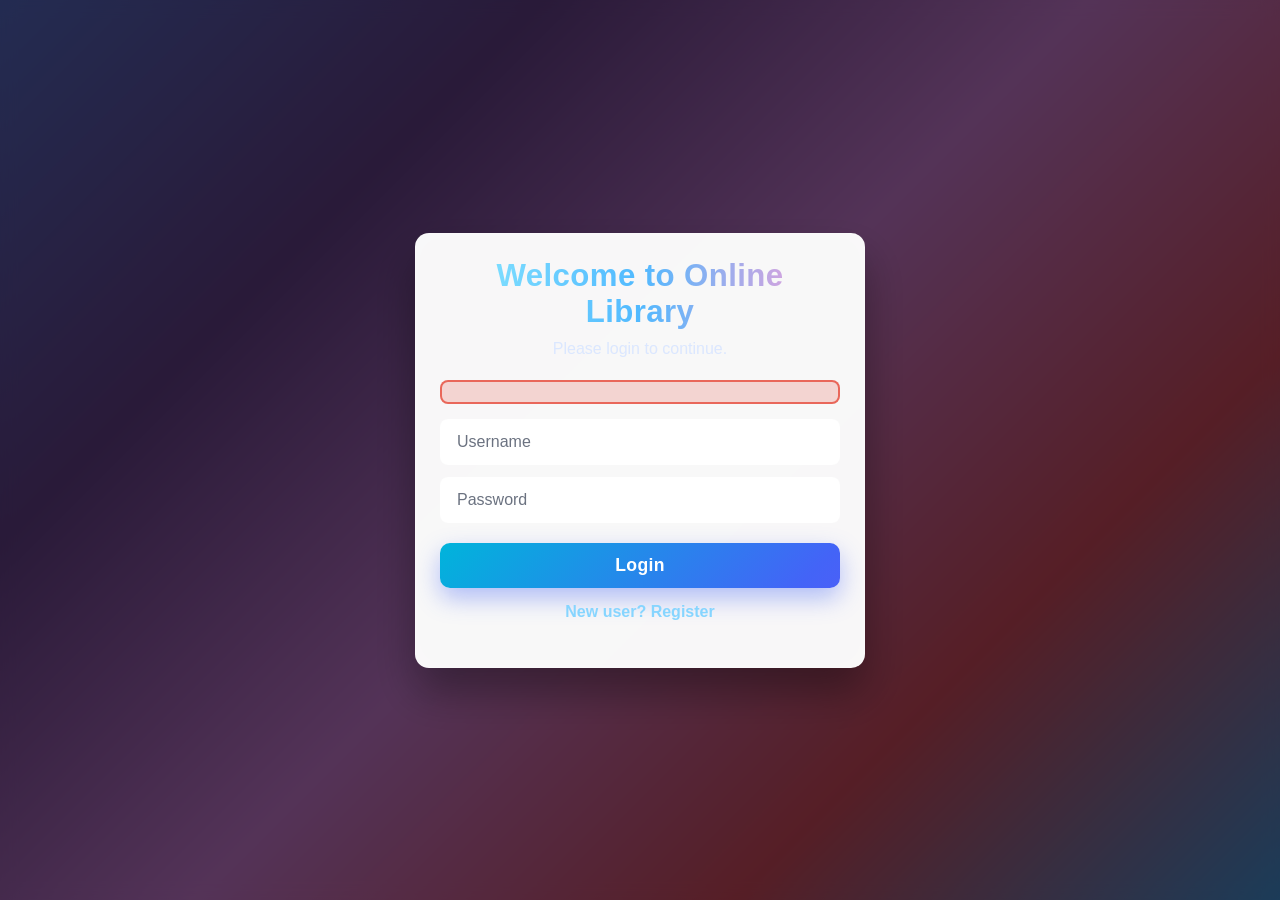
<file: index.html>
<!DOCTYPE html>
<html>
<head>
    <meta charset="UTF-8">
    <meta name="viewport" content="width=device-width, initial-scale=1.0">
    <title>Online Library</title>
    <link rel="stylesheet" href="style.css">
</head>
<body>

<!-- LOGIN OVERLAY -->
<div id="login-overlay" class="overlay">
    <div class="overlay-content">
        <h2>Welcome to Online Library</h2>
        <p>Please login to continue.</p>

        <div id="error-msg" style="color:red;"></div>

        <form id="auth-form">
            <input type="text" id="username" placeholder="Username" required>
            <input type="password" id="password" placeholder="Password" required>
            <button type="submit" id="login-btn">Login</button>
        </form>

        <p id="toggle-auth" style="cursor:pointer;">New user? Register</p>
    </div>
</div>

<!-- LOGOUT BUTTON -->
<button onclick="logout()" id="logout-btn" class="logout-button">
🚪 Logout
</button>

<!-- CART ICON & BUTTON -->
<div id="cart-controls" class="cart-controls hidden">
    <button onclick="toggleCart()" class="cart-icon-btn">
        🛒 Cart (<span id="cart-count">0</span>)
    </button>
    <button onclick="showOrderHistory()" class="order-history-btn">
        📦 My Orders
    </button>
</div>

<!-- SHOPPING CART SIDEBAR -->
<div id="cart-sidebar" class="cart-sidebar hidden">
    <div class="cart-header">
        <h2>🛒 Shopping Cart</h2>
        <button onclick="toggleCart()" class="close-btn">✕</button>
    </div>
    <div id="cart-items" class="cart-items-list"></div>
    <div class="cart-footer">
        <div class="cart-total">
            <strong>Total: ₹<span id="cart-total">0</span></strong>
        </div>
        <button onclick="proceedToCheckout()" class="checkout-btn">Proceed to Checkout</button>
        <button onclick="toggleCart()" class="continue-shopping-btn">Continue Shopping</button>
    </div>
</div>

<!-- MAIN LIBRARY -->
<main id="app-content" class="hidden">

    <!-- NAVIGATION TABS -->
    <div class="library-header">
        <h1>📚 Online Library</h1>
        <p id="welcome-text"></p>
        <div class="nav-tabs">
            <button class="nav-tab active" onclick="switchSection('read')">📖 Read Online (Free)</button>
            <button class="nav-tab" onclick="switchSection('shop')">🛍️ Buy Books</button>
        </div>
    </div>

    <!-- READ ONLINE SECTION -->
    <div id="read-section" class="section-content">
        <div class="library-section">
            <h2>💻 Computer Science</h2>
            <div class="book-grid">
                <div class="book-card" style="border-left: 4px solid #3498db;">
                    <div class="book-icon">💾</div>
                    <a href="ds.html">Data Structure</a>
                    <p class="book-desc">Learn about arrays, linked lists, trees & graphs</p>
                </div>
                <div class="book-card" style="border-left: 4px solid #e74c3c;">
                    <div class="book-icon">🗄️</div>
                    <a href="dbms.html">DBMS</a>
                    <p class="book-desc">Database management systems & SQL</p>
                </div>
                <div class="book-card" style="border-left: 4px solid #2ecc71;">
                    <div class="book-icon">⚙️</div>
                    <a href="os.html">Operating System</a>
                    <p class="book-desc">Process management, memory & scheduling</p>
                </div>
                <div class="book-card" style="border-left: 4px solid #f39c12;">
                    <div class="book-icon">🏗️</div>
                    <a href="se.html">Software Engineering</a>
                    <p class="book-desc">Design patterns, SDLC & best practices</p>
                </div>
            </div>
        </div>

        <div class="library-section">
            <h2>⚖️ Law / LLB</h2>
            <div class="book-grid">
                <div class="book-card" style="border-left: 4px solid #8e44ad;">
                    <div class="book-icon">📘</div>
                    <a href="llb.html#constitutional">Constitutional Law</a>
                    <p class="book-desc">Fundamental rights, directive principles, and constitutional framework</p>
                </div>
                <div class="book-card" style="border-left: 4px solid #16a085;">
                    <div class="book-icon">📝</div>
                    <a href="llb.html#contract">Contract Law</a>
                    <p class="book-desc">Offer, acceptance, consideration, breach, and legal remedies</p>
                </div>
                <div class="book-card" style="border-left: 4px solid #c0392b;">
                    <div class="book-icon">⚖️</div>
                    <a href="llb.html#criminal">Criminal Law</a>
                    <p class="book-desc">Offences, punishments, and criminal procedure basics</p>
                </div>
                <div class="book-card" style="border-left: 4px solid #f39c12;">
                    <div class="book-icon">📚</div>
                    <a href="llb.html#jurisprudence">Jurisprudence</a>
                    <p class="book-desc">Schools of legal thought and theory of law</p>
                </div>
            </div>
        </div>
    </div>

    <!-- SHOP SECTION -->
    <div id="shop-section" class="section-content hidden">
        <div class="shop-filters">
            <button class="filter-btn active" onclick="filterBooks('All')">All Books</button>
            <button class="filter-btn" onclick="filterBooks('Computer Science')">💻 Computer Science</button>
            <button class="filter-btn" onclick="filterBooks('Law')">⚖️ Law</button>
        </div>
        <div id="shop-books-container" class="book-grid"></div>
    </div>

</main>

<!-- CHECKOUT MODAL -->
<div id="checkout-modal" class="modal hidden">
    <div class="modal-content">
        <button onclick="closeCheckout()" class="modal-close">✕</button>
        <h2>📦 Order Summary</h2>
        
        <div id="checkout-items" class="checkout-items"></div>
        
        <div class="checkout-total">
            <h3>Total: ₹<span id="checkout-total">0</span></h3>
        </div>

        <form id="checkout-form" class="checkout-form">
            <input type="email" id="delivery-address" placeholder="Delivery Address" required>
            <input type="tel" id="phone-number" placeholder="Phone Number" required>
            <button type="submit" class="place-order-btn">Place Order</button>
        </form>

        <div id="checkout-error" style="color: #ff6b6b; margin-top: 10px;"></div>
    </div>
</div>

<!-- ORDER HISTORY MODAL -->
<div id="order-history-modal" class="modal hidden">
    <div class="modal-content">
        <button onclick="closeOrderHistory()" class="modal-close">✕</button>
        <h2>📦 Order History</h2>
        <div id="order-history-list" class="order-history-list"></div>
    </div>
</div>

<script>
const form = document.getElementById("auth-form");
const usernameInput = document.getElementById("username");
const passwordInput = document.getElementById("password");
const errorMsg = document.getElementById("error-msg");
const toggleAuth = document.getElementById("toggle-auth");
const logoutBtn = document.getElementById("logout-btn");
const cartControls = document.getElementById("cart-controls");

let registerMode = false;
let currentUser = null;
let allBooks = [];
let cart = [];

const fallbackBooks = [
    { id: 1, title: "Data Structures & Algorithms", author: "Robert Sedgewick", price: 45.99, category: "Computer Science", description: "Master data structures with comprehensive examples", icon: "💾" },
    { id: 2, title: "Database Design Guide", author: "C.J. Date", price: 52.50, category: "Computer Science", description: "Learn database design principles and SQL optimization", icon: "🗄️" },
    { id: 3, title: "Operating Systems Explained", author: "Andrew Tanenbaum", price: 58.75, category: "Computer Science", description: "Deep dive into OS concepts, scheduling, and memory management", icon: "⚙️" },
    { id: 4, title: "Software Engineering Best Practices", author: "Ian Sommerville", price: 65.00, category: "Computer Science", description: "SDLC, design patterns, and software architecture", icon: "🏗️" },
    { id: 5, title: "Constitutional Law Handbook", author: "H.M. Seervai", price: 48.99, category: "Law", description: "Comprehensive guide to constitutional law and rights", icon: "📘" },
    { id: 6, title: "Contract Law Essentials", author: "G.H. Treitel", price: 42.50, category: "Law", description: "Master contract formation, terms, and remedies", icon: "📝" },
    { id: 7, title: "Criminal Procedure Manual", author: "K.N. Chandrasekharan", price: 55.00, category: "Law", description: "Complete criminal law and procedural guide", icon: "⚖️" },
    { id: 8, title: "Jurisprudence Theory", author: "H.L.A. Hart", price: 49.99, category: "Law", description: "Philosophy of law and legal theory fundamentals", icon: "📚" }
];

const flaskOrigin = "http://127.0.0.1:5000";
const apiBase = window.location.origin === flaskOrigin ? "" : flaskOrigin;

function getClientId() {
    let clientId = localStorage.getItem("library_client_id");
    if (!clientId) {
        if (window.crypto && window.crypto.randomUUID) {
            clientId = window.crypto.randomUUID();
        } else {
            clientId = "client-" + Date.now() + "-" + Math.floor(Math.random() * 100000);
        }
        localStorage.setItem("library_client_id", clientId);
    }
    return clientId;
}

function getStoredUsers() {
    try {
        return JSON.parse(localStorage.getItem("library_users") || "{}");
    } catch {
        return {};
    }
}

function setStoredUsers(users) {
    localStorage.setItem("library_users", JSON.stringify(users));
}

function localAuth(username, password, isRegister) {
    const users = getStoredUsers();
    if (isRegister) {
        if (users[username]) {
            return { ok: false, message: "User already exists" };
        }
        users[username] = password;
        setStoredUsers(users);
        return { ok: true, message: "success" };
    }
    if (users[username] && users[username] === password) {
        return { ok: true, message: "success" };
    }
    return { ok: false, message: "Invalid login" };
}

// ✅ SHOW LIBRARY
function showApp(username) {
    currentUser = username;
    document.getElementById("login-overlay").style.display = "none";
    const app = document.getElementById("app-content");
    app.classList.remove("hidden");
    app.style.display = "block";
    logoutBtn.style.display = "block";
    cartControls.classList.remove("hidden");
    localStorage.setItem("user", username);
    document.getElementById("welcome-text").innerText = "Welcome, " + username;
    
    // ✅ Close all modals on login
    document.getElementById("checkout-modal").classList.add("hidden");
    document.getElementById("order-history-modal").classList.add("hidden");
    document.getElementById("cart-sidebar").classList.add("hidden");
    
    // Reset checkout form
    document.getElementById("checkout-form").reset();
    document.getElementById("checkout-error").textContent = "";
    
    loadShopBooks();
}

// ✅ SHOW LOGIN
function showLogin() {
    currentUser = null;
    document.getElementById("login-overlay").style.display = "flex";
    const app = document.getElementById("app-content");
    app.classList.add("hidden");
    logoutBtn.style.display = "none";
    cartControls.classList.add("hidden");
    
    // ✅ Close all modals on logout
    document.getElementById("checkout-modal").classList.add("hidden");
    document.getElementById("order-history-modal").classList.add("hidden");
    document.getElementById("cart-sidebar").classList.add("hidden");
    
    cart = [];
    updateCartUI();
}

// ✅ LOGIN / REGISTER
form.addEventListener("submit", async function(e){
    e.preventDefault();
    const username = usernameInput.value.trim();
    const password = passwordInput.value;
    errorMsg.textContent = "";

    if (!username || !password) {
        errorMsg.textContent = "Username and password required";
        return;
    }

    const url = registerMode ? `${apiBase}/signup` : `${apiBase}/login`;

    try {
        const res = await fetch(url, {
            method: "POST",
            headers: {
                "Content-Type": "application/json",
                "X-Client-Id": getClientId()
            },
            body: JSON.stringify({ username, password })
        });
        const data = await res.json();
        if (data.message.toLowerCase().includes("success")) {
            showApp(username);
            usernameInput.value = "";
            passwordInput.value = "";
        } else {
            errorMsg.textContent = data.message;
        }
    } catch (err) {
        console.error("Request error:", err);
        const result = localAuth(username, password, registerMode);
        if (result.ok) {
            showApp(username);
            usernameInput.value = "";
            passwordInput.value = "";
        } else {
            errorMsg.textContent = "Server error - Make sure Flask is running";
        }
    }
});

// ✅ TOGGLE LOGIN/REGISTER
toggleAuth.addEventListener("click", () => {
    registerMode = !registerMode;
    toggleAuth.textContent = registerMode ? "Already have account? Login" : "New user? Register";
    document.getElementById("login-btn").textContent = registerMode ? "Register" : "Login";
});

// ✅ LOGOUT
function logout() {
    localStorage.removeItem("user");
    showLogin();
}

// ✅ SWITCH BETWEEN READ AND SHOP SECTIONS
function switchSection(section) {
    document.querySelectorAll('.nav-tab').forEach(btn => btn.classList.remove('active'));
    event.target.classList.add('active');
    
    document.getElementById('read-section').classList.add('hidden');
    document.getElementById('shop-section').classList.add('hidden');
    
    if (section === 'read') {
        document.getElementById('read-section').classList.remove('hidden');
    } else {
        document.getElementById('shop-section').classList.remove('hidden');
    }
}

// ✅ LOAD BOOKS FROM SERVER
async function loadShopBooks() {
    try {
        const res = await fetch(`${apiBase}/api/books`);
        if (!res.ok) {
            throw new Error(`Books request failed with status ${res.status}`);
        }
        const data = await res.json();
        allBooks = Array.isArray(data.books) ? data.books : fallbackBooks;
        displayShopBooks(allBooks);
    } catch (err) {
        console.error("Error loading books:", err);
        allBooks = fallbackBooks;
        displayShopBooks(allBooks);
    }
}

// ✅ DISPLAY BOOKS IN SHOP
function displayShopBooks(books) {
    const container = document.getElementById('shop-books-container');
    container.innerHTML = books.map(book => `
        <div class="shop-book-card">
            <div class="book-icon">${book.icon}</div>
            <h3>${book.title}</h3>
            <p class="author">by ${book.author}</p>
            <p class="description">${book.description}</p>
            <p class="category"><small>${book.category}</small></p>
            <div class="book-footer">
                <span class="price">₹${book.price.toFixed(2)}</span>
                <button class="add-to-cart-btn" data-book-id="${book.id}" data-book-title="${book.title.replace(/"/g, '&quot;')}" data-book-price="${book.price}">Add to Cart</button>
            </div>
        </div>
    `).join('');
    
    // ✅ Add event listeners to all add-to-cart buttons
    document.querySelectorAll('.add-to-cart-btn').forEach(btn => {
        btn.addEventListener('click', function() {
            const bookId = parseInt(this.getAttribute('data-book-id'));
            const bookTitle = this.getAttribute('data-book-title');
            const bookPrice = parseFloat(this.getAttribute('data-book-price'));
            addToCart(bookId, bookTitle, bookPrice);
        });
    });
}

// ✅ FILTER BOOKS
function filterBooks(category) {
    document.querySelectorAll('.filter-btn').forEach(btn => btn.classList.remove('active'));
    event.target.classList.add('active');
    
    if (category === 'All') {
        displayShopBooks(allBooks);
    } else {
        displayShopBooks(allBooks.filter(b => b.category === category));
    }
}

// ✅ ADD TO CART
function addToCart(bookId, title, price) {
    const existing = cart.find(item => item.bookId === bookId);
    if (existing) {
        existing.quantity += 1;
    } else {
        cart.push({ bookId, title, price, quantity: 1 });
    }
    updateCartUI();
    alert(`✅ "${title}" added to cart!`);
}

// ✅ UPDATE CART UI
function updateCartUI() {
    const cartCount = document.getElementById('cart-count');
    const cartTotal = document.getElementById('cart-total');
    const cartItemsList = document.getElementById('cart-items');
    
    cartCount.textContent = cart.length;
    
    let total = 0;
    cartItemsList.innerHTML = cart.map((item, idx) => {
        const subtotal = item.price * item.quantity;
        total += subtotal;
        return `
            <div class="cart-item">
                <div class="cart-item-info">
                    <strong>${item.title}</strong>
                    <p>₹${item.price} × ${item.quantity}</p>
                </div>
                <div class="cart-item-actions">
                    <button onclick="updateQuantity(${idx}, -1)">-</button>
                    <span>${item.quantity}</span>
                    <button onclick="updateQuantity(${idx}, 1)">+</button>
                    <button onclick="removeFromCart(${idx})" class="remove-btn">🗑️</button>
                </div>
                <div class="cart-item-subtotal">₹${subtotal.toFixed(2)}</div>
            </div>
        `;
    }).join('');
    
    cartTotal.textContent = total.toFixed(2);
}

// ✅ UPDATE QUANTITY
function updateQuantity(idx, change) {
    cart[idx].quantity += change;
    if (cart[idx].quantity <= 0) {
        removeFromCart(idx);
    } else {
        updateCartUI();
    }
}

// ✅ REMOVE FROM CART
function removeFromCart(idx) {
    cart.splice(idx, 1);
    updateCartUI();
}

// ✅ TOGGLE CART SIDEBAR
function toggleCart() {
    const sidebar = document.getElementById('cart-sidebar');
    sidebar.classList.toggle('hidden');
}

// ✅ PROCEED TO CHECKOUT
function proceedToCheckout() {
    if (cart.length === 0) {
        alert("Cart is empty!");
        return;
    }
    
    // Close order history modal if open
    closeOrderHistory();
    
    const checkoutModal = document.getElementById('checkout-modal');
    const checkoutItems = document.getElementById('checkout-items');
    const checkoutTotal = document.getElementById('checkout-total');
    
    let total = 0;
    checkoutItems.innerHTML = cart.map(item => {
        const subtotal = item.price * item.quantity;
        total += subtotal;
        return `
            <div class="order-item">
                <strong>${item.title}</strong>
                <p>₹${item.price} × ${item.quantity} = ₹${subtotal.toFixed(2)}</p>
            </div>
        `;
    }).join('');
    
    checkoutTotal.textContent = total.toFixed(2);
    checkoutModal.classList.remove('hidden');
    document.getElementById('cart-sidebar').classList.add('hidden');
    document.getElementById('checkout-error').textContent = '';
}

// ✅ PLACE ORDER
document.getElementById('checkout-form')?.addEventListener('submit', async function(e) {
    e.preventDefault();
    
    const address = document.getElementById('delivery-address').value.trim();
    const phone = document.getElementById('phone-number').value.trim();
    const checkoutError = document.getElementById('checkout-error');
    
    if (!address || !phone) {
        checkoutError.textContent = "Please fill in all fields";
        return;
    }
    
    if (!currentUser) {
        checkoutError.textContent = "User not logged in";
        return;
    }
    
    try {
        const res = await fetch(`${apiBase}/api/orders`, {
            method: "POST",
            headers: { "Content-Type": "application/json" },
            body: JSON.stringify({
                username: currentUser,
                items: cart.map(item => ({ book_id: item.bookId, quantity: item.quantity })),
                address,
                phone
            })
        });
        
        const data = await res.json();
        
        if (res.ok) {
            alert(`✅ Order placed successfully!\nOrder ID: ${data.order_id}\nTotal: ₹${data.total_price}`);
            cart = [];
            updateCartUI();
            closeCheckout();
        } else {
            checkoutError.textContent = data.message || "Order placement failed";
        }
    } catch (err) {
        console.error("Order error:", err);
        checkoutError.textContent = "Error placing order";
    }
});

// ✅ CLOSE CHECKOUT
function closeCheckout() {
    document.getElementById('checkout-modal').classList.add('hidden');
    document.getElementById('delivery-address').value = '';
    document.getElementById('phone-number').value = '';
    document.getElementById('checkout-error').textContent = '';
}

// ✅ SHOW ORDER HISTORY
async function showOrderHistory() {
    if (!currentUser) return;
    
    // Close checkout modal if open
    closeCheckout();
    
    try {
        const res = await fetch(`${apiBase}/api/orders/${currentUser}`);
        const data = await res.json();
        
        const orderList = document.getElementById('order-history-list');
        if (data.orders.length === 0) {
            orderList.innerHTML = '<p>No orders yet</p>';
        } else {
            orderList.innerHTML = data.orders.map(order => `
                <div class="order-card">
                    <div class="order-header">
                        <strong>Order #${order.id}</strong>
                        <span class="order-status">${order.status}</span>
                    </div>
                    <p class="order-date">${order.date}</p>
                    <p class="order-total">₹${order.total.toFixed(2)}</p>
                    <button onclick="viewOrderDetails(${order.id})" class="view-details-btn">View Details</button>
                </div>
            `).join('');
        }
        
        document.getElementById('order-history-modal').classList.remove('hidden');
    } catch (err) {
        console.error("Error loading orders:", err);
        alert("Error loading orders. Please try again.");
    }
}

// ✅ VIEW ORDER DETAILS
async function viewOrderDetails(orderId) {
    try {
        const res = await fetch(`${apiBase}/api/order-details/${orderId}`);
        const data = await res.json();
        
        alert(`📦 Order #${data.order_id}\nDate: ${data.order_date}\nStatus: ${data.status}\n\nItems:\n${data.items.map(item => `• ${item.title} (${item.quantity}x ₹${item.price})`).join('\n')}\n\nTotal: ₹${data.total_price}\nDelivery: ${data.delivery_address}\nPhone: ${data.phone}`);
    } catch (err) {
        console.error("Error loading order details:", err);
    }
}

// ✅ CLOSE ORDER HISTORY
function closeOrderHistory() {
    document.getElementById('order-history-modal').classList.add('hidden');
}

// ✅ AUTO LOGIN
window.onload = function() {
    // ✅ Ensure all modals are hidden on page load
    document.getElementById("checkout-modal").classList.add("hidden");
    document.getElementById("order-history-modal").classList.add("hidden");
    document.getElementById("cart-sidebar").classList.add("hidden");
    
    const user = localStorage.getItem("user");
    if (user) {
        showApp(user);
    } else {
        showLogin();
    }
};
</script>

</body>
</html>
</file>
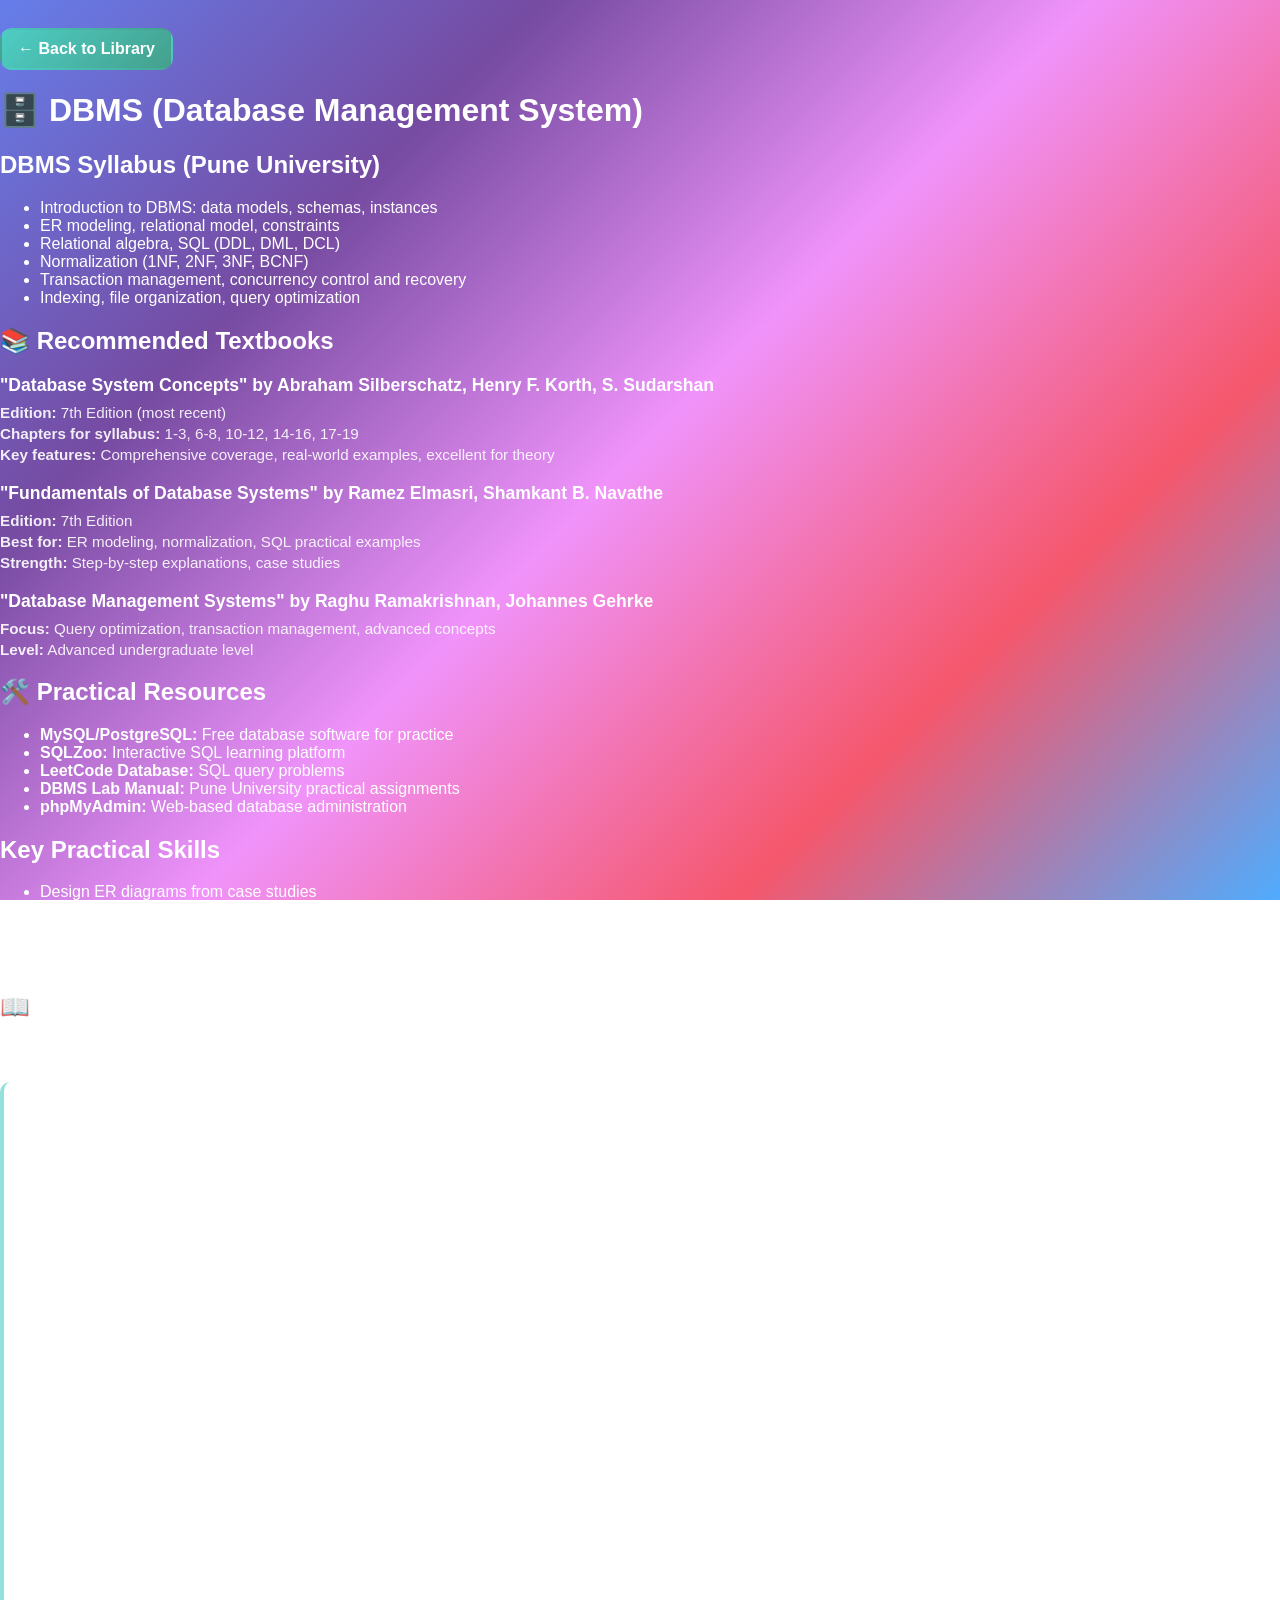
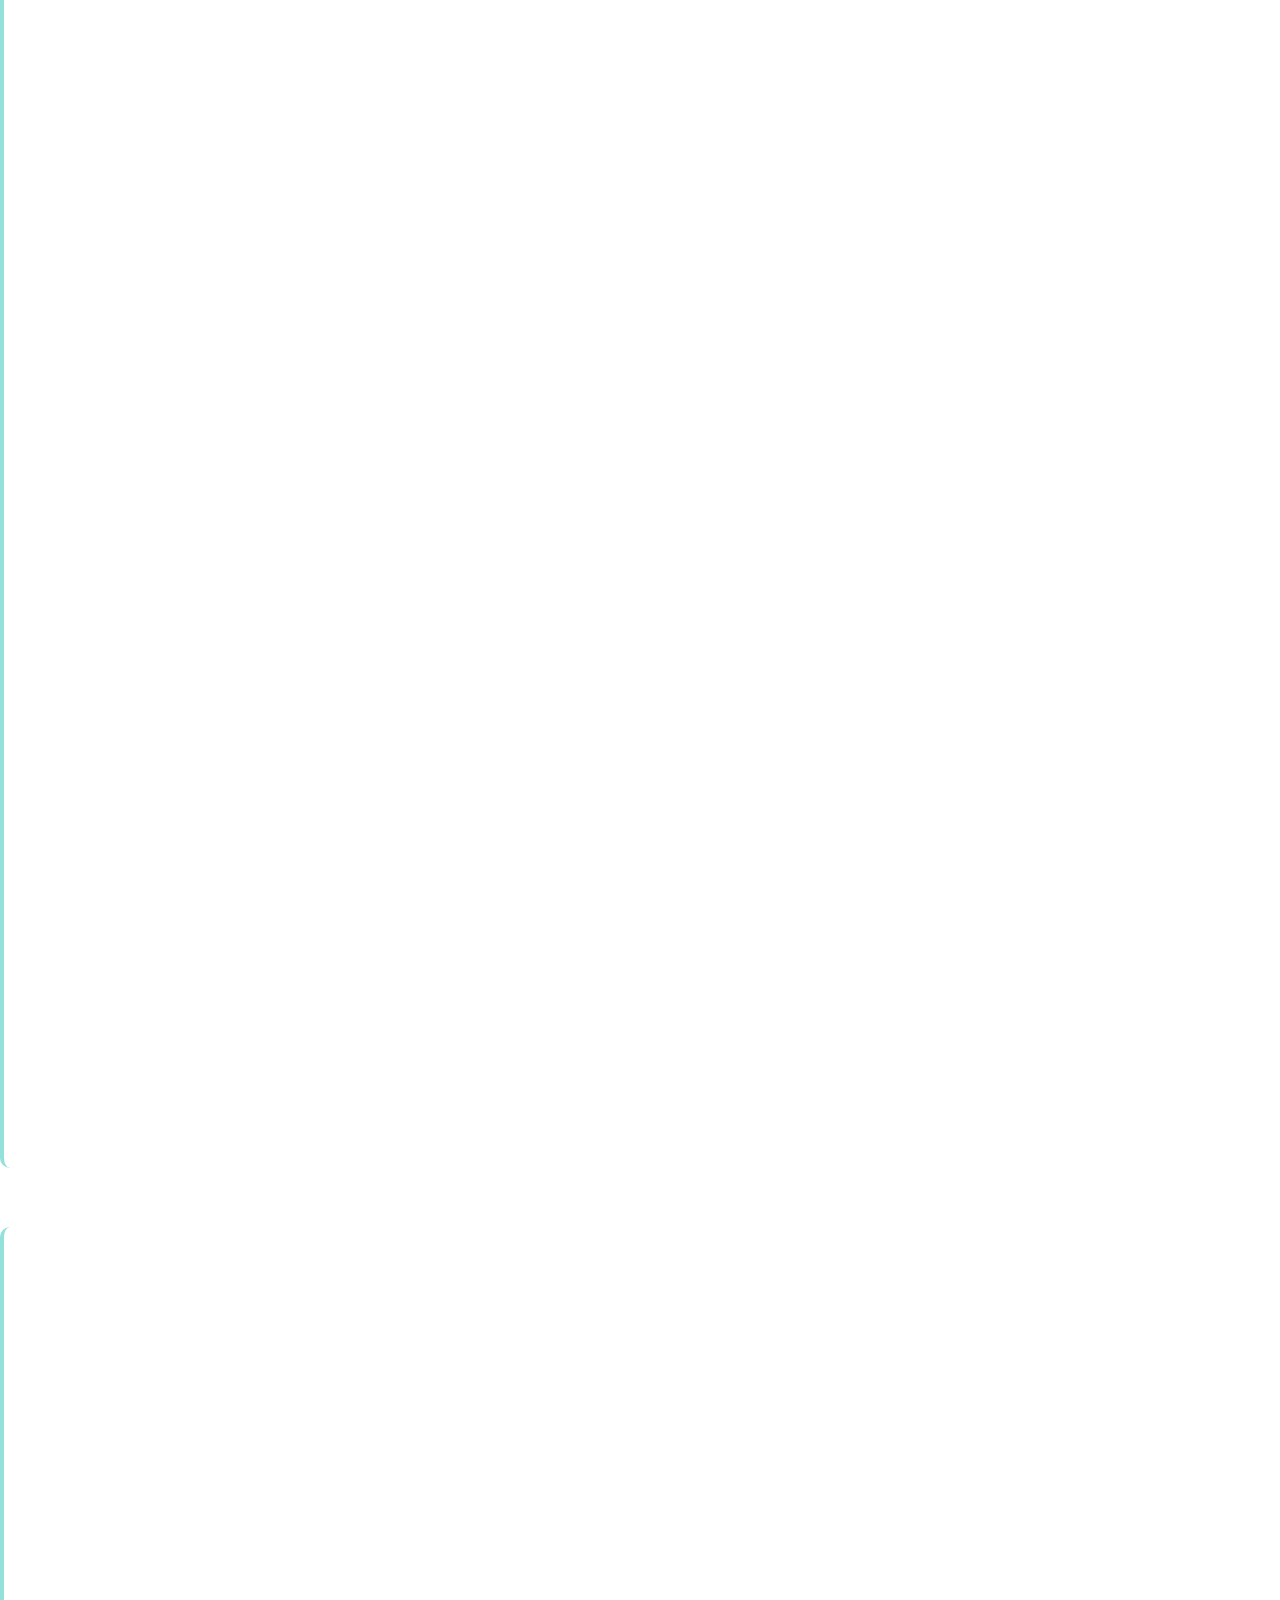
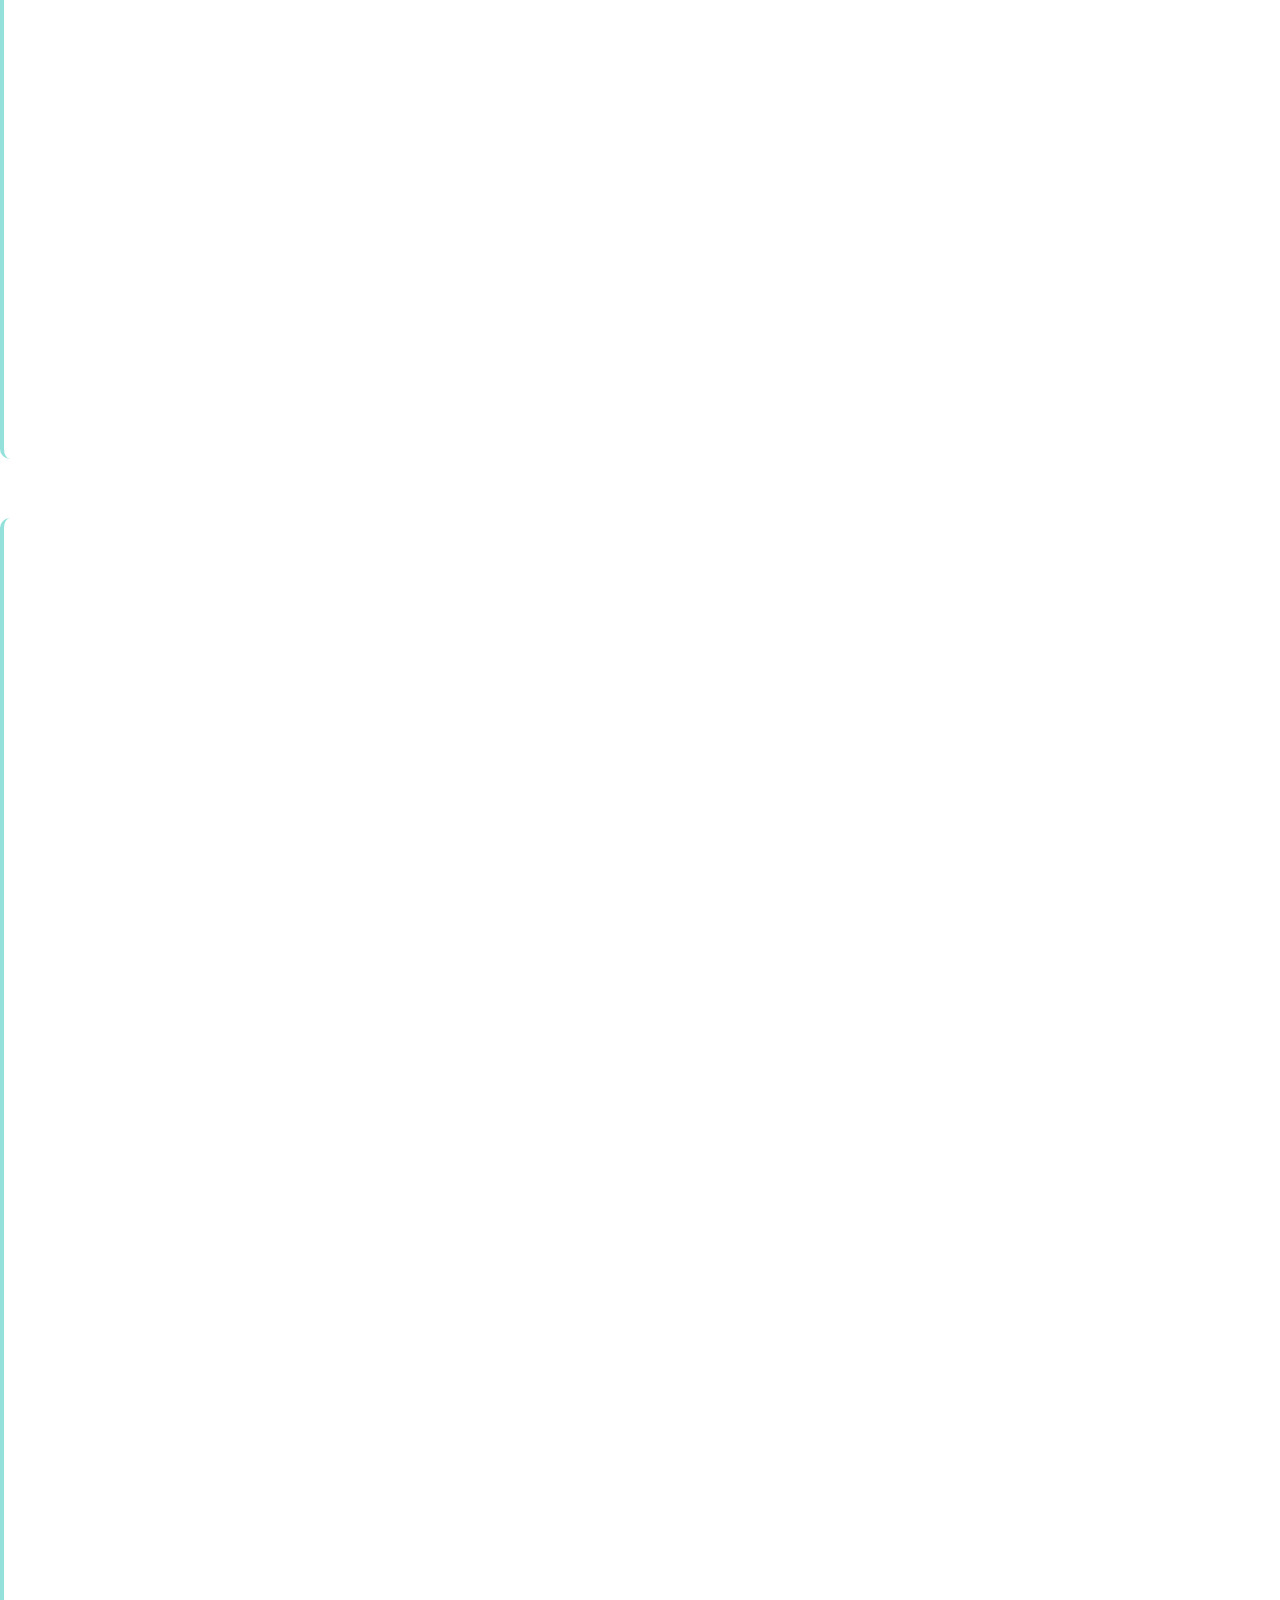
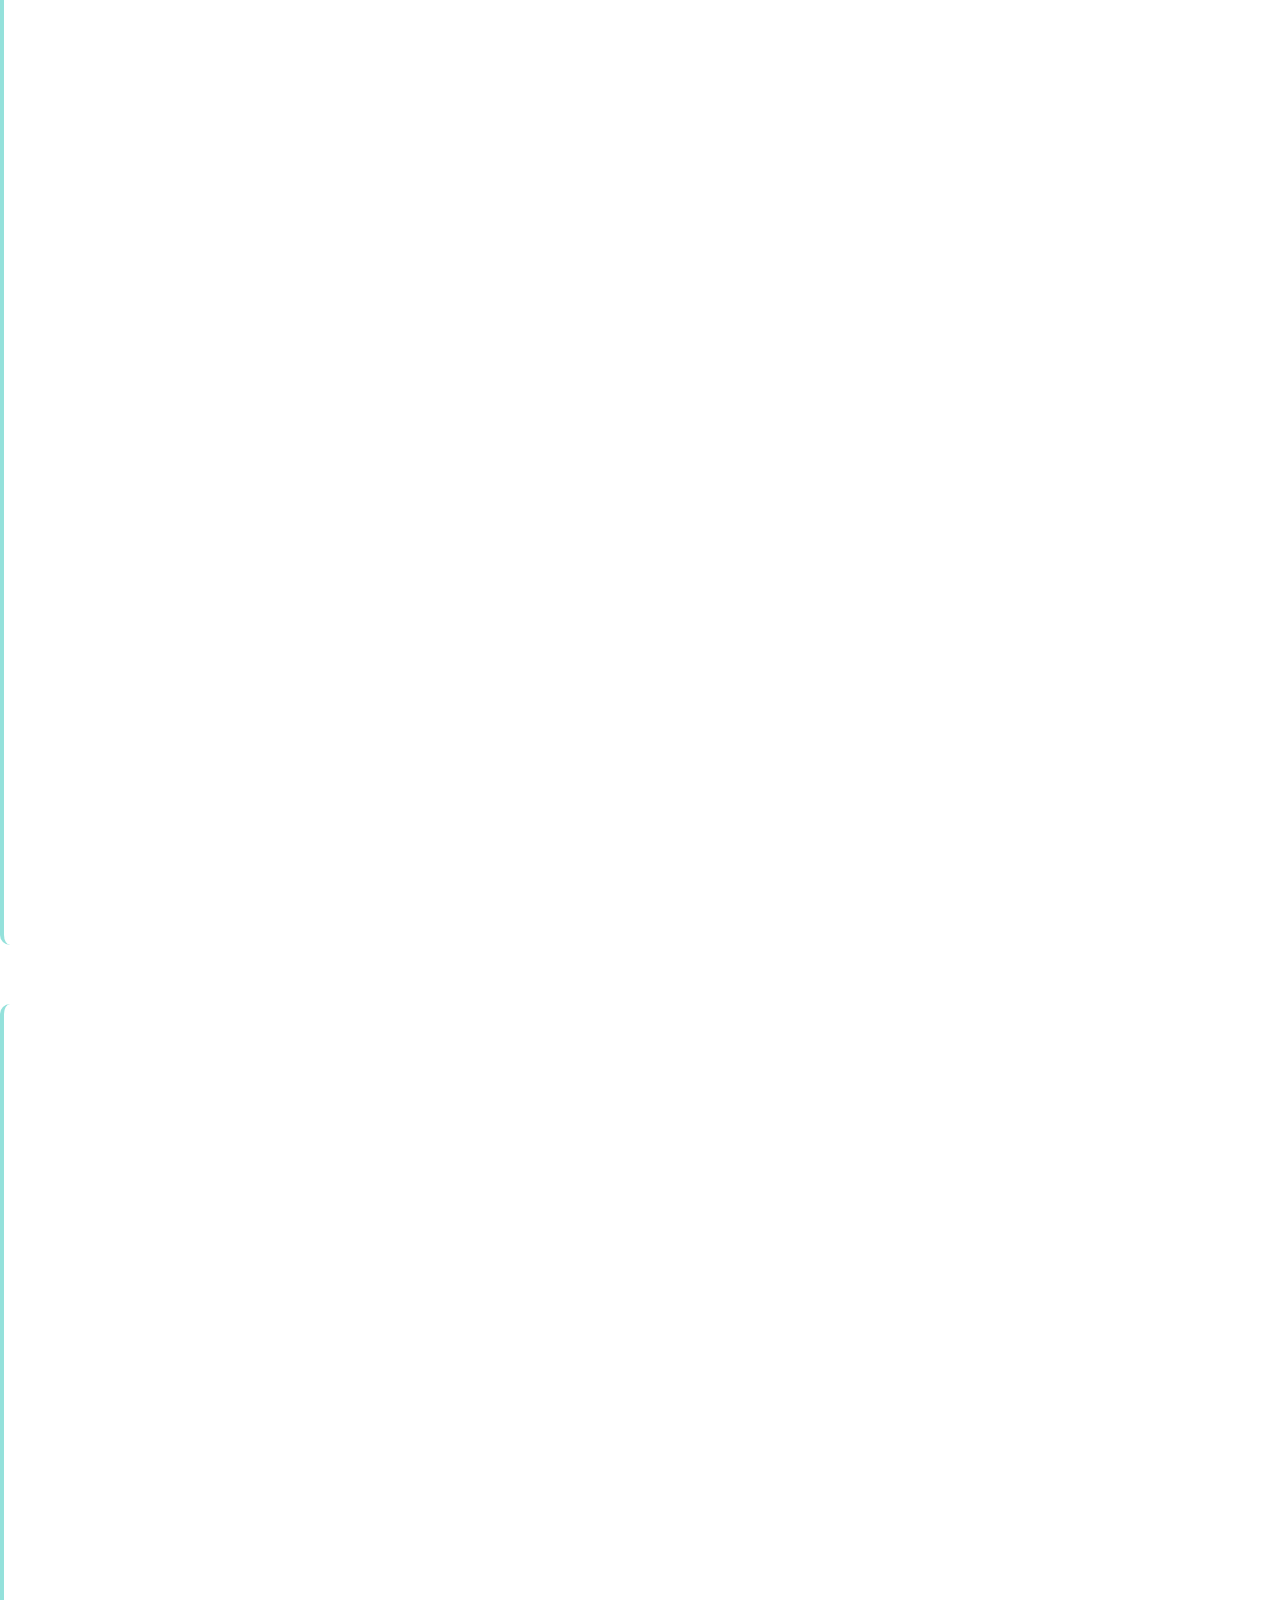
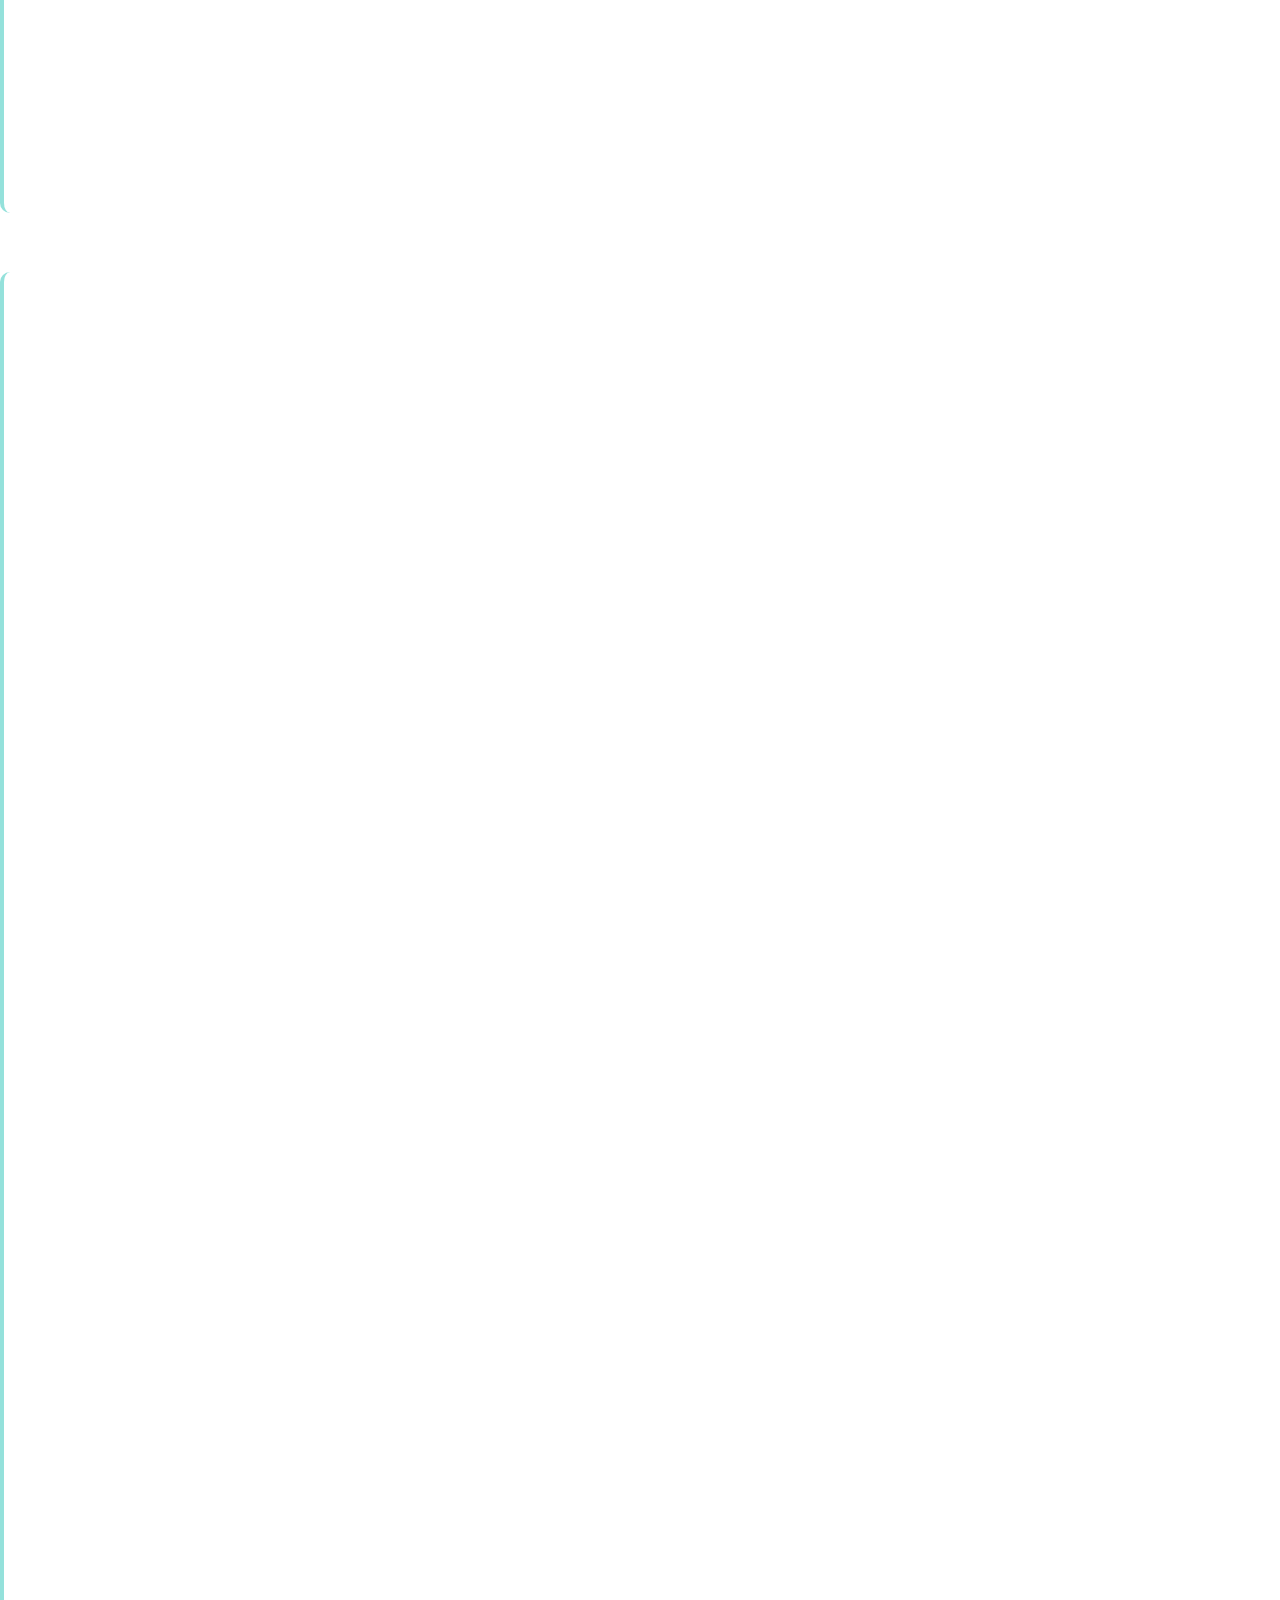
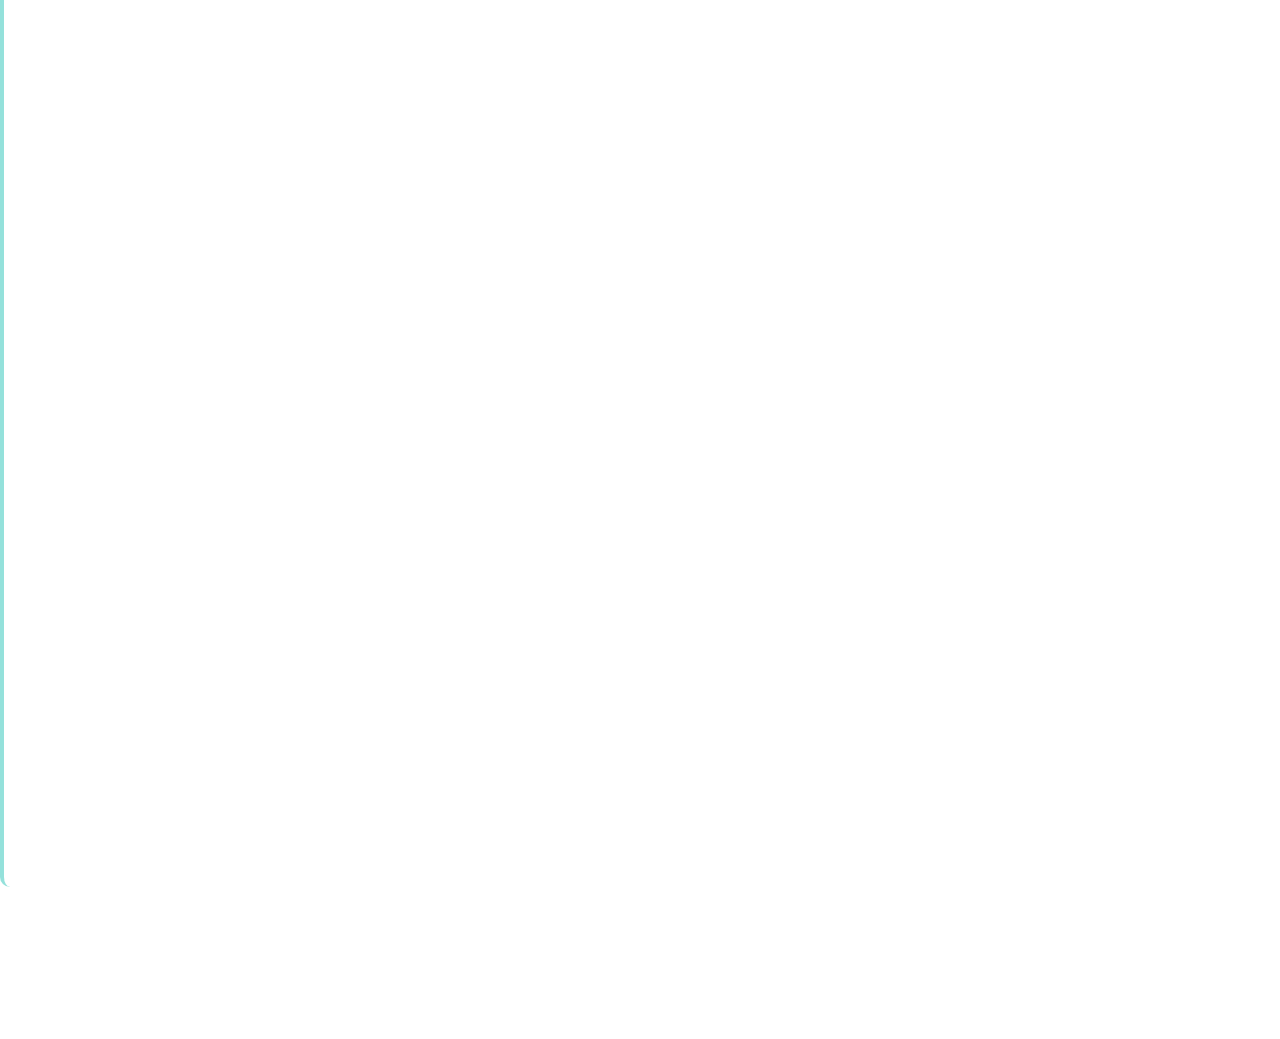
<file: dbms.html>
<!DOCTYPE html>
<html>
<head>
    <meta charset="UTF-8">
    <meta name="viewport" content="width=device-width, initial-scale=1.0">
    <title>DBMS - Pune University BSc CS</title>
    <link rel="stylesheet" href="style.css">
</head>
<body>
    <p><a class="read-link" href="index.html" aria-label="Back to Library">← Back to Library</a></p>
    <h1>🗄️ DBMS (Database Management System)</h1>

    <section class="syllabus">
        <h2>DBMS Syllabus (Pune University)</h2>
        <ul>
            <li>Introduction to DBMS: data models, schemas, instances</li>
            <li>ER modeling, relational model, constraints</li>
            <li>Relational algebra, SQL (DDL, DML, DCL)</li>
            <li>Normalization (1NF, 2NF, 3NF, BCNF)</li>
            <li>Transaction management, concurrency control and recovery</li>
            <li>Indexing, file organization, query optimization</li>
        </ul>
    </section>

    <section class="study-material">
        <h2>📚 Recommended Textbooks</h2>
        <div class="book-details">
            <h3>"Database System Concepts" by Abraham Silberschatz, Henry F. Korth, S. Sudarshan</h3>
            <p><strong>Edition:</strong> 7th Edition (most recent)</p>
            <p><strong>Chapters for syllabus:</strong> 1-3, 6-8, 10-12, 14-16, 17-19</p>
            <p><strong>Key features:</strong> Comprehensive coverage, real-world examples, excellent for theory</p>

            <h3>"Fundamentals of Database Systems" by Ramez Elmasri, Shamkant B. Navathe</h3>
            <p><strong>Edition:</strong> 7th Edition</p>
            <p><strong>Best for:</strong> ER modeling, normalization, SQL practical examples</p>
            <p><strong>Strength:</strong> Step-by-step explanations, case studies</p>

            <h3>"Database Management Systems" by Raghu Ramakrishnan, Johannes Gehrke</h3>
            <p><strong>Focus:</strong> Query optimization, transaction management, advanced concepts</p>
            <p><strong>Level:</strong> Advanced undergraduate level</p>
        </div>

        <h2>🛠️ Practical Resources</h2>
        <ul>
            <li><strong>MySQL/PostgreSQL:</strong> Free database software for practice</li>
            <li><strong>SQLZoo:</strong> Interactive SQL learning platform</li>
            <li><strong>LeetCode Database:</strong> SQL query problems</li>
            <li><strong>DBMS Lab Manual:</strong> Pune University practical assignments</li>
            <li><strong>phpMyAdmin:</strong> Web-based database administration</li>
        </ul>
    </section>

    <section class="core-topics">
        <h2>Key Practical Skills</h2>
        <ul>
            <li>Design ER diagrams from case studies</li>
            <li>Convert ER to Relational schema</li>
            <li>Write complex SQL queries with joins and nested queries</li>
            <li>Understand ACID, 2PL, deadlock handling</li>
            <li>Implement simple indexing and query plan analysis</li>
        </ul>
    </section>

    <section class="topic-explanations">
        <h2>📖 Detailed Chapter Breakdown</h2>

        <h3>Chapter 1-2: Introduction & ER Model</h3>
        <div class="chapter-content">
            <h4>1.1 Introduction to DBMS</h4>
            <p>A Database Management System (DBMS) is software that enables users to define, create, maintain, and control access to databases. It provides an interface between the database and end users or application programs.</p>

            <h4>1.2 Data Models</h4>
            <ul>
                <li><strong>Hierarchical Model:</strong> Tree-like structure with parent-child relationships</li>
                <li><strong>Network Model:</strong> Allows many-to-many relationships</li>
                <li><strong>Relational Model:</strong> Data organized in tables with relationships</li>
                <li><strong>Object-Oriented Model:</strong> Objects and classes with inheritance</li>
                <li><strong>Object-Relational Model:</strong> Combines relational and object-oriented features</li>
            </ul>

            <h4>1.3 Database Schema and Instance</h4>
            <p><strong>Schema:</strong> Logical structure of the database (metadata)</p>
            <ul>
                <li>Physical schema: Storage details</li>
                <li>Logical schema: Tables, views, constraints</li>
                <li>External schema: User views</li>
            </ul>
            <p><strong>Instance:</strong> Actual data stored at a particular time</p>

            <h4>1.4 Entity-Relationship Model</h4>
            <p>The ER model is a conceptual data model that describes the structure of a database using entities, attributes, and relationships.</p>

            <h4>1.5 Entities and Attributes</h4>
            <p><strong>Entity:</strong> Real-world object distinguishable from other objects</p>
            <p><strong>Entity Set:</strong> Collection of similar entities</p>
            <p><strong>Attributes:</strong> Properties that describe entities</p>
            <ul>
                <li>Simple vs Composite attributes</li>
                <li>Single-valued vs Multi-valued attributes</li>
                <li>Derived attributes</li>
                <li>Key attributes (Primary key, Candidate key, Foreign key)</li>
            </ul>

            <h4>1.6 Relationships</h4>
            <p><strong>Relationship:</strong> Association between entities</p>
            <p><strong>Relationship Set:</strong> Collection of similar relationships</p>
            <p><strong>Degree of Relationship:</strong></p>
            <ul>
                <li>Unary (Recursive): Entity relates to itself</li>
                <li>Binary: Two entities</li>
                <li>Ternary: Three entities</li>
            </ul>

            <h4>1.7 Cardinality Constraints</h4>
            <ul>
                <li><strong>One-to-One (1:1):</strong> Each entity in A associates with at most one entity in B</li>
                <li><strong>One-to-Many (1:N):</strong> Each entity in A associates with many entities in B</li>
                <li><strong>Many-to-Many (M:N):</strong> Entities in A associate with many entities in B and vice versa</li>
            </ul>

            <h4>1.8 Participation Constraints</h4>
            <ul>
                <li><strong>Total Participation:</strong> Every entity must participate in the relationship (double line in ER diagram)</li>
                <li><strong>Partial Participation:</strong> Some entities may not participate in the relationship</li>
            </ul>

            <h4>1.9 Weak Entities</h4>
            <p>Entities that cannot be uniquely identified by their own attributes and depend on another entity for identification.</p>
            <p><strong>Identifying Relationship:</strong> Relationship that connects weak entity to its owner entity</p>

            <h4>1.10 Specialization and Generalization</h4>
            <p><strong>Generalization:</strong> Bottom-up approach, combines similar entities into a higher-level entity</p>
            <p><strong>Specialization:</strong> Top-down approach, creates subclasses from a higher-level entity</p>

            <p><strong>Key Concepts:</strong> Data models, schemas, instances, ER diagrams, entities, attributes, relationships</p>
            <p><strong>Cardinality:</strong> 1:1, 1:N, M:N relationships with examples</p>
            <h4>Practice Exercises:</h4>
            <ul>
                <li>Draw ER diagram for library management system</li>
                <li>Convert ER to relational schema</li>
                <li>Identify weak entities and generalization</li>
            </ul>
        </div>

        <h3>Chapter 3-4: Relational Model & SQL</h3>
        <div class="chapter-content">
            <h4>3.1 Relational Model</h4>
            <p>The relational model represents data as relations (tables). Each relation consists of tuples (rows) and attributes (columns).</p>

            <h4>3.2 Relational Database Structure</h4>
            <ul>
                <li><strong>Relation:</strong> Table with rows and columns</li>
                <li><strong>Tuple:</strong> Row in a relation</li>
                <li><strong>Attribute:</strong> Column in a relation</li>
                <li><strong>Domain:</strong> Set of allowed values for an attribute</li>
                <li><strong>Degree:</strong> Number of attributes in a relation</li>
                <li><strong>Cardinality:</strong> Number of tuples in a relation</li>
            </ul>

            <h4>3.3 Keys in Relational Model</h4>
            <ul>
                <li><strong>Candidate Key:</strong> Minimal set of attributes that uniquely identify a tuple</li>
                <li><strong>Primary Key:</strong> Chosen candidate key to uniquely identify tuples</li>
                <li><strong>Super Key:</strong> Set of attributes that uniquely identify a tuple (may not be minimal)</li>
                <li><strong>Foreign Key:</strong> Attribute that references primary key of another relation</li>
                <li><strong>Alternate Key:</strong> Candidate keys not chosen as primary key</li>
                <li><strong>Composite Key:</strong> Primary key consisting of multiple attributes</li>
            </ul>

            <h4>3.4 Integrity Constraints</h4>
            <ul>
                <li><strong>Domain Constraint:</strong> Values must be from the domain</li>
                <li><strong>Entity Integrity:</strong> Primary key cannot be null</li>
                <li><strong>Referential Integrity:</strong> Foreign key must reference existing primary key or be null</li>
                <li><strong>Key Constraint:</strong> No duplicate values in primary key</li>
            </ul>

            <h4>3.5 Relational Algebra</h4>
            <p>Relational algebra is a procedural query language that takes relations as input and produces relations as output.</p>

            <h4>3.6 Fundamental Operations</h4>
            <ul>
                <li><strong>Select (σ):</strong> Selects tuples that satisfy a condition. σ_condition(R)</li>
                <li><strong>Project (π):</strong> Selects specific columns. π_attributes(R)</li>
                <li><strong>Union (∪):</strong> Combines tuples from two relations. R ∪ S</li>
                <li><strong>Intersection (∩):</strong> Tuples common to both relations. R ∩ S</li>
                <li><strong>Difference (-):</strong> Tuples in R but not in S. R - S</li>
                <li><strong>Cartesian Product (×):</strong> All possible combinations of tuples. R × S</li>
            </ul>

            <h4>3.7 Additional Operations</h4>
            <ul>
                <li><strong>Join:</strong> Combines related tuples from two relations</li>
                <ul>
                    <li><strong>Inner Join:</strong> Only matching tuples</li>
                    <li><strong>Left Join:</strong> All tuples from left, matching from right</li>
                    <li><strong>Right Join:</strong> All tuples from right, matching from left</li>
                    <li><strong>Full Join:</strong> All tuples from both relations</li>
                </ul>
                <li><strong>Division (÷):</strong> For queries like "find students who have taken all courses"</li>
                <li><strong>Rename (ρ):</strong> Renames relation or attributes</li>
            </ul>

            <h4>3.8 Structured Query Language (SQL)</h4>
            <p>SQL is a standard language for managing relational databases. It includes DDL, DML, DCL, and DQL.</p>

            <h4>3.9 Data Definition Language (DDL)</h4>
            <ul>
                <li><strong>CREATE:</strong> Create database objects (tables, views, indexes)</li>
                <pre><code>CREATE TABLE Student (
    roll_no INT PRIMARY KEY,
    name VARCHAR(50),
    age INT
);</code></pre>
                <li><strong>ALTER:</strong> Modify structure of existing objects</li>
                <pre><code>ALTER TABLE Student ADD email VARCHAR(100);</code></pre>
                <li><strong>DROP:</strong> Delete database objects</li>
                <pre><code>DROP TABLE Student;</code></pre>
                <li><strong>TRUNCATE:</strong> Remove all data from table but keep structure</li>
            </ul>

            <h4>3.10 Data Manipulation Language (DML)</h4>
            <ul>
                <li><strong>INSERT:</strong> Add new records</li>
                <pre><code>INSERT INTO Student VALUES (1, 'John', 20);</code></pre>
                <li><strong>UPDATE:</strong> Modify existing records</li>
                <pre><code>UPDATE Student SET age = 21 WHERE roll_no = 1;</code></pre>
                <li><strong>DELETE:</strong> Remove records</li>
                <pre><code>DELETE FROM Student WHERE age < 18;</code></pre>
            </ul>

            <h4>3.11 Data Query Language (DQL)</h4>
            <p><strong>SELECT:</strong> Retrieve data from database</p>
            <pre><code>SELECT column1, column2 FROM table_name
WHERE condition
ORDER BY column_name
GROUP BY column_name
HAVING condition;</code></pre>

            <h4>3.12 Advanced SQL Concepts</h4>
            <ul>
                <li><strong>Aggregate Functions:</strong> COUNT, SUM, AVG, MIN, MAX</li>
                <li><strong>GROUP BY:</strong> Group rows with same values</li>
                <li><strong>HAVING:</strong> Filter groups based on conditions</li>
                <li><strong>Subqueries:</strong> Nested queries</li>
                <li><strong>Views:</strong> Virtual tables based on SELECT queries</li>
                <li><strong>Indexes:</strong> Improve query performance</li>
            </ul>

            <h4>3.13 Data Control Language (DCL)</h4>
            <ul>
                <li><strong>GRANT:</strong> Give permissions to users</li>
                <li><strong>REVOKE:</strong> Remove permissions from users</li>
            </ul>

            <p><strong>Relational Algebra:</strong> Select, Project, Join, Union, Intersection, Difference</p>
            <p><strong>SQL Commands:</strong> DDL (CREATE, ALTER, DROP), DML (INSERT, UPDATE, DELETE), DQL (SELECT)</p>
            <h4>Practice Exercises:</h4>
            <ul>
                <li>Write SQL queries for complex joins</li>
                <li>Create database schema for university system</li>
                <li>Implement nested queries and subqueries</li>
                <li>Practice aggregate functions and GROUP BY</li>
            </ul>
        </div>

        <h3>Chapter 5-6: Normalization</h3>
        <div class="chapter-content">
            <h4>5.1 Introduction to Normalization</h4>
            <p>Normalization is the process of organizing data in a database to reduce redundancy and improve data integrity. It involves decomposing a relation into smaller relations that satisfy certain normal forms.</p>

            <h4>5.2 Functional Dependencies</h4>
            <p>A functional dependency (FD) is a constraint between two sets of attributes in a relation. If A → B, then for each value of A, there is exactly one value of B.</p>
            <ul>
                <li><strong>Trivial FD:</strong> B ⊆ A (e.g., AB → A)</li>
                <li><strong>Non-trivial FD:</strong> B ⊈ A</li>
                <li><strong>Completely non-trivial FD:</strong> A ∩ B = ∅</li>
            </ul>

            <h4>5.3 Types of Functional Dependencies</h4>
            <ul>
                <li><strong>Partial Dependency:</strong> A non-key attribute depends on part of the primary key</li>
                <li><strong>Transitive Dependency:</strong> A non-key attribute depends on another non-key attribute</li>
                <li><strong>Multivalued Dependency:</strong> One attribute determines multiple independent values</li>
            </ul>

            <h4>5.4 Normal Forms</h4>

            <h5>5.4.1 First Normal Form (1NF)</h5>
            <p>A relation is in 1NF if:</p>
            <ul>
                <li>All attributes contain atomic (indivisible) values</li>
                <li>No repeating groups or arrays</li>
                <li>Each column contains values of a single type</li>
            </ul>
            <p><strong>Example:</strong> Student table with multiple phone numbers should be split.</p>

            <h5>5.4.2 Second Normal Form (2NF)</h5>
            <p>A relation is in 2NF if:</p>
            <ul>
                <li>It is in 1NF</li>
                <li>No partial dependencies (non-key attributes depend on the entire primary key)</li>
            </ul>
            <p><strong>Elimination:</strong> Remove partial dependencies by creating separate tables.</p>

            <h5>5.4.3 Third Normal Form (3NF)</h5>
            <p>A relation is in 3NF if:</p>
            <ul>
                <li>It is in 2NF</li>
                <li>No transitive dependencies (non-key attributes don't depend on other non-key attributes)</li>
            </ul>
            <p><strong>Example:</strong> If A → B and B → C, then A → C is transitive dependency.</p>

            <h5>5.4.4 Boyce-Codd Normal Form (BCNF)</h5>
            <p>A relation is in BCNF if:</p>
            <ul>
                <li>It is in 3NF</li>
                <li>For every FD A → B, A is a superkey</li>
            </ul>
            <p><strong>Difference from 3NF:</strong> BCNF is stricter and eliminates all redundancy caused by FDs.</p>

            <h5>5.4.5 Fourth Normal Form (4NF)</h5>
            <p>A relation is in 4NF if:</p>
            <ul>
                <li>It is in BCNF</li>
                <li>No multivalued dependencies</li>
            </ul>

            <h5>5.4.6 Fifth Normal Form (5NF)</h5>
            <p>A relation is in 5NF if it cannot be decomposed into smaller relations without loss of information. Also called Project-Join Normal Form (PJNF).</p>

            <h4>5.5 Normalization Process</h4>
            <ol>
                <li>Identify all functional dependencies</li>
                <li>Check each normal form violation</li>
                <li>Decompose relations to eliminate violations</li>
                <li>Ensure decomposition is lossless and dependency preserving</li>
            </ol>

            <h4>5.6 Lossless Join Decomposition</h4>
            <p>A decomposition is lossless if the natural join of the decomposed relations gives back the original relation without any extra tuples.</p>
            <p><strong>Test:</strong> Check if the common attributes form a key in at least one of the decomposed relations.</p>

            <h4>5.7 Dependency Preservation</h4>
            <p>A decomposition preserves dependencies if all functional dependencies can be checked without joining the relations.</p>
            <p><strong>Algorithm:</strong> Check if each FD is preserved in at least one decomposed relation.</p>

            <h4>5.8 Denormalization</h4>
            <p>Intentionally introducing redundancy to improve query performance. Used when read operations are more frequent than write operations.</p>

            <p><strong>Normal Forms:</strong> 1NF, 2NF, 3NF, BCNF, 4NF, 5NF</p>
            <p><strong>Functional Dependencies:</strong> Partial, transitive, multivalued dependencies</p>
            <h4>Practice Exercises:</h4>
            <ul>
                <li>Decompose tables to BCNF</li>
                <li>Identify normalization violations</li>
                <li>Lossless join decomposition</li>
                <li>Dependency preservation</li>
            </ul>
        </div>

        <h3>Chapter 7-8: Transaction Management</h3>
        <div class="chapter-content">
            <h4>7.1 Introduction to Transactions</h4>
            <p>A transaction is a logical unit of work that contains one or more SQL statements. Transactions ensure data consistency and integrity in a multi-user environment.</p>

            <h4>7.2 ACID Properties</h4>
            <p>ACID properties ensure reliable transaction processing:</p>
            <ul>
                <li><strong>Atomicity:</strong> All operations in a transaction succeed or none do. "All or nothing" principle.</li>
                <li><strong>Consistency:</strong> Transaction brings database from one consistent state to another.</li>
                <li><strong>Isolation:</strong> Concurrent transactions don't interfere with each other.</li>
                <li><strong>Durability:</strong> Changes made by committed transaction persist even in case of system failure.</li>
            </ul>

            <h4>7.3 Transaction States</h4>
            <ul>
                <li><strong>Active:</strong> Transaction is executing</li>
                <li><strong>Partially Committed:</strong> Last statement executed, before commit</li>
                <li><strong>Committed:</strong> Transaction completed successfully</li>
                <li><strong>Failed:</strong> Transaction failed and cannot proceed</li>
                <li><strong>Aborted:</strong> Transaction rolled back due to failure</li>
            </ul>

            <h4>7.4 Transaction Operations</h4>
            <ul>
                <li><strong>COMMIT:</strong> Make transaction changes permanent</li>
                <li><strong>ROLLBACK:</strong> Undo all changes made by transaction</li>
                <li><strong>SAVEPOINT:</strong> Create a point to which transaction can rollback</li>
            </ul>

            <h4>7.5 Concurrency Control</h4>
            <p>Concurrency control ensures correct execution of concurrent transactions. Problems without concurrency control:</p>
            <ul>
                <li><strong>Lost Update:</strong> One transaction's update is overwritten by another</li>
                <li><strong>Dirty Read:</strong> Reading uncommitted data that may be rolled back</li>
                <li><strong>Non-repeatable Read:</strong> Reading the same data gives different values</li>
                <li><strong>Phantom Read:</strong> New records appear in subsequent reads</li>
            </ul>

            <h4>7.6 Serializability</h4>
            <p>A schedule is serializable if it is equivalent to some serial execution of the transactions.</p>
            <ul>
                <li><strong>Conflict Serializability:</strong> Based on conflicting operations</li>
                <li><strong>View Serializability:</strong> Based on the view of data seen by transactions</li>
            </ul>

            <h4>7.7 Concurrency Control Protocols</h4>

            <h5>7.7.1 Lock-Based Protocols</h5>
            <ul>
                <li><strong>Two-Phase Locking (2PL):</strong></li>
                <ul>
                    <li>Growing Phase: Acquire locks, no release</li>
                    <li>Shrinking Phase: Release locks, no acquire</li>
                </ul>
                <li><strong>Types of Locks:</strong></li>
                <ul>
                    <li>Shared Lock (S): Read access</li>
                    <li>Exclusive Lock (X): Write access</li>
                </ul>
            </ul>

            <h5>7.7.2 Timestamp-Based Protocols</h5>
            <p>Each transaction has a timestamp. Operations are ordered by timestamp.</p>
            <ul>
                <li><strong>Thomas Write Rule:</strong> Ignore obsolete writes</li>
            </ul>

            <h5>7.7.3 Optimistic Protocols</h5>
            <p>Assume no conflicts, validate at commit time.</p>
            <ul>
                <li>Read Phase</li>
                <li>Validation Phase</li>
                <li>Write Phase</li>
            </ul>

            <h4>7.8 Deadlock</h4>
            <p>A deadlock occurs when two or more transactions are waiting for each other to release locks.</p>

            <h4>7.9 Deadlock Prevention</h4>
            <ul>
                <li><strong>Wait-Die:</strong> Older transaction waits, younger dies</li>
                <li><strong>Wound-Wait:</strong> Older transaction wounds (aborts) younger, younger waits</li>
            </ul>

            <h4>7.10 Deadlock Detection and Recovery</h4>
            <ul>
                <li><strong>Detection:</strong> Use wait-for graph, cycle indicates deadlock</li>
                <li><strong>Recovery:</strong> Abort transactions to break cycle, select victim based on cost</li>
            </ul>

            <h4>7.11 Database Recovery</h4>
            <p>Recovery ensures database consistency after failures.</p>

            <h4>7.12 Types of Failures</h4>
            <ul>
                <li><strong>Transaction Failure:</strong> Logical errors, deadlock</li>
                <li><strong>System Failure:</strong> Power outage, OS crash</li>
                <li><strong>Media Failure:</strong> Disk crash</li>
            </ul>

            <h4>7.13 Recovery Techniques</h4>
            <ul>
                <li><strong>Log-Based Recovery:</strong> Maintain log of all changes</li>
                <li><strong>Deferred Update:</strong> Write changes to log first, update database later</li>
                <li><strong>Immediate Update:</strong> Update database immediately, log changes</li>
                <li><strong>Shadow Paging:</strong> Maintain shadow page table</li>
            </ul>

            <h4>7.14 ARIES Algorithm</h4>
            <p>ARIES (Algorithm for Recovery and Isolation Exploiting Semantics) is a recovery algorithm that combines:</p>
            <ul>
                <li>Write-ahead logging</li>
                <li>Repeating history during redo</li>
                <li>Logging changes during undo</li>
            </ul>

            <p><strong>ACID Properties:</strong> Atomicity, Consistency, Isolation, Durability</p>
            <p><strong>Concurrency Control:</strong> 2PL, Timestamp ordering, Optimistic protocols</p>
            <p><strong>Recovery:</strong> Log-based recovery, ARIES algorithm</p>
            <h4>Practice Exercises:</h4>
            <ul>
                <li>Schedule serializability analysis</li>
                <li>Deadlock detection and prevention</li>
                <li>Log file analysis for recovery</li>
            </ul>
        </div>

        <h3>Chapter 9-10: Indexing & Query Processing</h3>
        <div class="chapter-content">
            <h4>9.1 Introduction to Indexing</h4>
            <p>Indexing is a data structure technique that allows for faster data retrieval. An index is a copy of selected columns from a table that can be searched efficiently.</p>

            <h4>9.2 Types of Indexes</h4>

            <h5>9.2.1 Ordered Indexes</h5>
            <ul>
                <li><strong>Primary Index:</strong> Built on primary key, dense or sparse</li>
                <li><strong>Secondary Index:</strong> Built on non-key attributes</li>
                <li><strong>Clustering Index:</strong> Index entries point to blocks, not individual records</li>
            </ul>

            <h5>9.2.2 B-Tree Index</h5>
            <p>B-Tree is a balanced search tree that maintains sorted data and allows searches, insertions, and deletions in logarithmic time.</p>
            <ul>
                <li>All leaves at same level</li>
                <li>Nodes have minimum and maximum number of keys</li>
                <li>Efficient for disk-based storage</li>
            </ul>

            <h5>9.2.3 B+-Tree Index</h5>
            <p>Variant of B-Tree where all values are stored in leaf nodes, and internal nodes contain only keys for navigation.</p>
            <ul>
                <li>Leaf nodes are linked for range queries</li>
                <li>All data in leaves, internal nodes for routing</li>
                <li>Better for range queries than B-Tree</li>
            </ul>

            <h5>9.2.4 Hash Index</h5>
            <p>Uses hash function to map keys to bucket addresses.</p>
            <ul>
                <li>O(1) average search time</li>
                <li>Not suitable for range queries</li>
                <li>Static and dynamic hashing</li>
            </ul>

            <h4>9.3 Index Selection</h4>
            <p>Factors to consider:</p>
            <ul>
                <li>Access type (point query, range query)</li>
                <li>Access time</li>
                <li>Insertion time</li>
                <li>Deletion time</li>
                <li>Space overhead</li>
            </ul>

            <h4>9.4 Query Processing</h4>
            <p>Query processing involves translating a high-level query into low-level operations that can be executed by the database engine.</p>

            <h4>9.5 Steps in Query Processing</h4>
            <ol>
                <li>Parsing and translation</li>
                <li>Optimization</li>
                <li>Evaluation</li>
            </ol>

            <h4>9.6 Query Optimization</h4>
            <p>Query optimization finds the most efficient execution plan for a query.</p>

            <h4>9.7 Cost Estimation</h4>
            <ul>
                <li><strong>Access Cost:</strong> Cost of accessing data from disk</li>
                <li><strong>CPU Cost:</strong> Cost of performing operations in memory</li>
                <li><strong>Communication Cost:</strong> Cost of transferring data in distributed systems</li>
            </ul>

            <h4>9.8 Query Execution Plans</h4>
            <p>A query execution plan shows the sequence of operations to execute a query.</p>
            <ul>
                <li>Selection operations</li>
                <li>Join operations</li>
                <li>Sort operations</li>
                <li>Projection operations</li>
            </ul>

            <h4>9.9 Join Algorithms</h4>
            <ul>
                <li><strong>Nested Loop Join:</strong> For each tuple in R, scan S</li>
                <li><strong>Sort-Merge Join:</strong> Sort both relations, merge</li>
                <li><strong>Hash Join:</strong> Hash both relations, join partitions</li>
                <li><strong>Index Join:</strong> Use index on join attribute</li>
            </ul>

            <h4>9.10 Query Optimization Techniques</h4>
            <ul>
                <li><strong>Equivalent Query Transformations:</strong> Convert query to equivalent but more efficient form</li>
                <li><strong>Selection Pushdown:</strong> Apply selections as early as possible</li>
                <li><strong>Join Ordering:</strong> Choose optimal order for multiple joins</li>
                <li><strong>Use of Indexes:</strong> Choose appropriate indexes for query predicates</li>
            </ul>

            <h4>9.11 Materialized Views</h4>
            <p>Pre-computed results of queries stored as tables. Used to speed up complex queries at the cost of storage and maintenance overhead.</p>

            <h4>9.12 Query Processing in Distributed Databases</h4>
            <ul>
                <li>Fragmentation and allocation</li>
                <li>Distributed query optimization</li>
                <li>Semijoin and bloomjoin techniques</li>
            </ul>

            <p><strong>Indexing:</strong> B-Tree, B+-Tree, Hash indexing</p>
            <p><strong>Query Optimization:</strong> Cost estimation, query plans, join algorithms</p>
            <h4>Practice Exercises:</h4>
            <ul>
                <li>Compare different indexing techniques</li>
                <li>Analyze query execution plans</li>
                <li>Optimize slow queries</li>
            </ul>
        </div>
    </section>

    <footer class="site-footer">
        <p>DBMS reference for BSc CS 2nd year - Pune University.</p>
    </footer>
</body>
</html>
</file>
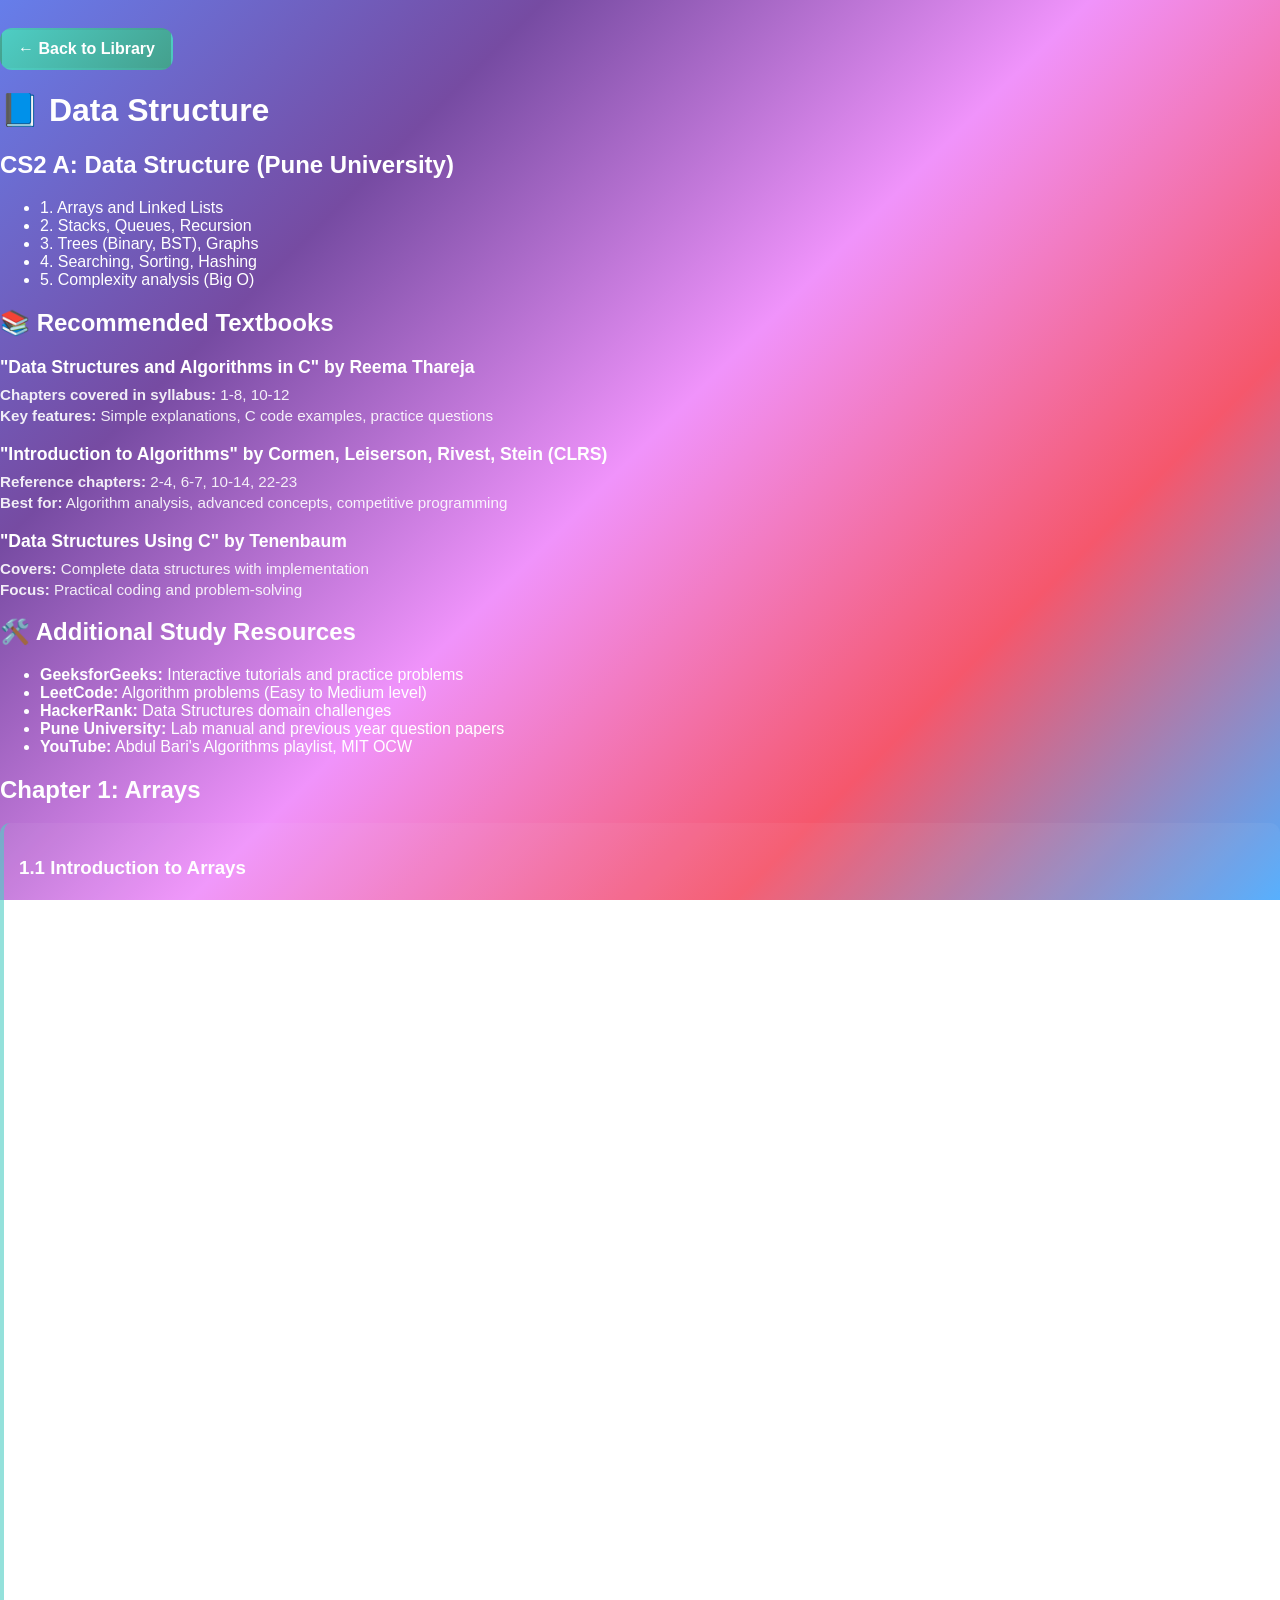
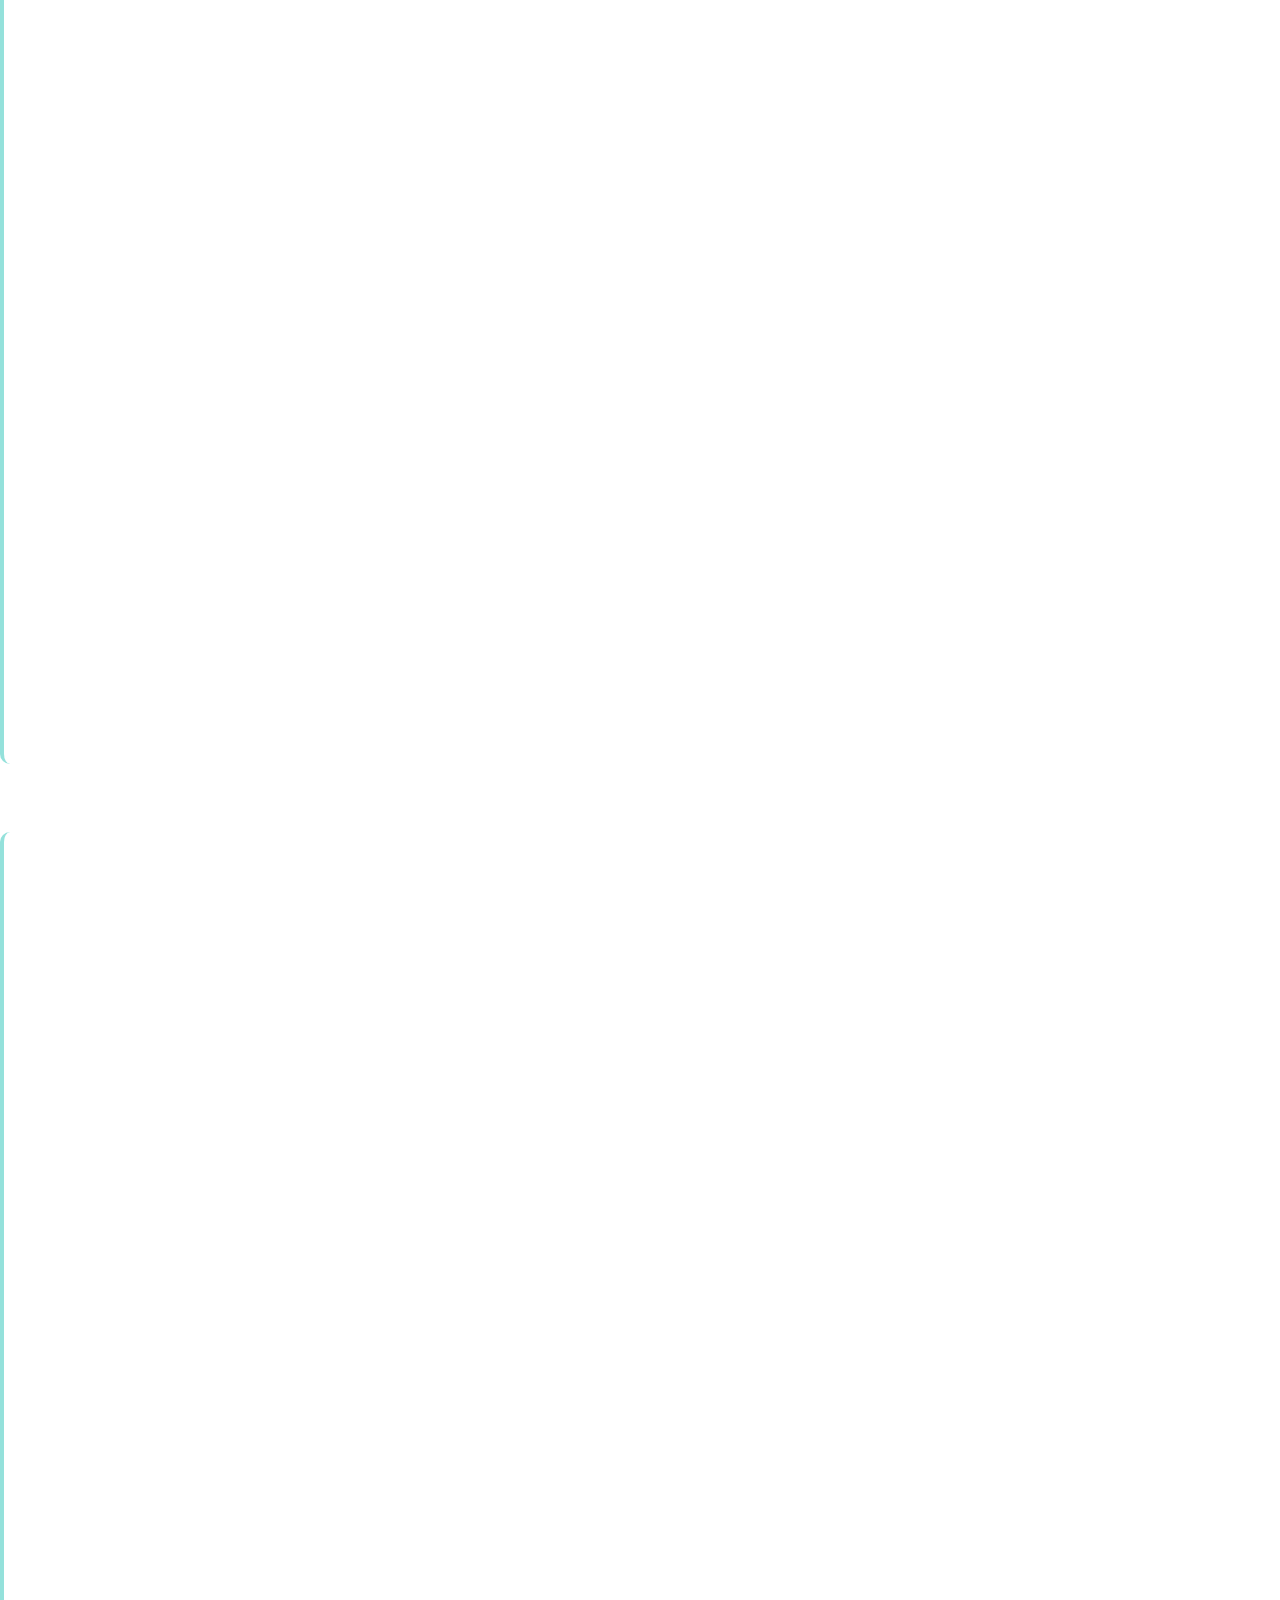
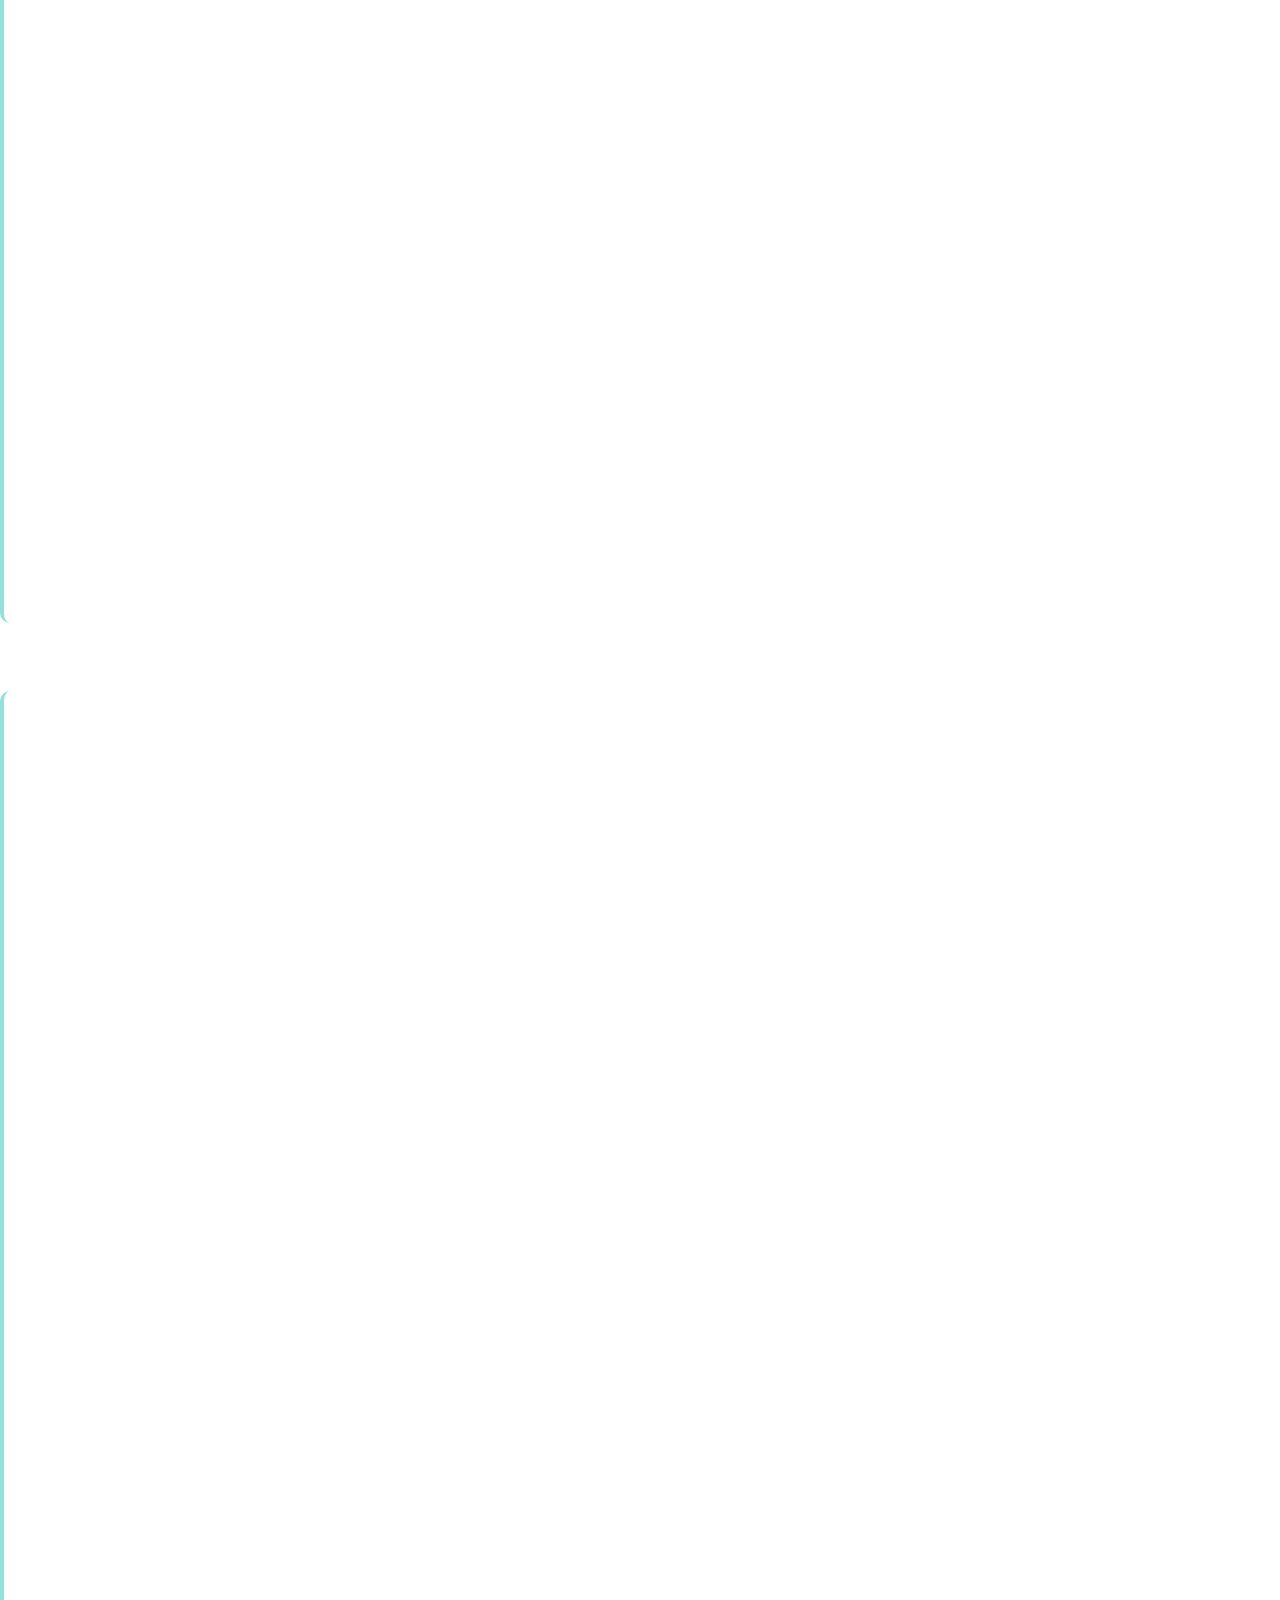
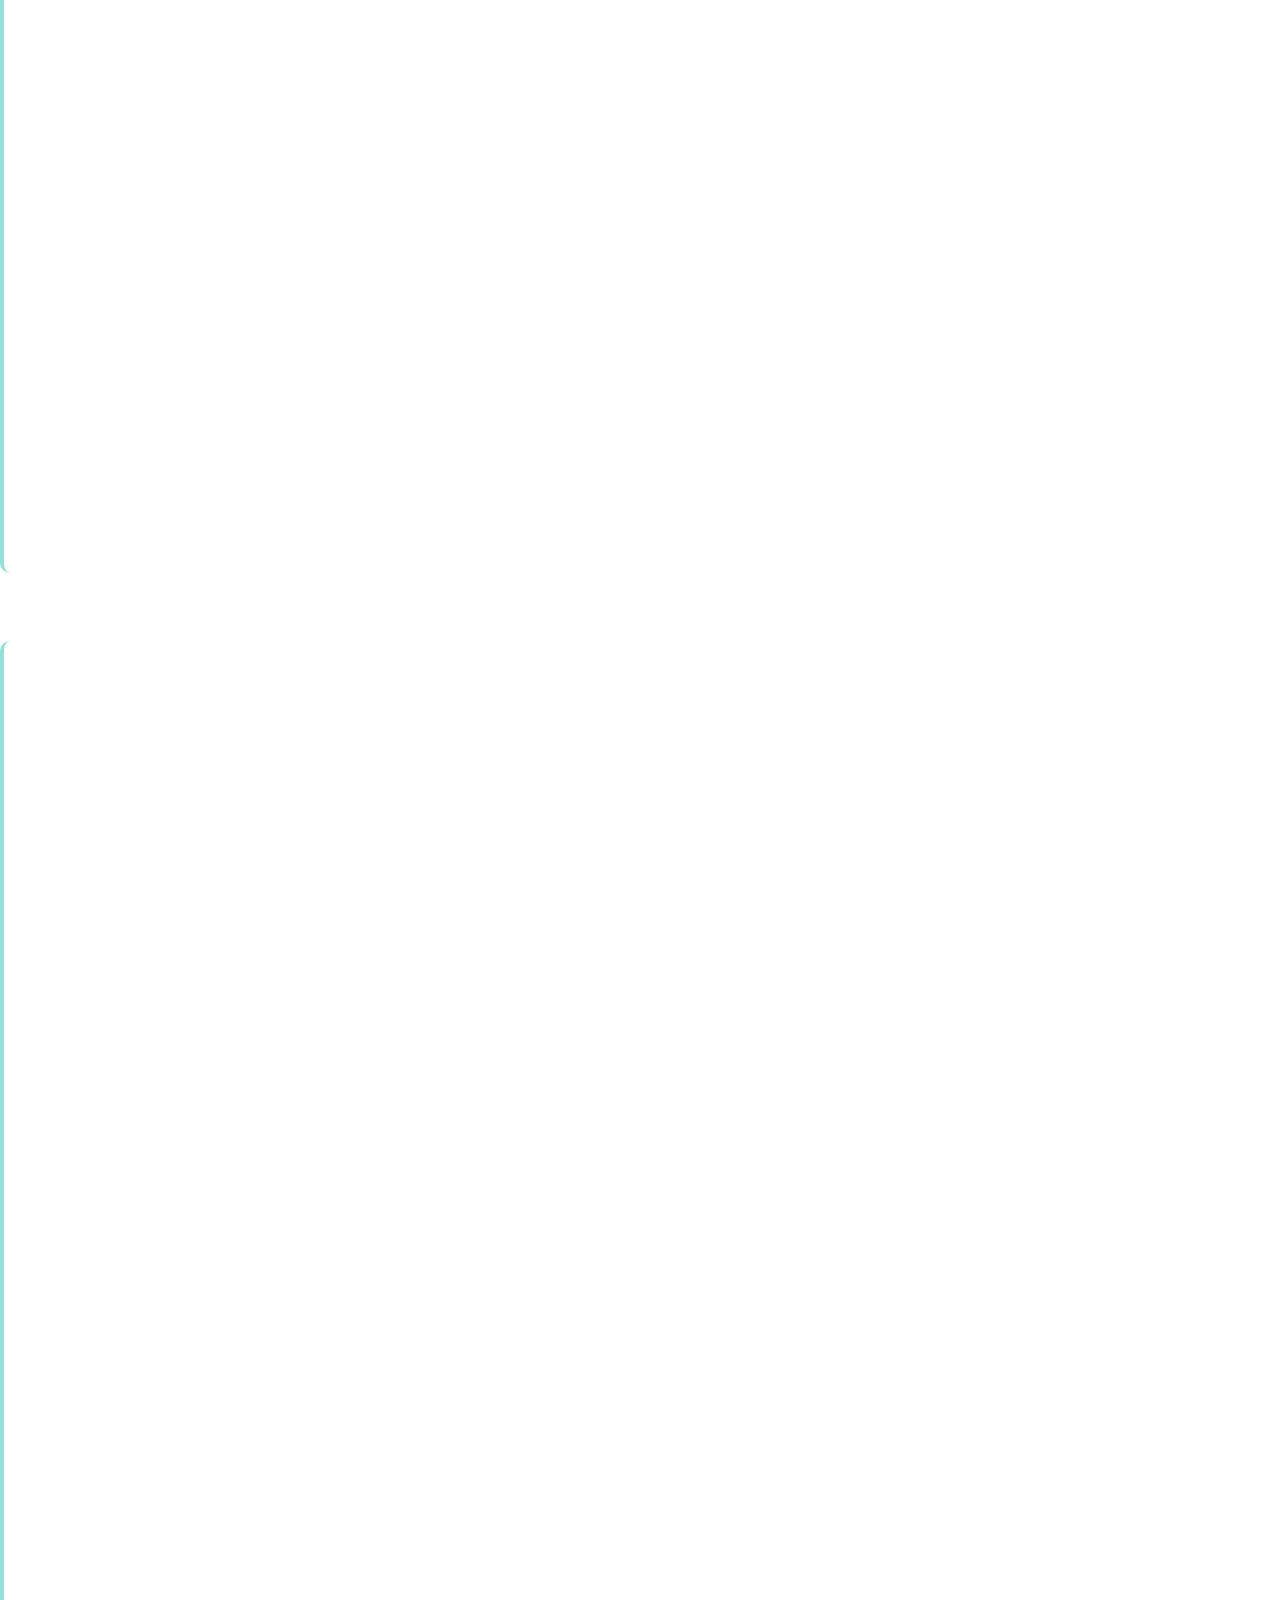
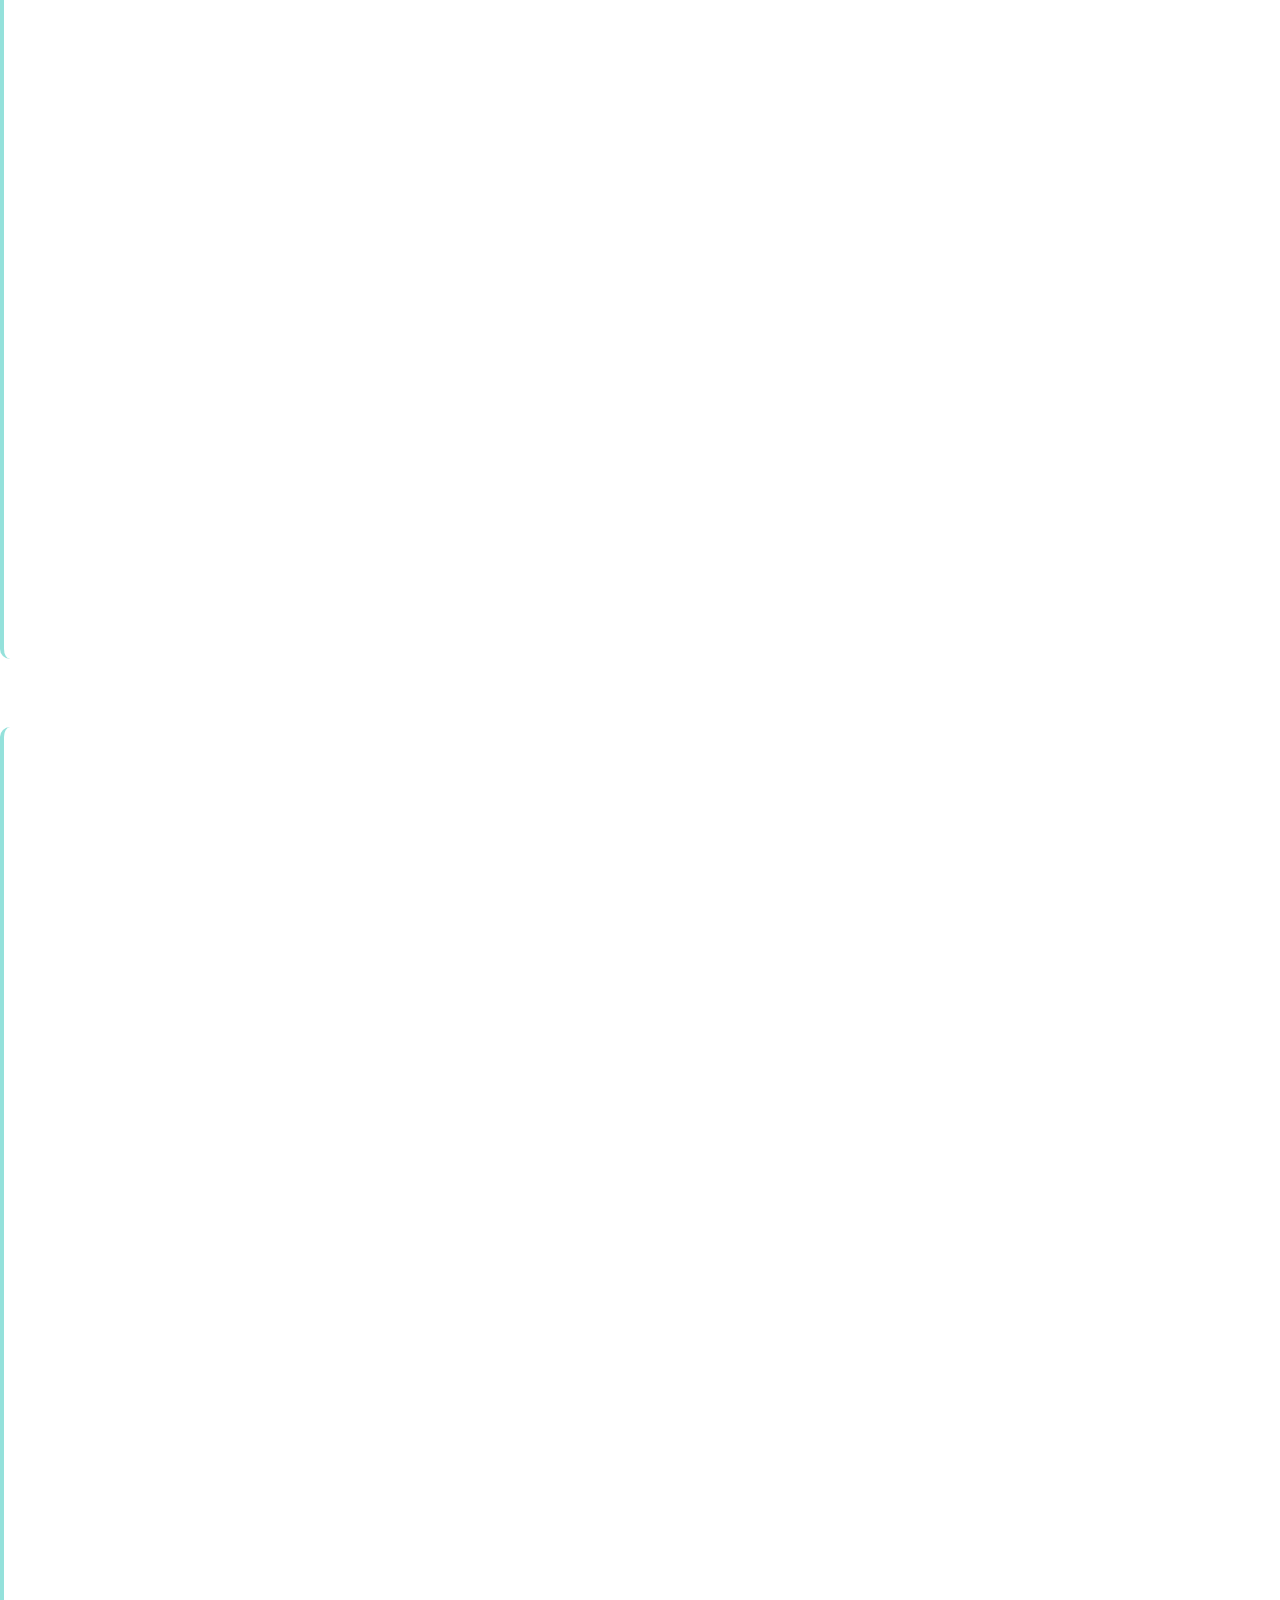
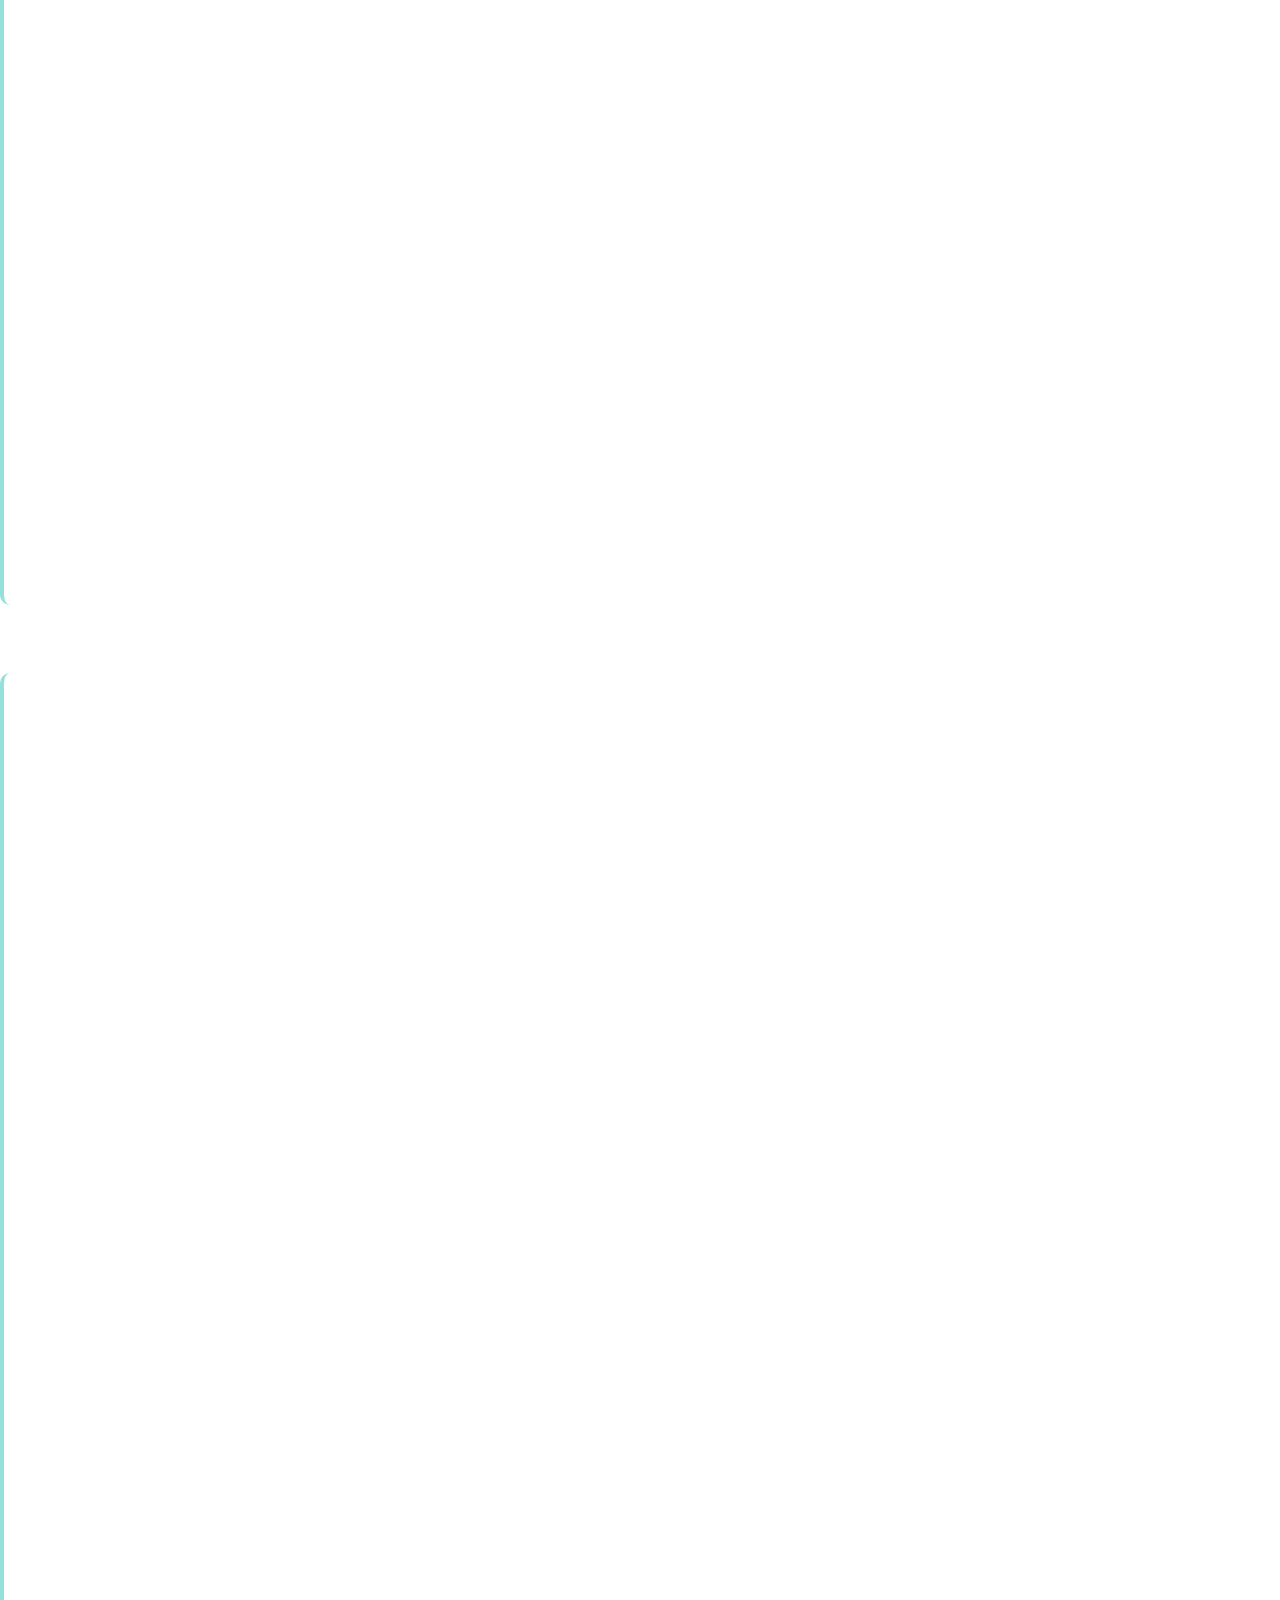
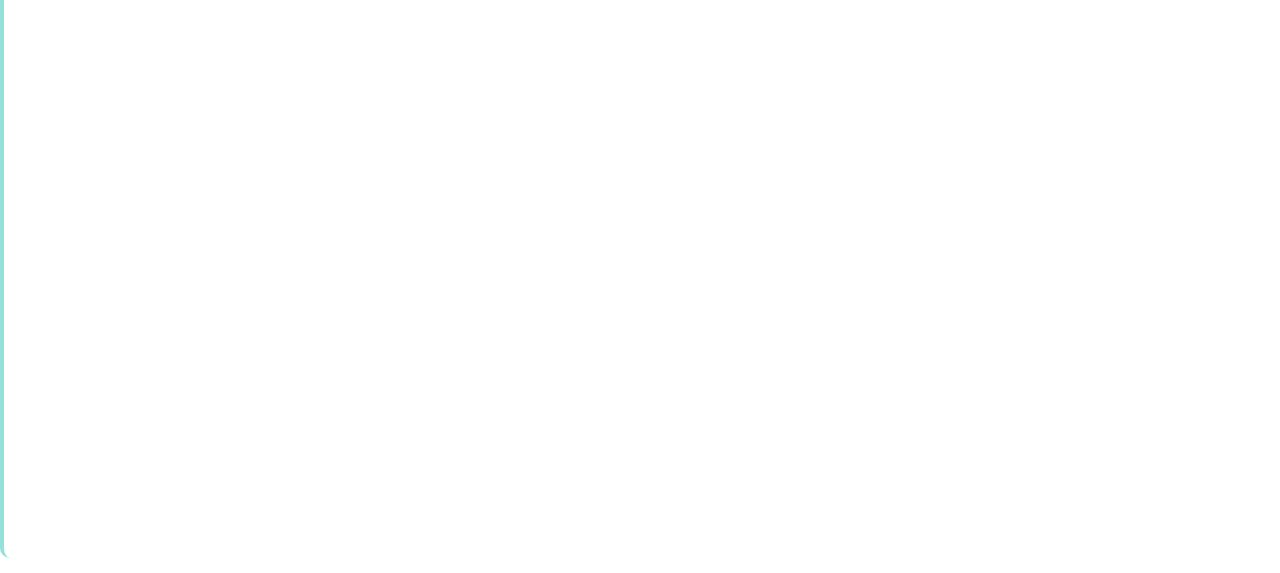
<file: ds.html>
<!DOCTYPE html>
<html>
<head>
    <meta charset="UTF-8">
    <meta name="viewport" content="width=device-width, initial-scale=1.0">
    <title>Data Structure Book</title>
    <link rel="stylesheet" href="style.css">
</head>
<body>

    <p><a class="read-link" href="index.html" aria-label="Back to Library">← Back to Library</a></p>
    <h1>📘 Data Structure</h1>

    <section class="syllabus">
        <h2>CS2 A: Data Structure (Pune University)</h2>
        <ul>
            <li>1. Arrays and Linked Lists</li>
            <li>2. Stacks, Queues, Recursion</li>
            <li>3. Trees (Binary, BST), Graphs</li>
            <li>4. Searching, Sorting, Hashing</li>
            <li>5. Complexity analysis (Big O)</li>
        </ul>
    </section>

    <section class="study-material">
        <h2>📚 Recommended Textbooks</h2>
        <div class="book-details">
            <h3>"Data Structures and Algorithms in C" by Reema Thareja</h3>
            <p><strong>Chapters covered in syllabus:</strong> 1-8, 10-12</p>
            <p><strong>Key features:</strong> Simple explanations, C code examples, practice questions</p>

            <h3>"Introduction to Algorithms" by Cormen, Leiserson, Rivest, Stein (CLRS)</h3>
            <p><strong>Reference chapters:</strong> 2-4, 6-7, 10-14, 22-23</p>
            <p><strong>Best for:</strong> Algorithm analysis, advanced concepts, competitive programming</p>

            <h3>"Data Structures Using C" by Tenenbaum</h3>
            <p><strong>Covers:</strong> Complete data structures with implementation</p>
            <p><strong>Focus:</strong> Practical coding and problem-solving</p>
        </div>

        <h2>🛠️ Additional Study Resources</h2>
        <ul>
            <li><strong>GeeksforGeeks:</strong> Interactive tutorials and practice problems</li>
            <li><strong>LeetCode:</strong> Algorithm problems (Easy to Medium level)</li>
            <li><strong>HackerRank:</strong> Data Structures domain challenges</li>
            <li><strong>Pune University:</strong> Lab manual and previous year question papers</li>
            <li><strong>YouTube:</strong> Abdul Bari's Algorithms playlist, MIT OCW</li>
        </ul>
    </section>

    <h2>Chapter 1: Arrays</h2>
    <div class="chapter-content">
        <h3>1.1 Introduction to Arrays</h3>
        <p>An array is a fundamental data structure that stores a collection of elements of the same data type in contiguous memory locations. Arrays provide a way to group related data items under a single name for easy access and manipulation.</p>

        <h3>1.2 Definition</h3>
        <p>An array is defined as a finite ordered collection of homogeneous data elements stored in contiguous memory locations. Each element in the array can be accessed using an index, which represents its position in the array.</p>

        <h3>1.3 Types of Arrays</h3>
        <ul>
            <li><strong>One-Dimensional Arrays:</strong> Linear arrays that store elements in a single row.</li>
            <li><strong>Two-Dimensional Arrays:</strong> Arrays arranged in rows and columns, like a matrix.</li>
            <li><strong>Multi-Dimensional Arrays:</strong> Arrays with more than two dimensions.</li>
        </ul>

        <h3>1.4 Memory Representation</h3>
        <p>In C programming, arrays are stored in contiguous memory locations. For a one-dimensional array of size n, the memory address of element at index i can be calculated as:</p>
        <p><code>Address of arr[i] = Base Address + (i × Size of each element)</code></p>

        <h3>1.5 Array Operations</h3>
        <ul>
            <li><strong>Traversal:</strong> Visiting each element of the array exactly once.</li>
            <li><strong>Insertion:</strong> Adding a new element at a specified position.</li>
            <li><strong>Deletion:</strong> Removing an element from a specified position.</li>
            <li><strong>Searching:</strong> Finding the location of a particular element.</li>
            <li><strong>Sorting:</strong> Arranging elements in a specific order.</li>
        </ul>

        <h3>1.6 Advantages and Disadvantages</h3>
        <p><strong>Advantages:</strong></p>
        <ul>
            <li>Random access to elements using index (O(1) time)</li>
            <li>Easy to implement and understand</li>
            <li>Memory efficient for storing homogeneous data</li>
        </ul>
        <p><strong>Disadvantages:</strong></p>
        <ul>
            <li>Fixed size - cannot be resized dynamically</li>
            <li>Insertion and deletion operations are expensive (O(n) time)</li>
            <li>Waste of memory if not fully utilized</li>
        </ul>

        <h3>1.7 Time Complexity</h3>
        <ul>
            <li>Access: O(1)</li>
            <li>Search: O(n)</li>
            <li>Insertion/Deletion: O(n)</li>
        </ul>

        <h3>1.8 Code Examples</h3>
        <p><strong>Declaration and Initialization:</strong></p>
        <pre><code>int arr[5] = {1, 2, 3, 4, 5};
int arr2[3][3] = {{1,2,3}, {4,5,6}, {7,8,9}};</code></pre>

        <p><strong>Traversal:</strong></p>
        <pre><code>for(int i = 0; i < 5; i++) {
    printf("%d ", arr[i]);
}</code></pre>

        <h3>1.9 Applications</h3>
        <ul>
            <li>Storing marks of students in a class</li>
            <li>Implementing matrices for mathematical operations</li>
            <li>Lookup tables in compilers</li>
            <li>Image processing (pixel arrays)</li>
        </ul>

        <h3>Practice Exercises:</h3>
        <ul>
            <li>Find maximum element in array</li>
            <li>Rotate array by k positions</li>
            <li>Find missing number in 1 to n</li>
            <li>Two sum problem (LeetCode)</li>
        </ul>
    </div>

    <h2>Chapter 2: Linked Lists</h2>
    <div class="chapter-content">
        <h3>2.1 Introduction to Linked Lists</h3>
        <p>A linked list is a linear data structure where elements are stored in nodes, and each node points to the next node in the sequence. Unlike arrays, linked lists do not require contiguous memory allocation.</p>

        <h3>2.2 Types of Linked Lists</h3>
        <ul>
            <li><strong>Singly Linked List:</strong> Each node has data and a pointer to the next node.</li>
            <li><strong>Doubly Linked List:</strong> Each node has data, a pointer to the next node, and a pointer to the previous node.</li>
            <li><strong>Circular Linked List:</strong> The last node points back to the first node, forming a circle.</li>
        </ul>

        <h3>2.3 Node Structure</h3>
        <p>In C, a node in a singly linked list can be represented as:</p>
        <pre><code>struct Node {
    int data;
    struct Node* next;
};</code></pre>

        <h3>2.4 Basic Operations</h3>
        <ul>
            <li><strong>Insertion:</strong> Adding a node at the beginning, end, or specific position.</li>
            <li><strong>Deletion:</strong> Removing a node from the beginning, end, or specific position.</li>
            <li><strong>Traversal:</strong> Visiting each node in the list.</li>
            <li><strong>Search:</strong> Finding a particular element in the list.</li>
            <li><strong>Reverse:</strong> Reversing the order of nodes in the list.</li>
        </ul>

        <h3>2.5 Advantages over Arrays</h3>
        <ul>
            <li>Dynamic size - can grow or shrink as needed</li>
            <li>Efficient insertion and deletion operations</li>
            <li>No memory wastage due to fixed size</li>
            <li>Easier to implement certain operations like merging</li>
        </ul>

        <h3>2.6 Disadvantages</h3>
        <ul>
            <li>No random access - must traverse from the beginning</li>
            <li>Extra memory for storing pointers</li>
            <li>Not cache-friendly due to non-contiguous memory</li>
        </ul>

        <h3>2.7 Time Complexity</h3>
        <ul>
            <li>Access: O(n)</li>
            <li>Search: O(n)</li>
            <li>Insertion/Deletion at beginning: O(1)</li>
            <li>Insertion/Deletion at end: O(n) for singly linked list, O(1) with tail pointer</li>
        </ul>

        <h3>2.8 Applications</h3>
        <ul>
            <li>Implementation of stacks and queues</li>
            <li>Dynamic memory allocation</li>
            <li>Symbol table management in compilers</li>
            <li>Undo functionality in text editors</li>
        </ul>

        <h3>2.9 Cycle Detection</h3>
        <p>A cycle in a linked list occurs when a node points back to a previous node, creating a loop. Floyd's Cycle Detection Algorithm (Tortoise and Hare) can detect cycles in O(n) time and O(1) space.</p>

        <h3>Practice Exercises:</h3>
        <ul>
            <li>Reverse a linked list</li>
            <li>Detect and remove cycle</li>
            <li>Find middle element</li>
            <li>Merge two sorted lists</li>
        </ul>
    </div>

    <h2>Chapter 3: Stacks & Queues</h2>
    <div class="chapter-content">
        <h3>3.1 Introduction to Stacks</h3>
        <p>A stack is a linear data structure that follows the Last-In-First-Out (LIFO) principle. The last element added to the stack is the first one to be removed.</p>

        <h3>3.2 Stack Operations</h3>
        <ul>
            <li><strong>Push:</strong> Add an element to the top of the stack</li>
            <li><strong>Pop:</strong> Remove the top element from the stack</li>
            <li><strong>Peek/Top:</strong> View the top element without removing it</li>
            <li><strong>isEmpty:</strong> Check if the stack is empty</li>
            <li><strong>isFull:</strong> Check if the stack is full (for array implementation)</li>
        </ul>

        <h3>3.3 Stack Implementation</h3>
        <ul>
            <li><strong>Array-based:</strong> Fixed size, efficient for small stacks</li>
            <li><strong>Linked List-based:</strong> Dynamic size, no overflow issues</li>
        </ul>

        <h3>3.4 Introduction to Queues</h3>
        <p>A queue is a linear data structure that follows the First-In-First-Out (FIFO) principle. The first element added to the queue is the first one to be removed.</p>

        <h3>3.5 Queue Operations</h3>
        <ul>
            <li><strong>Enqueue:</strong> Add an element to the rear of the queue</li>
            <li><strong>Dequeue:</strong> Remove the front element from the queue</li>
            <li><strong>Front:</strong> View the front element without removing it</li>
            <li><strong>Rear:</strong> View the rear element</li>
            <li><strong>isEmpty:</strong> Check if the queue is empty</li>
            <li><strong>isFull:</strong> Check if the queue is full</li>
        </ul>

        <h3>3.6 Types of Queues</h3>
        <ul>
            <li><strong>Linear Queue:</strong> Standard FIFO queue</li>
            <li><strong>Circular Queue:</strong> Last position connects back to first, efficient space usage</li>
            <li><strong>Priority Queue:</strong> Elements dequeued based on priority</li>
            <li><strong>Deque (Double-ended Queue):</strong> Insertion and deletion from both ends</li>
        </ul>

        <h3>3.7 Applications</h3>
        <p><strong>Stacks:</strong></p>
        <ul>
            <li>Function call management (call stack)</li>
            <li>Expression evaluation and conversion</li>
            <li>Undo operations in text editors</li>
            <li>Browser back button functionality</li>
        </ul>
        <p><strong>Queues:</strong></p>
        <ul>
            <li>Process scheduling in operating systems</li>
            <li>Print job management</li>
            <li>Breadth-First Search (BFS) algorithm</li>
            <li>CPU scheduling algorithms</li>
        </ul>

        <h3>3.8 Time Complexity</h3>
        <ul>
            <li>Stack operations: O(1)</li>
            <li>Queue operations: O(1)</li>
        </ul>

        <h3>3.9 Recursion</h3>
        <p>Recursion is a programming technique where a function calls itself. Every recursive function must have a base case to prevent infinite recursion. Recursion uses a call stack internally.</p>
        <p><strong>Examples:</strong> Factorial calculation, Fibonacci series, Tower of Hanoi</p>

        <h3>Practice Exercises:</h3>
        <ul>
            <li>Valid parentheses problem</li>
            <li>Implement stack using queues</li>
            <li>Circular queue implementation</li>
            <li>Next greater element</li>
        </ul>
    </div>

    <h2>Chapter 4: Trees</h2>
    <div class="chapter-content">
        <h3>4.1 Introduction to Trees</h3>
        <p>A tree is a hierarchical data structure consisting of nodes connected by edges. It is a non-linear data structure with a root node and child nodes forming a parent-child relationship.</p>

        <h3>4.2 Tree Terminology</h3>
        <ul>
            <li><strong>Root:</strong> The topmost node of the tree</li>
            <li><strong>Node:</strong> Each element in the tree</li>
            <li><strong>Edge:</strong> Connection between two nodes</li>
            <li><strong>Parent:</strong> Node that has child nodes</li>
            <li><strong>Child:</strong> Node that has a parent</li>
            <li><strong>Leaf:</strong> Node with no children</li>
            <li><strong>Height:</strong> Number of edges on the longest path from root to leaf</li>
            <li><strong>Depth:</strong> Number of edges from root to the node</li>
            <li><strong>Level:</strong> Nodes at the same depth</li>
        </ul>

        <h3>4.3 Types of Trees</h3>
        <ul>
            <li><strong>Binary Tree:</strong> Each node has at most two children</li>
            <li><strong>Binary Search Tree (BST):</strong> Left subtree < root < right subtree</li>
            <li><strong>AVL Tree:</strong> Self-balancing BST with height difference ≤ 1</li>
            <li><strong>B-Tree:</strong> Self-balancing search tree for disk-based storage</li>
            <li><strong>Red-Black Tree:</strong> Self-balancing BST with color properties</li>
        </ul>

        <h3>4.4 Tree Traversals</h3>
        <ul>
            <li><strong>Inorder (Left-Root-Right):</strong> Used in BST to get sorted order</li>
            <li><strong>Preorder (Root-Left-Right):</strong> Used for copying trees</li>
            <li><strong>Postorder (Left-Right-Root):</strong> Used for deleting trees</li>
            <li><strong>Level Order:</strong> Breadth-first traversal using queue</li>
        </ul>

        <h3>4.5 Binary Search Tree (BST)</h3>
        <p>A BST is a binary tree where for each node, all elements in its left subtree are less than the node, and all elements in its right subtree are greater than the node.</p>
        <p><strong>Operations:</strong></p>
        <ul>
            <li>Search: O(log n) average case</li>
            <li>Insert: O(log n) average case</li>
            <li>Delete: O(log n) average case</li>
        </ul>

        <h3>4.6 AVL Trees</h3>
        <p>AVL trees are height-balanced BSTs. The height difference between left and right subtrees is at most 1. Rotations are used to maintain balance: left rotation, right rotation, left-right rotation, right-left rotation.</p>

        <h3>4.7 Tree Operations</h3>
        <ul>
            <li><strong>Insertion:</strong> Add a new node to the tree</li>
            <li><strong>Deletion:</strong> Remove a node from the tree</li>
            <li><strong>Search:</strong> Find a particular node</li>
            <li><strong>Height:</strong> Calculate the height of the tree</li>
            <li><strong>Diameter:</strong> Longest path between any two nodes</li>
            <li><strong>Lowest Common Ancestor (LCA):</strong> Find the lowest common ancestor of two nodes</li>
        </ul>

        <h3>4.8 Applications</h3>
        <ul>
            <li>File system organization</li>
            <li>Database indexing (B-Trees)</li>
            <li>Expression parsing</li>
            <li>Decision trees in machine learning</li>
            <li>Huffman coding for data compression</li>
        </ul>

        <h3>4.9 Time Complexity</h3>
        <ul>
            <li>Traversal: O(n)</li>
            <li>Search/Insert/Delete in BST: O(log n) average, O(n) worst case</li>
            <li>Balanced trees: O(log n) for all operations</li>
        </ul>

        <h3>Practice Exercises:</h3>
        <ul>
            <li>Binary tree traversals</li>
            <li>Check if BST</li>
            <li>Lowest common ancestor</li>
            <li>Serialize/deserialize tree</li>
        </ul>
    </div>

    <h2>Chapter 5: Graphs</h2>
    <div class="chapter-content">
        <h3>5.1 Introduction to Graphs</h3>
        <p>A graph is a non-linear data structure consisting of vertices (nodes) connected by edges. Graphs are used to represent relationships between objects.</p>

        <h3>5.2 Graph Terminology</h3>
        <ul>
            <li><strong>Vertex/Node:</strong> Fundamental unit of a graph</li>
            <li><strong>Edge:</strong> Connection between two vertices</li>
            <li><strong>Adjacent vertices:</strong> Vertices connected by an edge</li>
            <li><strong>Degree:</strong> Number of edges connected to a vertex</li>
            <li><strong>Path:</strong> Sequence of vertices connected by edges</li>
            <li><strong>Cycle:</strong> Path that starts and ends at the same vertex</li>
            <li><strong>Connected Graph:</strong> Path exists between every pair of vertices</li>
            <li><strong>Weighted Graph:</strong> Edges have weights/costs</li>
            <li><strong>Directed Graph:</strong> Edges have direction</li>
        </ul>

        <h3>5.3 Graph Representations</h3>
        <ul>
            <li><strong>Adjacency Matrix:</strong> 2D array where matrix[i][j] = 1 if edge exists, 0 otherwise. Space: O(V²)</li>
            <li><strong>Adjacency List:</strong> Array of lists where each list contains adjacent vertices. Space: O(V + E)</li>
        </ul>

        <h3>5.4 Graph Traversal Algorithms</h3>
        <p><strong>Depth-First Search (DFS):</strong> Explores as far as possible along each branch before backtracking. Uses stack (recursion or explicit stack).</p>
        <p><strong>Breadth-First Search (BFS):</strong> Explores all vertices at the present depth before moving to next depth level. Uses queue.</p>

        <h3>5.5 Shortest Path Algorithms</h3>
        <ul>
            <li><strong>Dijkstra's Algorithm:</strong> Finds shortest path from source to all vertices in weighted graph with non-negative weights</li>
            <li><strong>Bellman-Ford Algorithm:</strong> Handles negative weights, detects negative cycles</li>
            <li><strong>Floyd-Warshall Algorithm:</strong> Finds shortest paths between all pairs of vertices</li>
        </ul>

        <h3>5.6 Minimum Spanning Tree (MST)</h3>
        <p>A spanning tree connects all vertices with minimum total edge weight and no cycles.</p>
        <ul>
            <li><strong>Kruskal's Algorithm:</strong> Greedy approach, sorts edges by weight</li>
            <li><strong>Prim's Algorithm:</strong> Greedy approach, grows tree from a starting vertex</li>
        </ul>

        <h3>5.7 Topological Sorting</h3>
        <p>Linear ordering of vertices in a directed acyclic graph (DAG) such that for every directed edge u→v, vertex u comes before v. Used in task scheduling, dependency resolution.</p>

        <h3>5.8 Cycle Detection</h3>
        <ul>
            <li><strong>Undirected Graph:</strong> Use DFS or Union-Find</li>
            <li><strong>Directed Graph:</strong> Use DFS with color coding (white, gray, black)</li>
        </ul>

        <h3>5.9 Applications</h3>
        <ul>
            <li>Social networks (Facebook, LinkedIn)</li>
            <li>Transportation networks (maps, GPS)</li>
            <li>Computer networks (routing algorithms)</li>
            <li>Dependency graphs in software</li>
            <li>Recommendation systems</li>
        </ul>

        <h3>5.10 Time Complexity</h3>
        <ul>
            <li>DFS/BFS: O(V + E)</li>
            <li>Dijkstra: O((V + E) log V) with binary heap</li>
            <li>Kruskal/Prim: O(E log E)</li>
            <li>Floyd-Warshall: O(V³)</li>
        </ul>

        <h3>Practice Exercises:</h3>
        <ul>
            <li>Graph traversal (DFS/BFS)</li>
            <li>Detect cycle in graph</li>
            <li>Topological sorting</li>
            <li>Find shortest path</li>
        </ul>
    </div>

    <h2>Chapter 6: Sorting & Searching</h2>
    <div class="chapter-content">
        <h3>6.1 Introduction to Sorting</h3>
        <p>Sorting is the process of arranging elements in a specific order (ascending or descending). Efficient sorting is crucial for many algorithms and data processing tasks.</p>

        <h3>6.2 Sorting Algorithms</h3>
        <p><strong>Bubble Sort:</strong> Repeatedly swaps adjacent elements if they are in wrong order. Time: O(n²), Space: O(1)</p>
        <p><strong>Selection Sort:</strong> Finds minimum element and places it at beginning. Time: O(n²), Space: O(1)</p>
        <p><strong>Insertion Sort:</strong> Builds sorted array one element at a time. Time: O(n²), Space: O(1)</p>
        <p><strong>Merge Sort:</strong> Divide and conquer algorithm. Time: O(n log n), Space: O(n)</p>
        <p><strong>Quick Sort:</strong> Partition-based divide and conquer. Time: O(n log n) average, O(n²) worst, Space: O(log n)</p>
        <p><strong>Heap Sort:</strong> Uses heap data structure. Time: O(n log n), Space: O(1)</p>

        <h3>6.3 Searching Algorithms</h3>
        <p><strong>Linear Search:</strong> Sequential search through array. Time: O(n)</p>
        <p><strong>Binary Search:</strong> Divide and conquer on sorted array. Time: O(log n), Space: O(1)</p>
        <p><strong>Requirements:</strong> Array must be sorted</p>

        <h3>6.4 Hashing</h3>
        <p>Hashing maps data to fixed-size values using hash functions. Used in hash tables for O(1) average time complexity for search, insert, delete operations.</p>
        <p><strong>Hash Function:</strong> Converts key to index</p>
        <p><strong>Collision Resolution:</strong> Chaining, Open Addressing (Linear Probing, Quadratic Probing, Double Hashing)</p>
        <p><strong>Load Factor:</strong> Ratio of stored elements to table size</p>

        <h3>6.5 Complexity Analysis</h3>
        <p><strong>Time Complexity:</strong> How execution time grows with input size</p>
        <ul>
            <li>Big O (O): Upper bound, worst case</li>
            <li>Big Ω (Ω): Lower bound, best case</li>
            <li>Big Θ (Θ): Tight bound, average case</li>
        </ul>
        <p><strong>Space Complexity:</strong> Memory usage analysis</p>

        <h3>6.6 Comparison of Sorting Algorithms</h3>
        <table>
            <tr><th>Algorithm</th><th>Time Complexity</th><th>Space Complexity</th><th>Stable</th><th>In-place</th></tr>
            <tr><td>Bubble Sort</td><td>O(n²)</td><td>O(1)</td><td>Yes</td><td>Yes</td></tr>
            <tr><td>Selection Sort</td><td>O(n²)</td><td>O(1)</td><td>No</td><td>Yes</td></tr>
            <tr><td>Insertion Sort</td><td>O(n²)</td><td>O(1)</td><td>Yes</td><td>Yes</td></tr>
            <tr><td>Merge Sort</td><td>O(n log n)</td><td>O(n)</td><td>Yes</td><td>No</td></tr>
            <tr><td>Quick Sort</td><td>O(n log n)</td><td>O(log n)</td><td>No</td><td>Yes</td></tr>
            <tr><td>Heap Sort</td><td>O(n log n)</td><td>O(1)</td><td>No</td><td>Yes</td></tr>
        </table>

        <h3>6.7 Applications</h3>
        <ul>
            <li>Database sorting and searching</li>
            <li>Search engines (indexing)</li>
            <li>E-commerce (price sorting)</li>
            <li>Data analysis and visualization</li>
            <li>Compiler design (symbol tables)</li>
        </ul>

        <h3>6.8 Recursion in Algorithms</h3>
        <p>Many algorithms use recursion: Merge Sort, Quick Sort, Binary Search, Tree traversals. Recursion requires base case and recursive case.</p>

        <h3>Practice Exercises:</h3>
        <ul>
            <li>Implement all sorting algorithms</li>
            <li>Binary search variations</li>
            <li>Find kth largest element</li>
            <li>Sort array with 0s, 1s, 2s</li>
        </ul>
    </div>

</body>
</html>
</file>
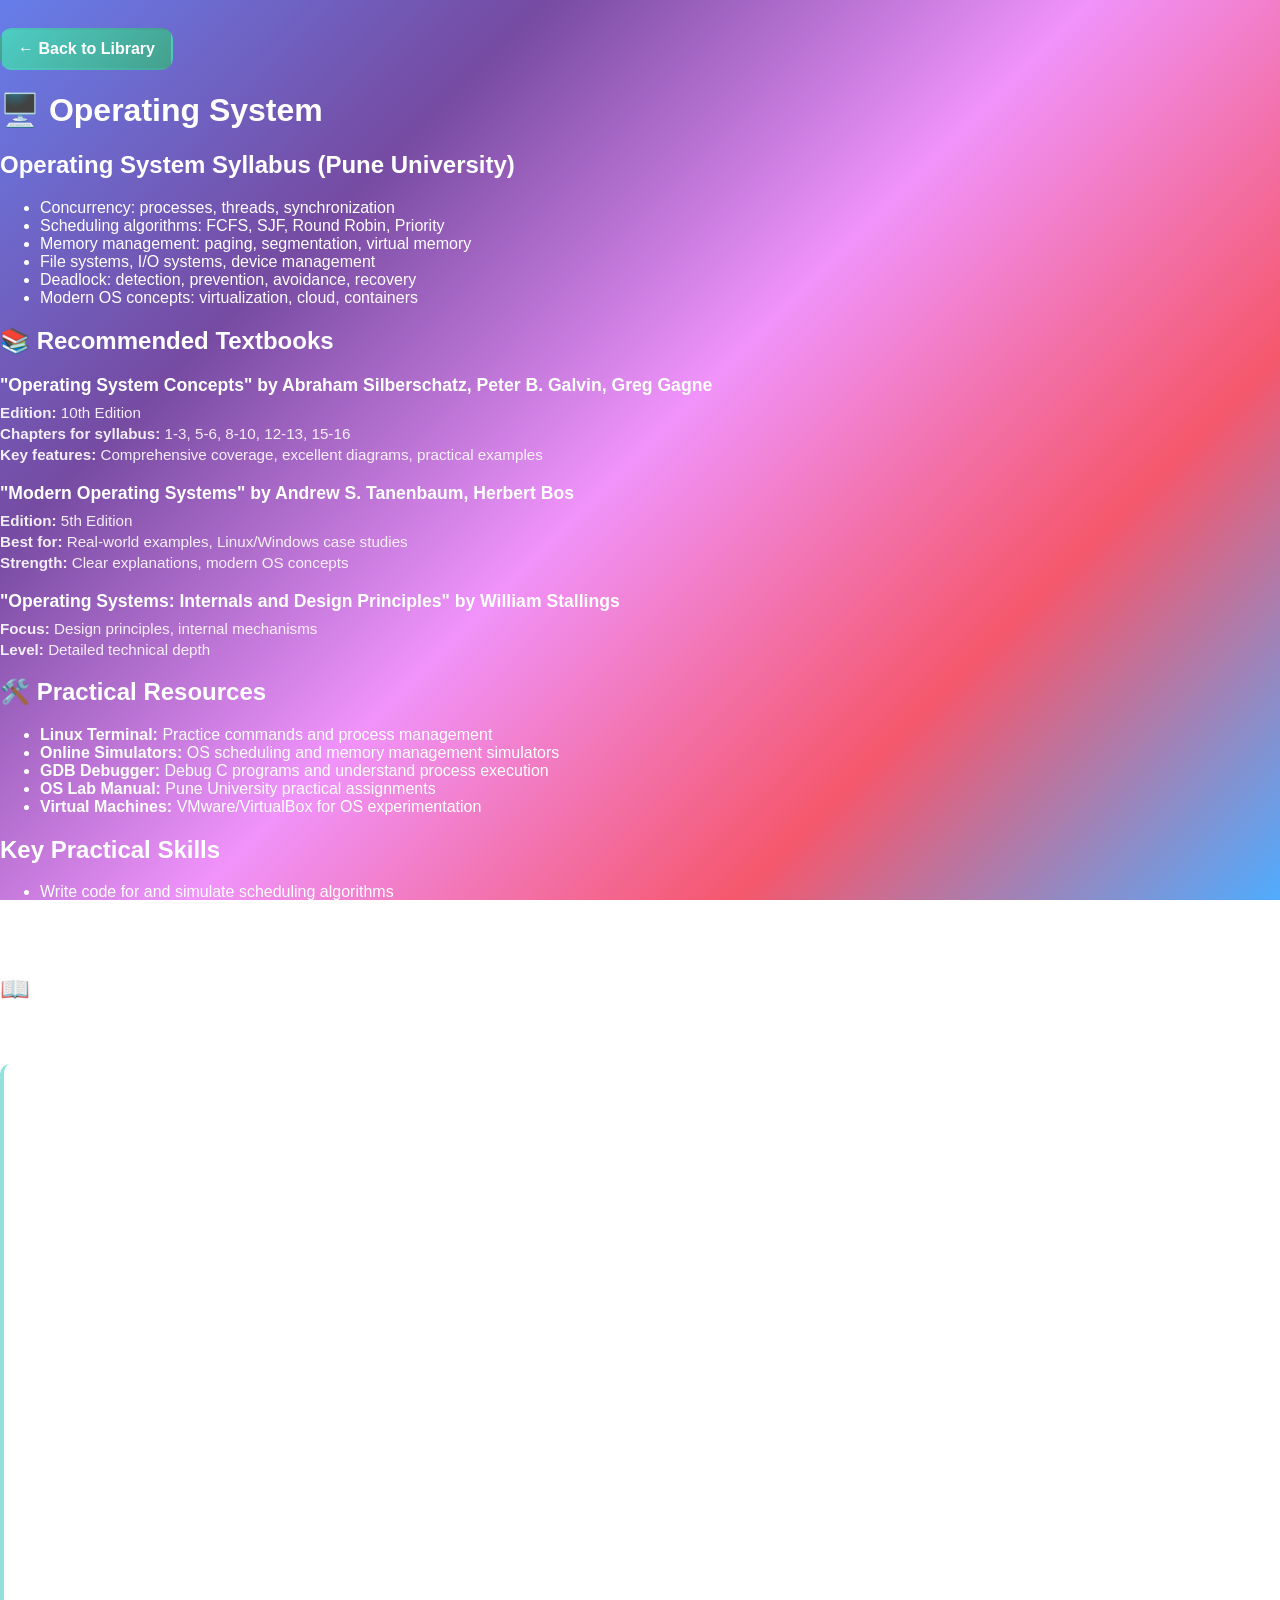
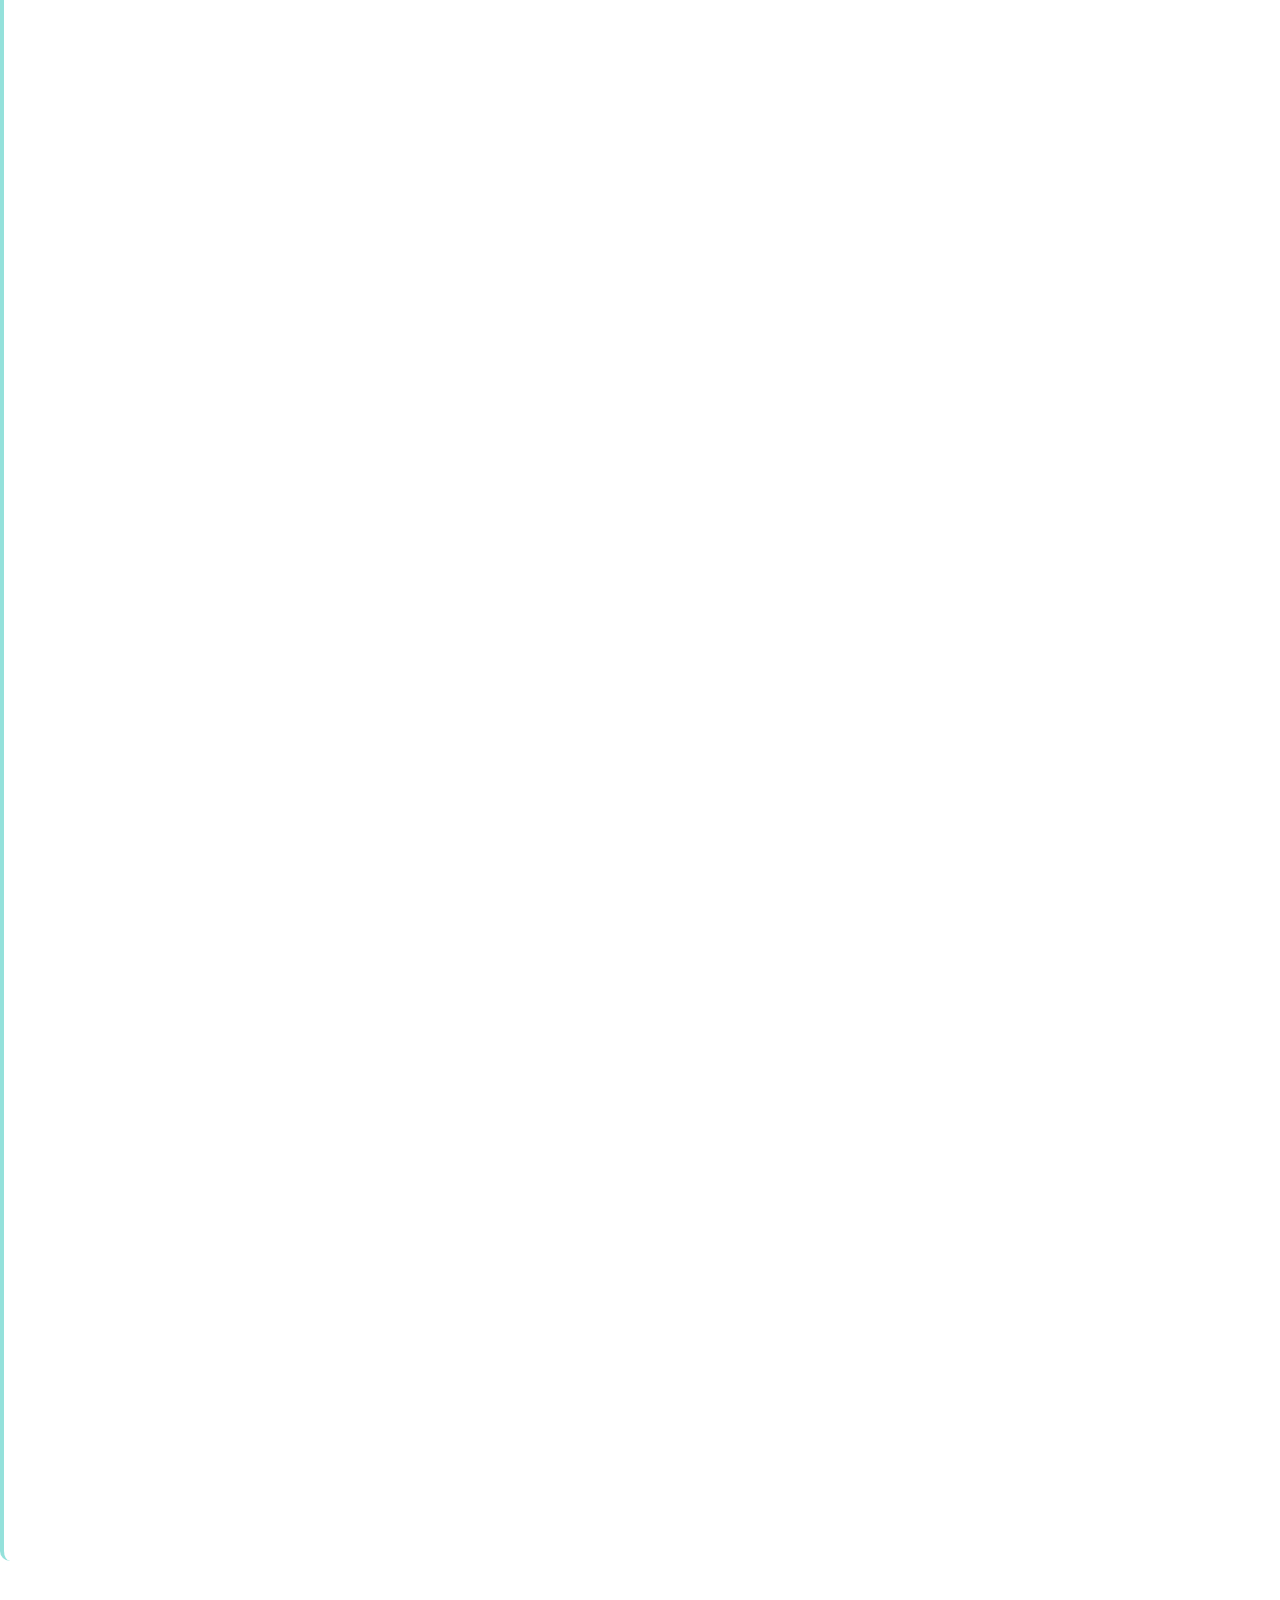
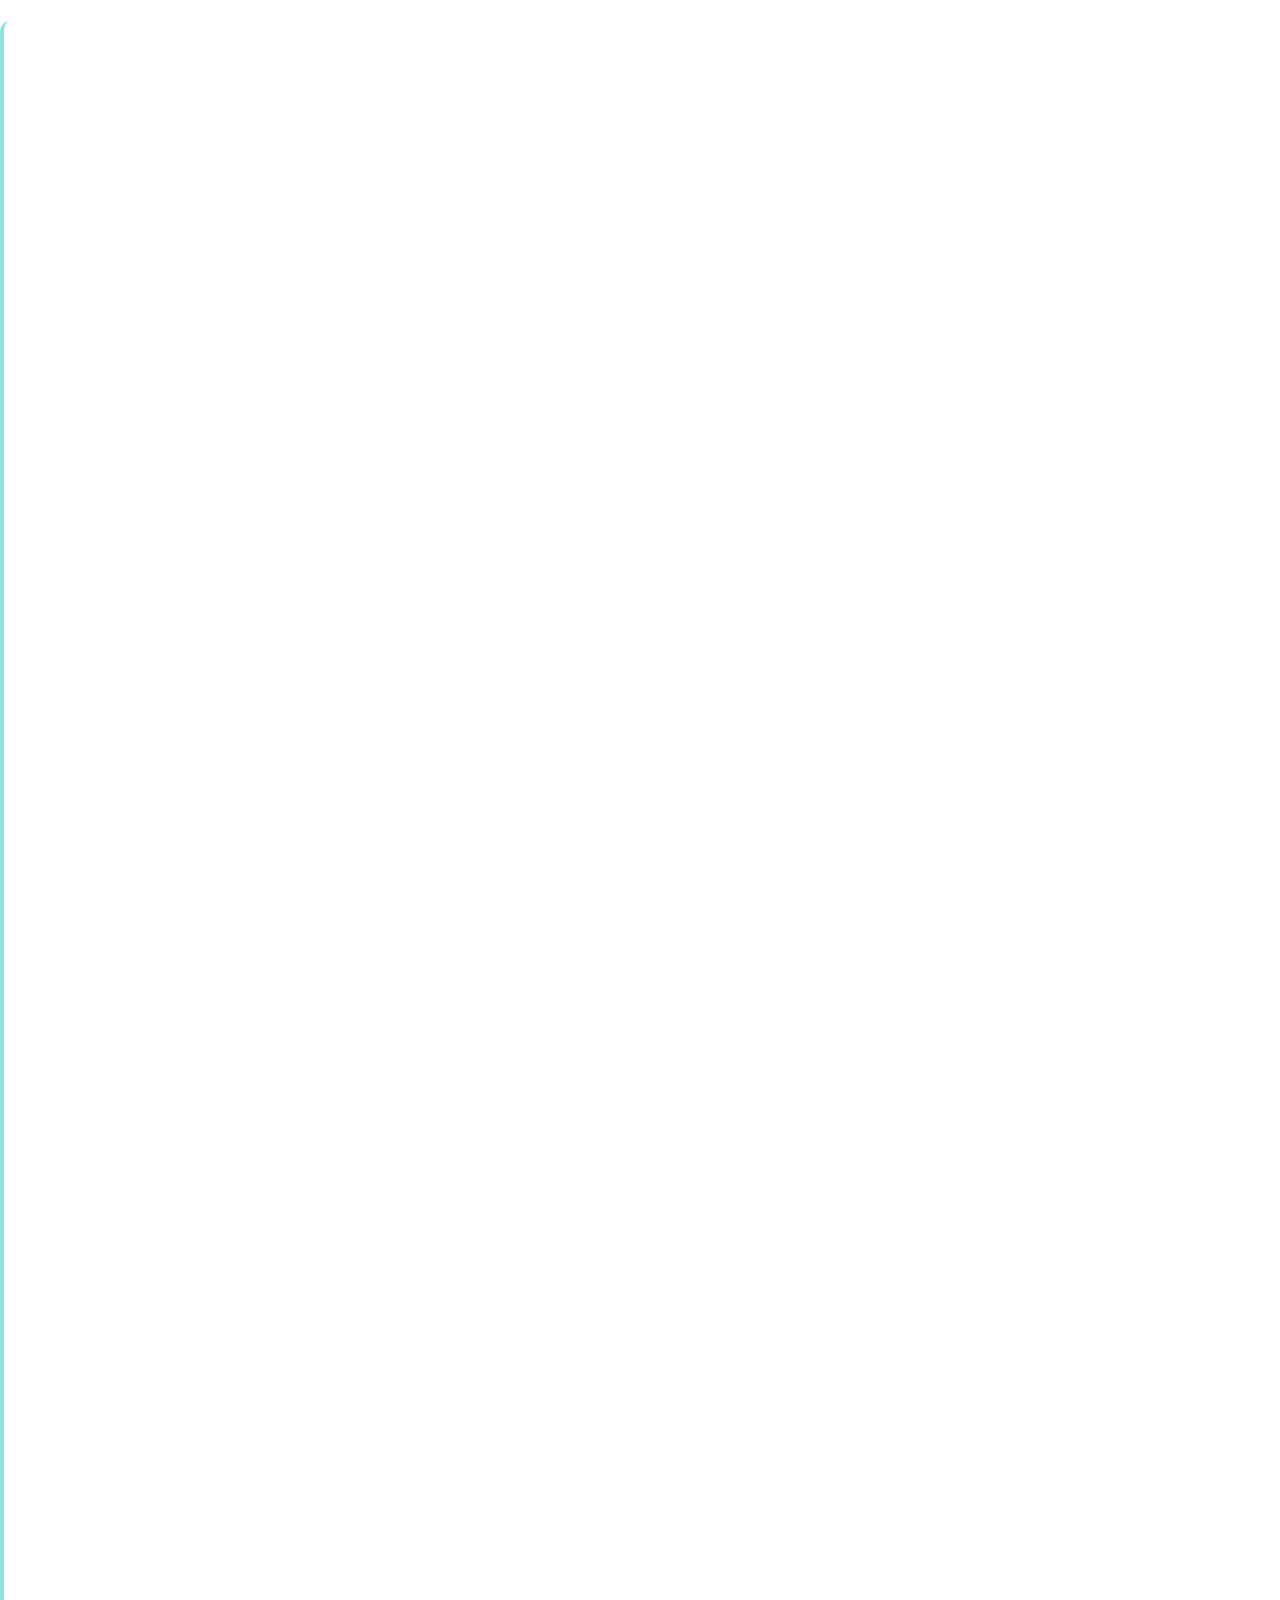
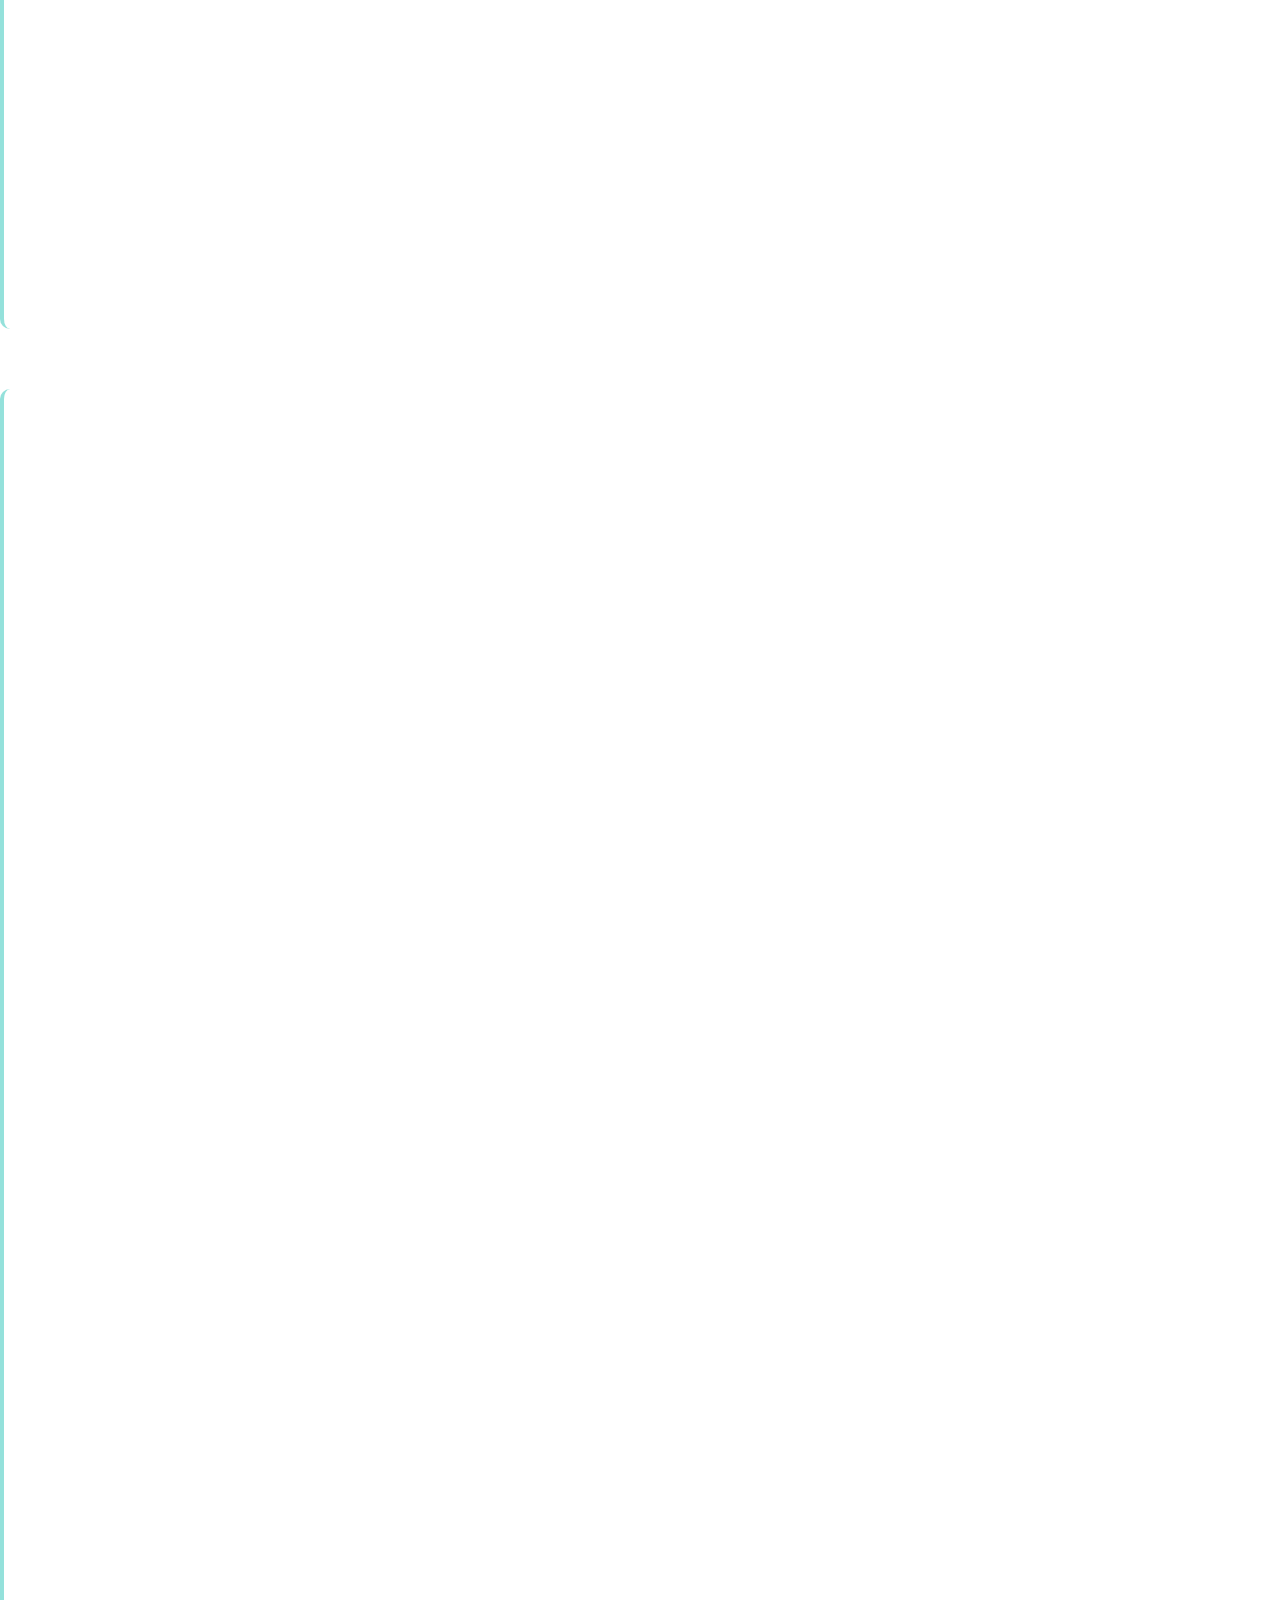
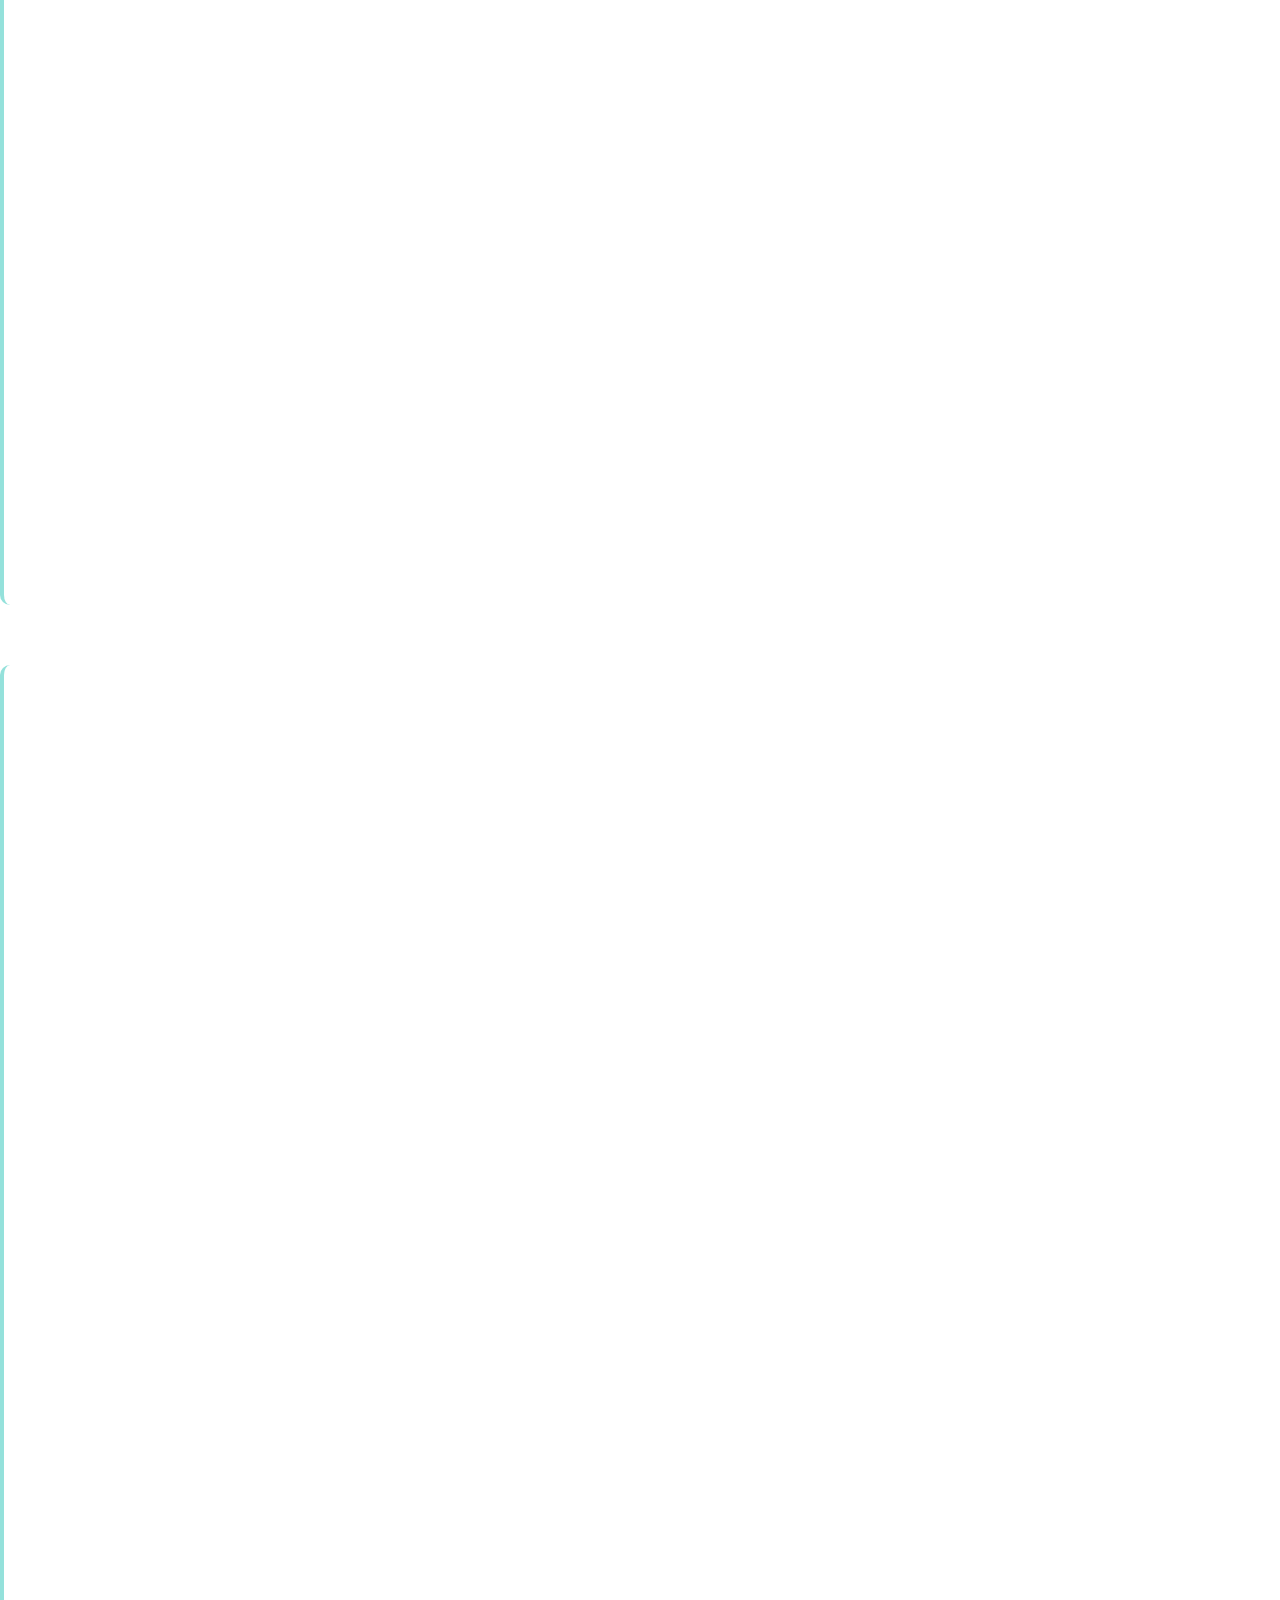
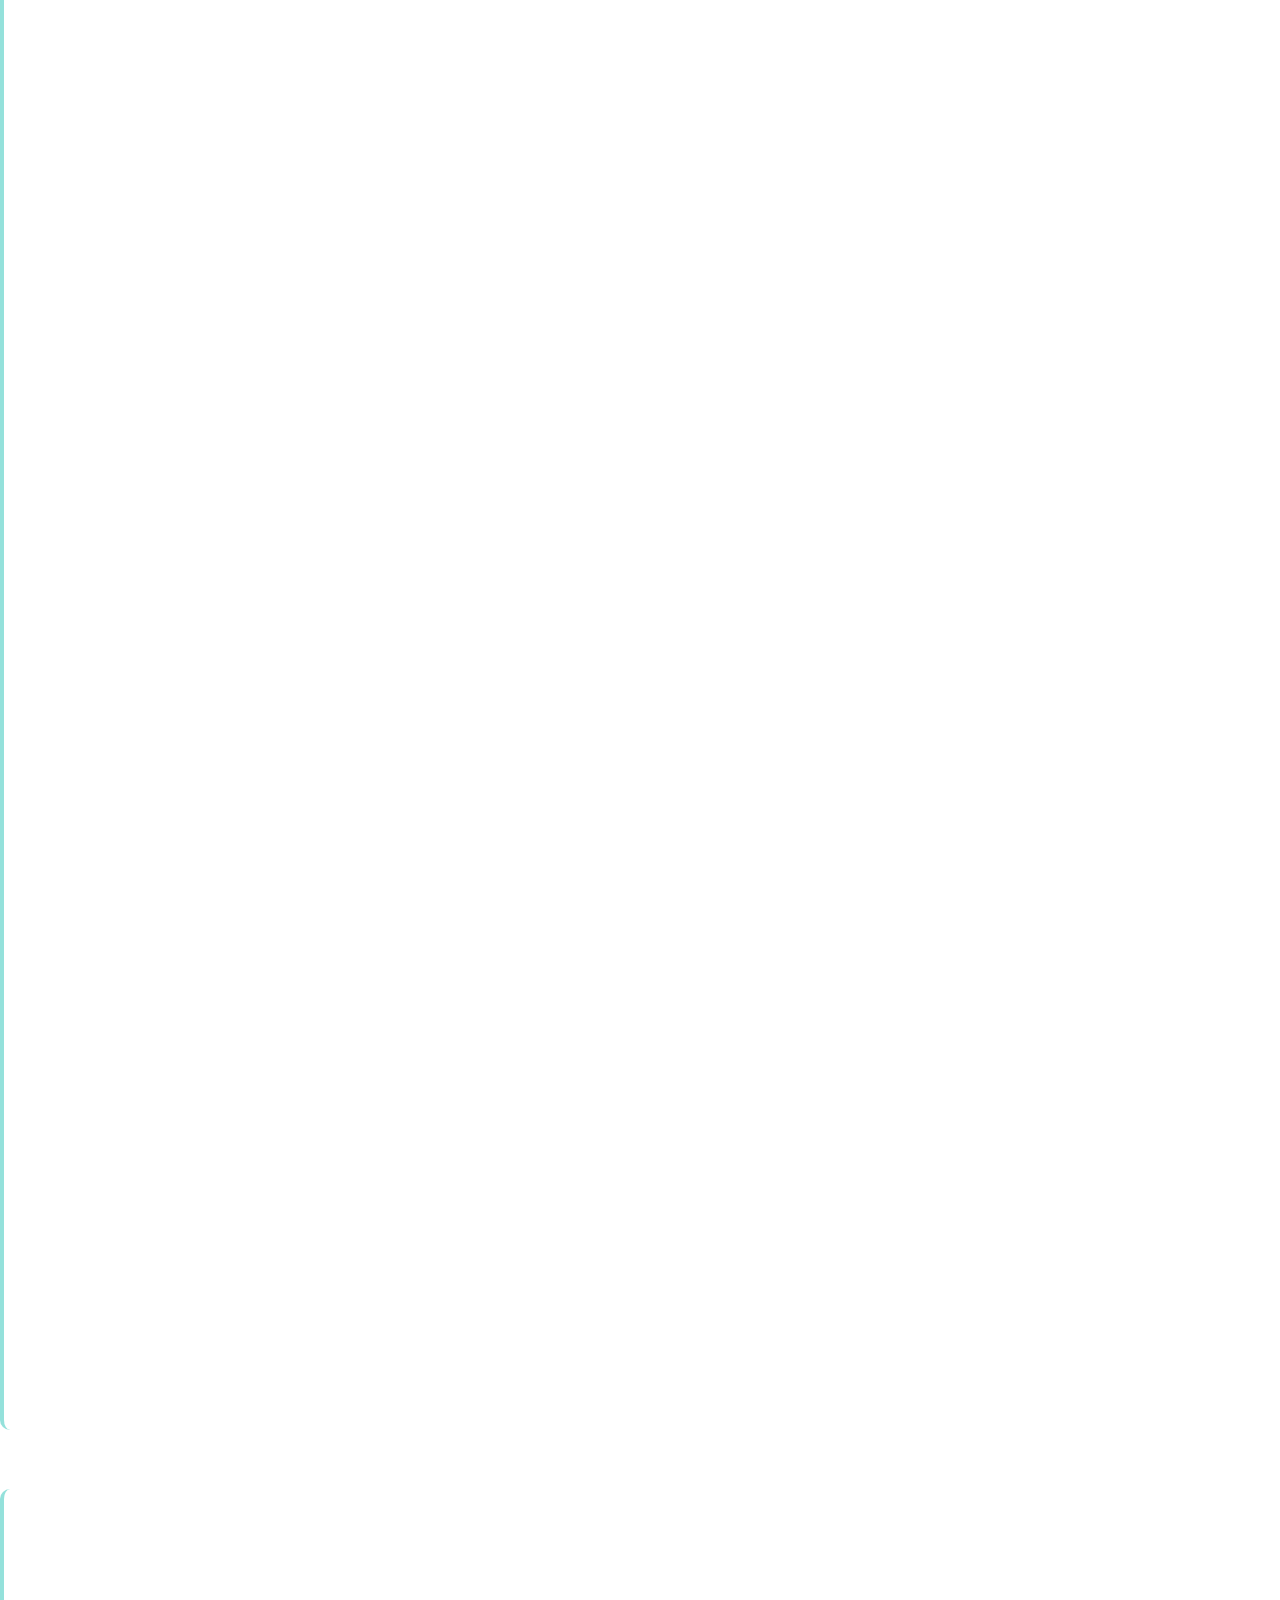
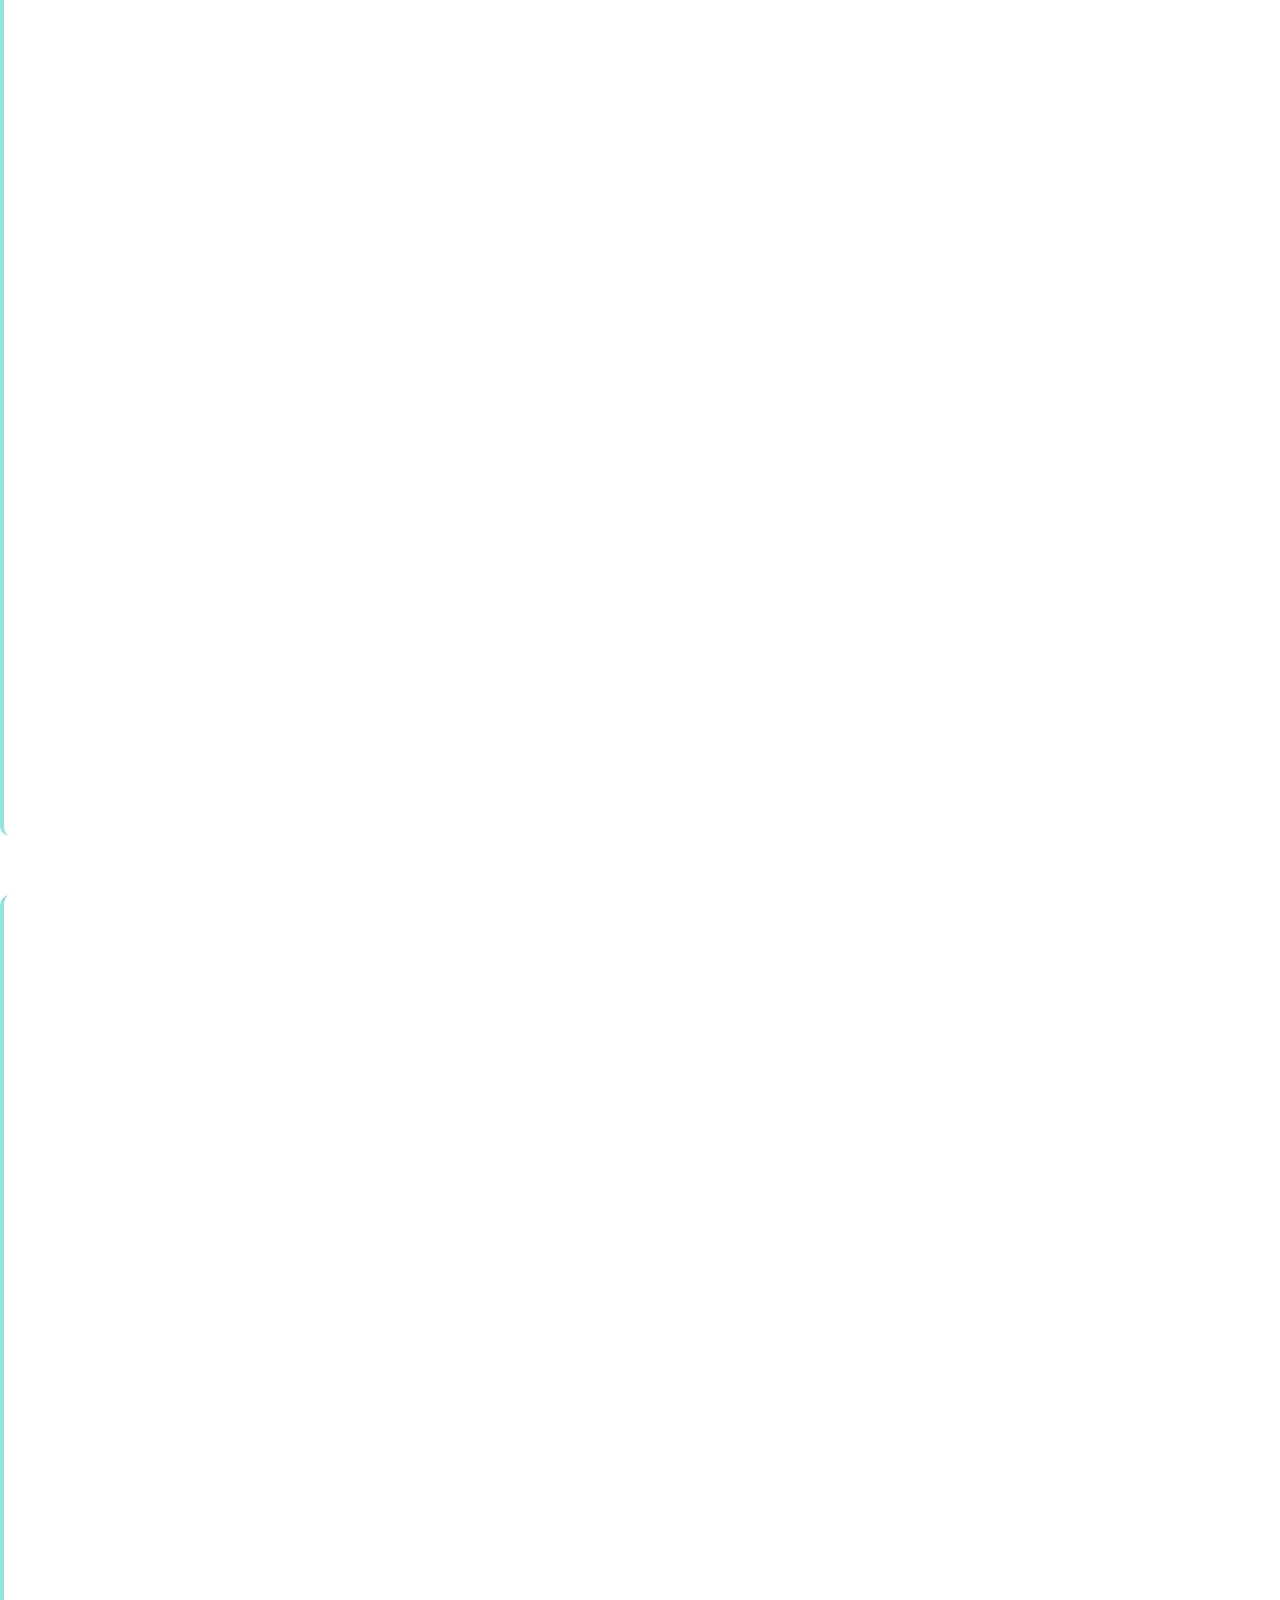
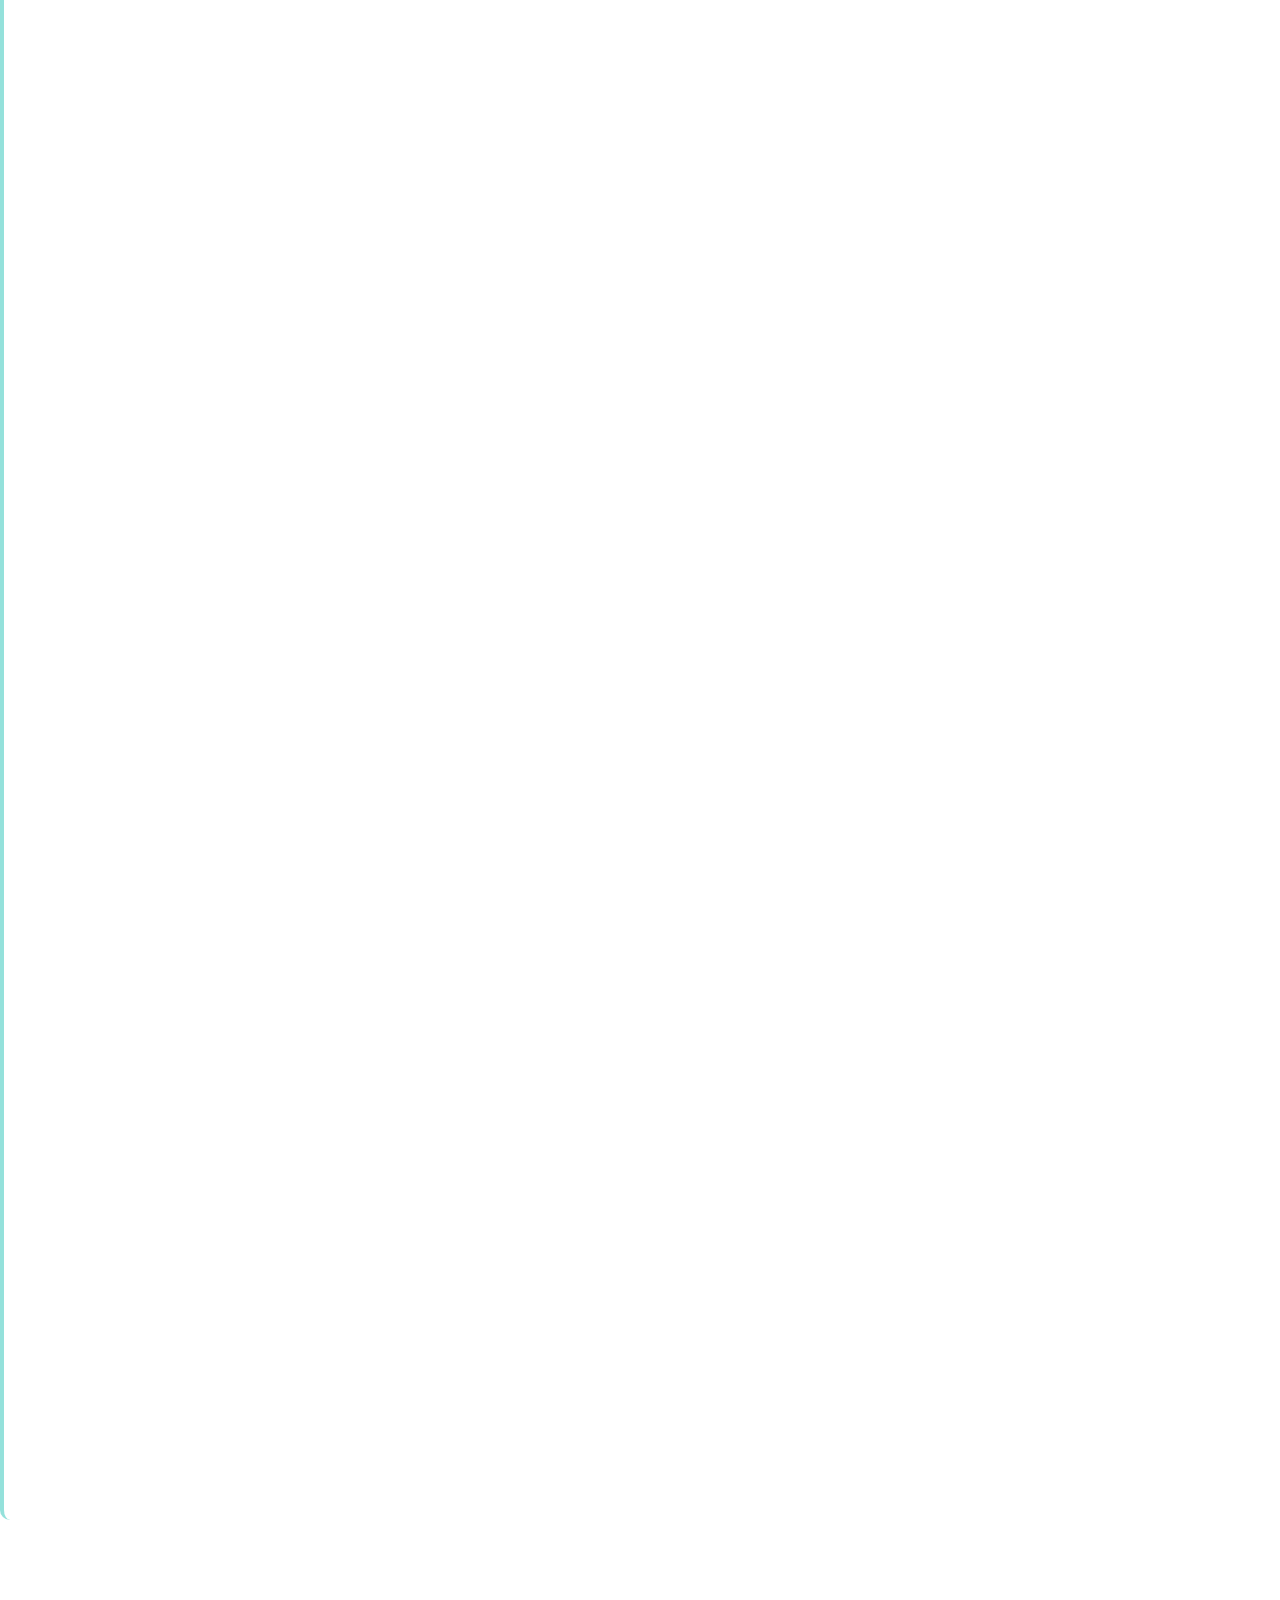
<file: os.html>
<!DOCTYPE html>
<html>
<head>
    <meta charset="UTF-8">
    <meta name="viewport" content="width=device-width, initial-scale=1.0">
    <title>Operating System - Pune University BSc CS</title>
    <link rel="stylesheet" href="style.css">
</head>
<body>
    <p><a class="read-link" href="index.html" aria-label="Back to Library">← Back to Library</a></p>
    <h1>🖥️ Operating System</h1>

    <section class="syllabus">
        <h2>Operating System Syllabus (Pune University)</h2>
        <ul>
            <li>Concurrency: processes, threads, synchronization</li>
            <li>Scheduling algorithms: FCFS, SJF, Round Robin, Priority</li>
            <li>Memory management: paging, segmentation, virtual memory</li>
            <li>File systems, I/O systems, device management</li>
            <li>Deadlock: detection, prevention, avoidance, recovery</li>
            <li>Modern OS concepts: virtualization, cloud, containers</li>
        </ul>
    </section>

    <section class="study-material">
        <h2>📚 Recommended Textbooks</h2>
        <div class="book-details">
            <h3>"Operating System Concepts" by Abraham Silberschatz, Peter B. Galvin, Greg Gagne</h3>
            <p><strong>Edition:</strong> 10th Edition</p>
            <p><strong>Chapters for syllabus:</strong> 1-3, 5-6, 8-10, 12-13, 15-16</p>
            <p><strong>Key features:</strong> Comprehensive coverage, excellent diagrams, practical examples</p>

            <h3>"Modern Operating Systems" by Andrew S. Tanenbaum, Herbert Bos</h3>
            <p><strong>Edition:</strong> 5th Edition</p>
            <p><strong>Best for:</strong> Real-world examples, Linux/Windows case studies</p>
            <p><strong>Strength:</strong> Clear explanations, modern OS concepts</p>

            <h3>"Operating Systems: Internals and Design Principles" by William Stallings</h3>
            <p><strong>Focus:</strong> Design principles, internal mechanisms</p>
            <p><strong>Level:</strong> Detailed technical depth</p>
        </div>

        <h2>🛠️ Practical Resources</h2>
        <ul>
            <li><strong>Linux Terminal:</strong> Practice commands and process management</li>
            <li><strong>Online Simulators:</strong> OS scheduling and memory management simulators</li>
            <li><strong>GDB Debugger:</strong> Debug C programs and understand process execution</li>
            <li><strong>OS Lab Manual:</strong> Pune University practical assignments</li>
            <li><strong>Virtual Machines:</strong> VMware/VirtualBox for OS experimentation</li>
        </ul>
    </section>

    <section class="core-topics">
        <h2>Key Practical Skills</h2>
        <ul>
            <li>Write code for and simulate scheduling algorithms</li>
            <li>Solve memory allocation problems (first-fit, best-fit, worst-fit)</li>
            <li>Implement producer-consumer, readers-writers problems</li>
            <li>Study Linux commands and process monitoring tools</li>
        </ul>
    </section>

    <section class="topic-explanations">
        <h2>📖 Detailed Chapter Breakdown</h2>

        <h3>Chapter 1-2: Introduction & Processes</h3>
        <div class="chapter-content">
            <h4>1.1 What is an Operating System?</h4>
            <p>An operating system (OS) is a software that acts as an intermediary between the user and the computer hardware. It provides a convenient environment for executing programs and manages computer resources.</p>

            <h4>1.2 Functions of Operating System</h4>
            <ul>
                <li><strong>Process Management:</strong> Creation, scheduling, termination of processes</li>
                <li><strong>Memory Management:</strong> Allocation and deallocation of memory</li>
                <li><strong>File Management:</strong> File creation, deletion, manipulation</li>
                <li><strong>I/O Management:</strong> Management of input/output devices</li>
                <li><strong>Security:</strong> Protection against unauthorized access</li>
                <li><strong>Networking:</strong> Communication between systems</li>
            </ul>

            <h4>1.3 Types of Operating Systems</h4>
            <ul>
                <li><strong>Batch OS:</strong> Jobs processed in batches without user interaction</li>
                <li><strong>Time-sharing OS:</strong> Multiple users share CPU time (Unix, Windows)</li>
                <li><strong>Real-time OS:</strong> Response within strict time constraints</li>
                <li><strong>Distributed OS:</strong> Multiple interconnected computers</li>
                <li><strong>Embedded OS:</strong> Designed for specific hardware (mobile, IoT)</li>
            </ul>

            <h4>1.4 Process Concept</h4>
            <p>A process is a program in execution. It is the unit of work in a system.</p>

            <h4>1.5 Process vs Program</h4>
            <ul>
                <li><strong>Program:</strong> Passive entity (code on disk)</li>
                <li><strong>Process:</strong> Active entity (program in execution)</li>
            </ul>

            <h4>1.6 Process States</h4>
            <ul>
                <li><strong>New:</strong> Process being created</li>
                <li><strong>Ready:</strong> Waiting to be assigned to CPU</li>
                <li><strong>Running:</strong> Instructions being executed</li>
                <li><strong>Waiting/Blocked:</strong> Waiting for some event (I/O completion)</li>
                <li><strong>Terminated:</strong> Process finished execution</li>
            </ul>

            <h4>1.7 Process Control Block (PCB)</h4>
            <p>PCB is a data structure that stores information about a process:</p>
            <ul>
                <li>Process ID</li>
                <li>Process state</li>
                <li>Program counter</li>
                <li>CPU registers</li>
                <li>Memory management information</li>
                <li>I/O status information</li>
                <li>Priority</li>
            </ul>

            <h4>1.8 Context Switching</h4>
            <p>Context switching is the process of saving the state of a running process and loading the state of another process. It involves:</p>
            <ul>
                <li>Saving CPU state (registers, PC)</li>
                <li>Updating PCB</li>
                <li>Loading new process state</li>
            </ul>
            <p><strong>Overhead:</strong> Time spent in context switching reduces CPU utilization.</p>

            <h4>1.9 Process Operations</h4>
            <ul>
                <li><strong>Process Creation:</strong> Parent process creates child process</li>
                <li><strong>Process Termination:</strong> Process ends execution</li>
                <li><strong>Process Suspension:</strong> Process moved to secondary storage</li>
                <li><strong>Process Resume:</strong> Suspended process brought back to memory</li>
            </ul>

            <h4>1.10 Threads</h4>
            <p>A thread is a lightweight process. Multiple threads can exist within one process, sharing code, data, and files but having their own stack and registers.</p>

            <h4>1.11 Types of Threads</h4>
            <ul>
                <li><strong>User Threads:</strong> Managed by user-level thread library</li>
                <li><strong>Kernel Threads:</strong> Managed by OS kernel</li>
            </ul>

            <h4>1.12 Multithreading Models</h4>
            <ul>
                <li><strong>Many-to-One:</strong> Multiple user threads to one kernel thread</li>
                <li><strong>One-to-One:</strong> Each user thread maps to kernel thread</li>
                <li><strong>Many-to-Many:</strong> Multiple user threads to multiple kernel threads</li>
            </ul>

            <h4>1.13 Benefits of Threads</h4>
            <ul>
                <li>Responsiveness</li>
                <li>Resource sharing</li>
                <li>Economy</li>
                <li>Scalability</li>
            </ul>

            <p><strong>Process Concepts:</strong> Process vs Program, Process states, PCB, Context switching</p>
            <p><strong>Process Operations:</strong> Create, terminate, suspend, resume</p>
            <p><strong>Threads:</strong> User threads, kernel threads, multithreading models</p>
            <h4>Practice Exercises:</h4>
            <ul>
                <li>Draw process state diagrams</li>
                <li>Calculate context switching overhead</li>
                <li>Implement thread creation in C</li>
            </ul>
        </div>

        <h3>Chapter 3-4: CPU Scheduling</h3>
        <div class="chapter-content">
            <h4>3.1 Introduction to CPU Scheduling</h4>
            <p>CPU scheduling is the process of selecting a process from the ready queue to execute on the CPU. The goal is to maximize CPU utilization and provide fair allocation of CPU time.</p>

            <h4>3.2 Scheduling Criteria</h4>
            <ul>
                <li><strong>CPU Utilization:</strong> Percentage of time CPU is busy</li>
                <li><strong>Throughput:</strong> Number of processes completed per unit time</li>
                <li><strong>Turnaround Time:</strong> Time from submission to completion</li>
                <li><strong>Waiting Time:</strong> Time spent in ready queue</li>
                <li><strong>Response Time:</strong> Time from submission to first response</li>
            </ul>

            <h4>3.3 Types of Schedulers</h4>
            <ul>
                <li><strong>Long-term Scheduler:</strong> Selects processes from job pool to load into memory</li>
                <li><strong>Short-term Scheduler:</strong> Selects process from ready queue to execute</li>
                <li><strong>Medium-term Scheduler:</strong> Handles process swapping</li>
            </ul>

            <h4>3.4 Scheduling Algorithms</h4>

            <h5>3.4.1 First-Come-First-Served (FCFS)</h5>
            <ul>
                <li>Non-preemptive algorithm</li>
                <li>Processes executed in arrival order</li>
                <li>Simple but may cause convoy effect</li>
                <li>Waiting time depends on arrival order</li>
            </ul>

            <h5>3.4.2 Shortest Job First (SJF)</h5>
            <ul>
                <li>Non-preemptive: Selects process with shortest burst time</li>
                <li>Preemptive version: Shortest Remaining Time First (SRTF)</li>
                <li>Optimal for minimizing average waiting time</li>
                <li>Requires knowledge of burst time</li>
            </ul>

            <h5>3.4.3 Round Robin (RR)</h5>
            <ul>
                <li>Preemptive algorithm with time quantum</li>
                <li>Each process gets CPU for fixed time slice</li>
                <li>If process doesn't complete, moved to end of queue</li>
                <li>Fair allocation, good response time</li>
                <li>Performance depends on time quantum size</li>
            </ul>

            <h5>3.4.4 Priority Scheduling</h5>
            <ul>
                <li>Each process has priority number</li>
                <li>Higher priority processes execute first</li>
                <li>Can be preemptive or non-preemptive</li>
                <li>May cause starvation of low-priority processes</li>
                <li>Solution: Aging (increase priority over time)</li>
            </ul>

            <h5>3.4.5 Multilevel Queue Scheduling</h5>
            <ul>
                <li>Ready queue divided into multiple queues</li>
                <li>Each queue has its own scheduling algorithm</li>
                <li>Processes assigned to queues based on properties</li>
                <li>Fixed priority between queues</li>
            </ul>

            <h5>3.4.6 Multilevel Feedback Queue</h5>
            <ul>
                <li>Allows process movement between queues</li>
                <li>Processes start in highest priority queue</li>
                <li>If time quantum expires, moved to lower priority queue</li>
                <li>I/O bound processes stay in high priority queues</li>
                <li>CPU bound processes move to lower priority queues</li>
            </ul>

            <h4>3.5 Real-time Scheduling</h4>
            <ul>
                <li><strong>Hard Real-time:</strong> Missing deadline is catastrophic</li>
                <li><strong>Soft Real-time:</strong> Missing deadline is undesirable but acceptable</li>
                <li><strong>Rate Monotonic Scheduling (RMS):</strong> Shorter period tasks get higher priority</li>
                <li><strong>Earliest Deadline First (EDF):</strong> Task with earliest deadline gets highest priority</li>
            </ul>

            <h4>3.6 Scheduling in Linux</h4>
            <p>Linux uses Completely Fair Scheduler (CFS) which:</p>
            <ul>
                <li>Maintains red-black tree of runnable processes</li>
                <li>Assigns virtual runtime to each process</li>
                <li>Selects process with smallest virtual runtime</li>
                <li>Provides fair share of CPU time</li>
            </ul>

            <p><strong>Algorithms:</strong> FCFS, SJF, SRTF, Round Robin, Priority, Multilevel Queue</p>
            <p><strong>Performance Metrics:</strong> CPU utilization, throughput, turnaround time, waiting time, response time</p>
            <h4>Practice Exercises:</h4>
            <ul>
                <li>Calculate average waiting time for different algorithms</li>
                <li>Compare scheduling algorithms with Gantt charts</li>
                <li>Solve numerical problems with arrival times</li>
            </ul>
        </div>

        <h3>Chapter 5-6: Process Synchronization</h3>
        <div class="chapter-content">
            <h4>5.1 Race Condition</h4>
            <p>A race condition occurs when multiple processes access and manipulate shared data concurrently, and the final outcome depends on the order of execution.</p>

            <h4>5.2 Critical Section Problem</h4>
            <p>The critical section is a segment of code where shared resources are accessed. The critical section problem is to design a protocol that processes can use to cooperate.</p>

            <h4>5.3 Requirements for Critical Section Solution</h4>
            <ul>
                <li><strong>Mutual Exclusion:</strong> Only one process can execute in critical section</li>
                <li><strong>Progress:</strong> If no process is in critical section, some waiting process should be allowed to enter</li>
                <li><strong>Bounded Waiting:</strong> There should be a limit on how long a process waits to enter critical section</li>
            </ul>

            <h4>5.4 Peterson's Solution</h4>
            <p>A software solution for two processes using shared variables:</p>
            <ul>
                <li>flag[i]: Indicates if process i wants to enter critical section</li>
                <li>turn: Indicates whose turn it is to enter</li>
            </ul>
            <p>Satisfies all three requirements for critical section problem.</p>

            <h4>5.5 Hardware Solutions</h4>
            <ul>
                <li><strong>Test-and-Set:</strong> Atomic instruction that tests and sets a lock variable</li>
                <li><strong>Compare-and-Swap:</strong> Atomic instruction that compares and swaps values</li>
                <li><strong>Disadvantages:</strong> Busy waiting, priority inversion possible</li>
            </ul>

            <h4>5.6 Semaphores</h4>
            <p>A semaphore is an integer variable used for signaling between processes. It can be:</p>
            <ul>
                <li><strong>Binary Semaphore:</strong> Values 0 or 1 (mutex)</li>
                <li><strong>Counting Semaphore:</strong> Can take any non-negative value</li>
            </ul>

            <h4>5.7 Semaphore Operations</h4>
            <ul>
                <li><strong>wait() (P operation):</strong> Decrement semaphore, block if negative</li>
                <li><strong>signal() (V operation):</strong> Increment semaphore, wake up waiting process</li>
            </ul>

            <h4>5.8 Monitors</h4>
            <p>A monitor is a high-level synchronization construct that encapsulates:</p>
            <ul>
                <li>Shared data</li>
                <li>Procedures to manipulate data</li>
                <li>Synchronization between procedures</li>
            </ul>
            <p>Only one process can execute inside monitor at a time.</p>

            <h4>5.9 Classic Synchronization Problems</h4>

            <h5>5.9.1 Producer-Consumer Problem</h5>
            <p>Producer produces items and puts in buffer, consumer consumes from buffer.</p>
            <ul>
                <li>Use bounded buffer</li>
                <li>Semaphores: empty, full, mutex</li>
                <li>empty = n, full = 0, mutex = 1</li>
            </ul>

            <h5>5.9.2 Readers-Writers Problem</h5>
            <p>Multiple readers can read simultaneously, but writer needs exclusive access.</p>
            <ul>
                <li><strong>First Readers-Writers:</strong> Readers have priority</li>
                <li><strong>Second Readers-Writers:</strong> Writers have priority</li>
                <li>Semaphores: readCount, wrt</li>
            </ul>

            <h5>5.9.3 Dining Philosophers Problem</h5>
            <p>Five philosophers sitting around table, each needs two chopsticks to eat.</p>
            <ul>
                <li>Can lead to deadlock</li>
                <li>Solutions: Resource hierarchy, arbitrator, limited philosophers</li>
            </ul>

            <h4>5.10 Deadlocks in Synchronization</h4>
            <p>Improper use of semaphores can lead to deadlocks. For example, acquiring semaphores in wrong order.</p>

            <p><strong>Critical Section Problem:</strong> Mutual exclusion, progress, bounded waiting</p>
            <p><strong>Solutions:</strong> Peterson's algorithm, hardware solutions, semaphores, monitors</p>
            <p><strong>Classic Problems:</strong> Producer-consumer, readers-writers, dining philosophers</p>
            <h4>Practice Exercises:</h4>
            <ul>
                <li>Implement semaphore solutions</li>
                <li>Solve synchronization problems</li>
                <li>Debug race conditions</li>
            </ul>
        </div>

        <h3>Chapter 7-8: Memory Management</h3>
        <div class="chapter-content">
            <h4>7.1 Memory Hierarchy</h4>
            <p>Memory is organized in a hierarchy based on speed, cost, and capacity:</p>
            <ul>
                <li><strong>Registers:</strong> Fastest, smallest, most expensive</li>
                <li><strong>Cache Memory:</strong> Faster than RAM, used to speed up access</li>
                <li><strong>Main Memory (RAM):</strong> Primary memory for program execution</li>
                <li><strong>Secondary Storage:</strong> Disk, SSD for long-term storage</li>
            </ul>

            <h4>7.2 Memory Management Requirements</h4>
            <ul>
                <li>Relocation: Programs should run anywhere in memory</li>
                <li>Protection: Processes should not access each other's memory</li>
                <li>Sharing: Allow controlled sharing of memory</li>
                <li>Logical Organization: Programs organized in modules</li>
                <li>Physical Organization: Memory organized for efficiency</li>
            </ul>

            <h4>7.3 Memory Partitioning</h4>
            <ul>
                <li><strong>Fixed Partitioning:</strong> Memory divided into fixed-size partitions</li>
                <ul>
                    <li>Equal-size partitions</li>
                    <li>Unequal-size partitions</li>
                    <li>Internal fragmentation</li>
                </ul>
                <li><strong>Dynamic Partitioning:</strong> Partitions created dynamically</li>
                <ul>
                    <li>First-fit, best-fit, worst-fit allocation</li>
                    <li>External fragmentation</li>
                    <li>Compaction to reduce fragmentation</li>
                </ul>
            </ul>

            <h4>7.4 Paging</h4>
            <p>Paging is a memory management scheme that eliminates external fragmentation by dividing physical memory into fixed-size blocks called frames and logical memory into same-size blocks called pages.</p>
            <ul>
                <li><strong>Page:</strong> Fixed-size block of logical memory</li>
                <li><strong>Frame:</strong> Fixed-size block of physical memory</li>
                <li><strong>Page Table:</strong> Maps logical pages to physical frames</li>
                <li><strong>Page Fault:</strong> When requested page is not in memory</li>
            </ul>

            <h4>7.5 Segmentation</h4>
            <p>Segmentation divides logical memory into variable-size segments, each representing a logical unit (code, data, stack).</p>
            <ul>
                <li><strong>Segment Table:</strong> Maps segments to physical memory</li>
                <li><strong>Advantages:</strong> Logical division, sharing, protection</li>
                <li><strong>Disadvantages:</strong> External fragmentation</li>
            </ul>

            <h4>7.6 Virtual Memory</h4>
            <p>Virtual memory allows execution of processes that may not be completely in memory. It provides:</p>
            <ul>
                <li>Larger address space than physical memory</li>
                <li>Protection and sharing</li>
                <li>Efficient memory utilization</li>
            </ul>

            <h4>7.7 Demand Paging</h4>
            <p>Pages are loaded into memory only when needed (on page fault).</p>
            <ul>
                <li><strong>Valid-Invalid Bit:</strong> Indicates if page is in memory</li>
                <li><strong>Page Fault Handling:</strong> Trap to OS, find frame, load page, update table</li>
            </ul>

            <h4>7.8 Page Replacement Algorithms</h4>
            <p>When no free frame is available, OS must select a victim page to replace.</p>

            <h5>7.8.1 FIFO (First-In-First-Out)</h5>
            <ul>
                <li>Replace oldest page</li>
                <li>Simple but may replace frequently used pages</li>
                <li>Belady's anomaly: More frames can cause more page faults</li>
            </ul>

            <h5>7.8.2 Optimal</h5>
            <ul>
                <li>Replace page that will not be used for longest time</li>
                <li>Lowest page fault rate</li>
                <li>Not implementable (requires future knowledge)</li>
            </ul>

            <h5>7.8.3 LRU (Least Recently Used)</h5>
            <ul>
                <li>Replace page that has not been used for longest time</li>
                <li>Good approximation of optimal</li>
                <li>Requires hardware support for timestamp</li>
            </ul>

            <h5>7.8.4 Clock Algorithm</h5>
            <ul>
                <li>Efficient approximation of LRU</li>
                <li>Uses reference bit with circular list</li>
                <li>Second chance algorithm</li>
            </ul>

            <h4>7.9 Thrashing</h4>
            <p>Thrashing occurs when a process spends more time paging than executing. Causes:</p>
            <ul>
                <li>Too many processes in memory</li>
                <li>Small page size</li>
                <li>Low degree of multiprogramming</li>
            </ul>
            <p><strong>Solution:</strong> Working set model, page fault frequency</p>

            <h4>7.10 Memory Protection</h4>
            <ul>
                <li><strong>Base Register:</strong> Starting address of process</li>
                <li><strong>Limit Register:</strong> Size of process</li>
                <li><strong>Address Binding:</strong> Compile time, load time, execution time</li>
            </ul>

            <p><strong>Memory Hierarchy:</strong> Registers, cache, main memory, secondary storage</p>
            <p><strong>Techniques:</strong> Partitioning, paging, segmentation, virtual memory</p>
            <p><strong>Page Replacement:</strong> FIFO, LRU, Optimal, Clock algorithm</p>
            <h4>Practice Exercises:</h4>
            <ul>
                <li>Calculate page fault rates</li>
                <li>Simulate page replacement algorithms</li>
                <li>Solve memory allocation problems</li>
            </ul>
        </div>

        <h3>Chapter 9-10: File Systems & I/O</h3>
        <div class="chapter-content">
            <h4>9.1 File Concepts</h4>
            <p>A file is a named collection of related information that is recorded on secondary storage. Files provide a logical view of storage.</p>

            <h4>9.2 File Attributes</h4>
            <ul>
                <li><strong>Name:</strong> Human-readable identifier</li>
                <li><strong>Type:</strong> Indicates file content (text, binary, etc.)</li>
                <li><strong>Location:</strong> Device and location on device</li>
                <li><strong>Size:</strong> Current file size</li>
                <li><strong>Protection:</strong> Access control information</li>
                <li><strong>Time:</strong> Creation, last access, last modification</li>
            </ul>

            <h4>9.3 File Operations</h4>
            <ul>
                <li><strong>Create:</strong> Create a new file</li>
                <li><strong>Open:</strong> Prepare file for access</li>
                <li><strong>Read:</strong> Read data from file</li>
                <li><strong>Write:</strong> Write data to file</li>
                <li><strong>Seek:</strong> Reposition file pointer</li>
                <li><strong>Close:</strong> Close file after access</li>
                <li><strong>Delete:</strong> Remove file from system</li>
            </ul>

            <h4>9.4 File Types</h4>
            <ul>
                <li><strong>Regular Files:</strong> Contain user data</li>
                <li><strong>Directory Files:</strong> Contain file information</li>
                <li><strong>Special Files:</strong> Represent I/O devices</li>
                <li><strong>Pipes:</strong> Inter-process communication</li>
                <li><strong>Symbolic Links:</strong> Pointers to other files</li>
            </ul>

            <h4>9.5 File Structure</h4>
            <ul>
                <li><strong>Unstructured:</strong> Sequence of bytes/words</li>
                <li><strong>Simple Record Structure:</strong> Fixed-length records</li>
                <li><strong>Complex Structures:</strong> Variable-length records, trees</li>
            </ul>

            <h4>9.6 Access Methods</h4>
            <ul>
                <li><strong>Sequential Access:</strong> Read/write in order</li>
                <li><strong>Direct Access:</strong> Read/write any block</li>
                <li><strong>Indexed Access:</strong> Use index for faster access</li>
            </ul>

            <h4>9.7 Directory Structure</h4>
            <p>Directories organize files and provide naming and access control.</p>

            <h5>9.7.1 Single-Level Directory</h5>
            <ul>
                <li>All files in one directory</li>
                <li>Simple but naming conflicts</li>
            </ul>

            <h5>9.7.2 Two-Level Directory</h5>
            <ul>
                <li>Master directory with user directories</li>
                <li>Separate directories per user</li>
            </ul>

            <h5>9.7.3 Tree-Structured Directory</h5>
            <ul>
                <li>Hierarchical structure</li>
                <li>Absolute and relative paths</li>
                <li>Current directory concept</li>
            </ul>

            <h5>9.7.4 Acyclic Graph Directory</h5>
            <ul>
                <li>Allows shared subdirectories</li>
                <li>Symbolic links or shared directories</li>
            </ul>

            <h4>9.8 File System Implementation</h4>

            <h5>9.8.1 File Allocation Methods</h5>
            <ul>
                <li><strong>Contiguous Allocation:</strong> Files stored in contiguous blocks</li>
                <ul>
                    <li>Fast sequential access</li>
                    <li>External fragmentation</li>
                    <li>Pre-allocation of space</li>
                </ul>
                <li><strong>Linked Allocation:</strong> Each block points to next</li>
                <ul>
                    <li>No external fragmentation</li>
                    <li>Slow random access</li>
                    <li>File allocation table (FAT)</li>
                </ul>
                <li><strong>Indexed Allocation:</strong> Index block contains pointers</li>
                <ul>
                    <li>Fast random access</li>
                    <li>Overhead of index blocks</li>
                    <li>Supports large files</li>
                </ul>
            </ul>

            <h4>9.9 Free Space Management</h4>
            <ul>
                <li><strong>Bit Vector:</strong> Bit for each block (1=free, 0=allocated)</li>
                <li><strong>Linked List:</strong> List of free blocks</li>
                <li><strong>Grouping:</strong> First free block contains addresses of others</li>
                <li><strong>Counting:</strong> Store count of consecutive free blocks</li>
            </ul>

            <h4>9.10 I/O Hardware</h4>
            <ul>
                <li><strong>Devices:</strong> Block devices (disks), character devices (keyboards)</li>
                <li><strong>Device Controllers:</strong> Interface between device and OS</li>
                <li><strong>Direct Memory Access (DMA):</strong> Transfer data without CPU intervention</li>
            </ul>

            <h4>9.11 I/O Techniques</h4>
            <ul>
                <li><strong>Programmed I/O:</strong> CPU waits for I/O completion</li>
                <li><strong>Interrupt-Driven I/O:</strong> Device interrupts CPU when done</li>
                <li><strong>DMA:</strong> Direct transfer between device and memory</li>
            </ul>

            <h4>9.12 I/O Buffering</h4>
            <ul>
                <li><strong>Single Buffer:</strong> One buffer for I/O</li>
                <li><strong>Double Buffer:</strong> Two buffers for overlapping I/O</li>
                <li><strong>Circular Buffer:</strong> Ring buffer for continuous data</li>
            </ul>

            <p><strong>File Concepts:</strong> File attributes, operations, types, structure</p>
            <p><strong>Directory Structure:</strong> Single-level, two-level, tree, acyclic graph</p>
            <p><strong>Allocation Methods:</strong> Contiguous, linked, indexed allocation</p>
            <h4>Practice Exercises:</h4>
            <ul>
                <li>Design file system structure</li>
                <li>Calculate disk access times</li>
                <li>Implement file operations</li>
            </ul>
        </div>

        <h3>Chapter 11-12: Deadlocks</h3>
        <div class="chapter-content">
            <h4>11.1 Introduction to Deadlocks</h4>
            <p>A deadlock is a situation where a set of processes are blocked because each process is holding a resource and waiting for another resource held by another process.</p>

            <h4>11.2 Deadlock Characteristics</h4>
            <ul>
                <li><strong>Mutual Exclusion:</strong> Resources cannot be shared</li>
                <li><strong>Hold and Wait:</strong> Process holding resource waits for another</li>
                <li><strong>No Preemption:</strong> Resources cannot be forcibly taken</li>
                <li><strong>Circular Wait:</strong> Circular chain of processes waiting for resources</li>
            </ul>

            <h4>11.3 Resource Allocation Graph</h4>
            <p>A directed graph representing processes and resources:</p>
            <ul>
                <li><strong>Process Node:</strong> Circle representing a process</li>
                <li><strong>Resource Node:</strong> Rectangle representing a resource</li>
                <li><strong>Request Edge:</strong> Process → Resource (process requesting resource)</li>
                <li><strong>Assignment Edge:</strong> Resource → Process (resource assigned to process)</li>
            </ul>

            <h4>11.4 Deadlock Prevention</h4>
            <p>Prevent deadlock by ensuring at least one condition cannot hold.</p>

            <h5>11.4.1 Attack Mutual Exclusion</h5>
            <ul>
                <li>Use spooling for printers</li>
                <li>Not practical for all resources</li>
            </ul>

            <h5>11.4.2 Attack Hold and Wait</h5>
            <ul>
                <li>Process must request all resources at once</li>
                <li>Process releases all resources before requesting new ones</li>
                <li>Low resource utilization</li>
            </ul>

            <h5>11.4.3 Attack No Preemption</h5>
            <ul>
                <li>Preempt resources from waiting processes</li>
                <li>Process releases resources and restarts</li>
                <li>Complex to implement</li>
            </ul>

            <h5>11.4.4 Attack Circular Wait</h5>
            <ul>
                <li>Impose ordering on resource types</li>
                <li>Process requests resources in increasing order</li>
                <li>Simple and effective</li>
            </ul>

            <h4>11.5 Deadlock Avoidance</h4>
            <p>Avoid deadlock by making decisions based on current resource allocation state.</p>

            <h4>11.6 Banker's Algorithm</h4>
            <p>A deadlock avoidance algorithm that:</p>
            <ul>
                <li>Maintains available, allocation, max, need matrices</li>
                <li>Grants request if system remains in safe state</li>
                <li>Safe state: Sequence exists where all processes finish</li>
                <li>Safe sequence: Order in which processes can complete</li>
            </ul>

            <h4>11.7 Deadlock Detection</h4>
            <p>Allow deadlocks to occur, then detect and recover.</p>

            <h5>11.7.1 Single Instance Resources</h5>
            <ul>
                <li>Use wait-for graph</li>
                <li>Cycle indicates deadlock</li>
            </ul>

            <h5>11.7.2 Multiple Instance Resources</h5>
            <ul>
                <li>Use banker's algorithm periodically</li>
                <li>Check for unsafe state</li>
            </ul>

            <h4>11.8 Deadlock Recovery</h4>
            <ul>
                <li><strong>Process Termination:</strong></li>
                <ul>
                    <li>Abort all deadlocked processes</li>
                    <li>Abort one process at a time until cycle broken</li>
                </ul>
                <li><strong>Resource Preemption:</strong></li>
                <ul>
                    <li>Select victim process</li>
                    <li>Preempt resources</li>
                    <li>Rollback process to safe state</li>
                </ul>
            </ul>

            <h4>11.9 Dining Philosophers Problem (Deadlock)</h4>
            <p>Five philosophers with chopsticks between them. Each needs two chopsticks to eat.</p>
            <ul>
                <li><strong>Deadlock Solution:</strong> Resource hierarchy, allow only 4 philosophers, asymmetric solution</li>
            </ul>

            <h4>11.10 Livelock</h4>
            <p>Processes are not blocked but cannot make progress. Example: Two processes changing direction in corridor.</p>

            <h4>11.11 Starvation</h4>
            <p>A process waits indefinitely for a resource. Solution: Aging, priority queues.</p>

            <p><strong>Conditions:</strong> Mutual exclusion, hold and wait, no preemption, circular wait</p>
            <p><strong>Handling:</strong> Prevention, avoidance (Banker's algorithm), detection, recovery</p>
            <h4>Practice Exercises:</h4>
            <ul>
                <li>Detect deadlocks in resource allocation graphs</li>
                <li>Apply Banker's algorithm</li>
                <li>Solve deadlock prevention problems</li>
            </ul>
        </div>
    </section>

    <footer class="site-footer">
        <p>Operating System reference for BSc CS 2nd year - Pune University.</p>
    </footer>
</body>
</html>
</file>
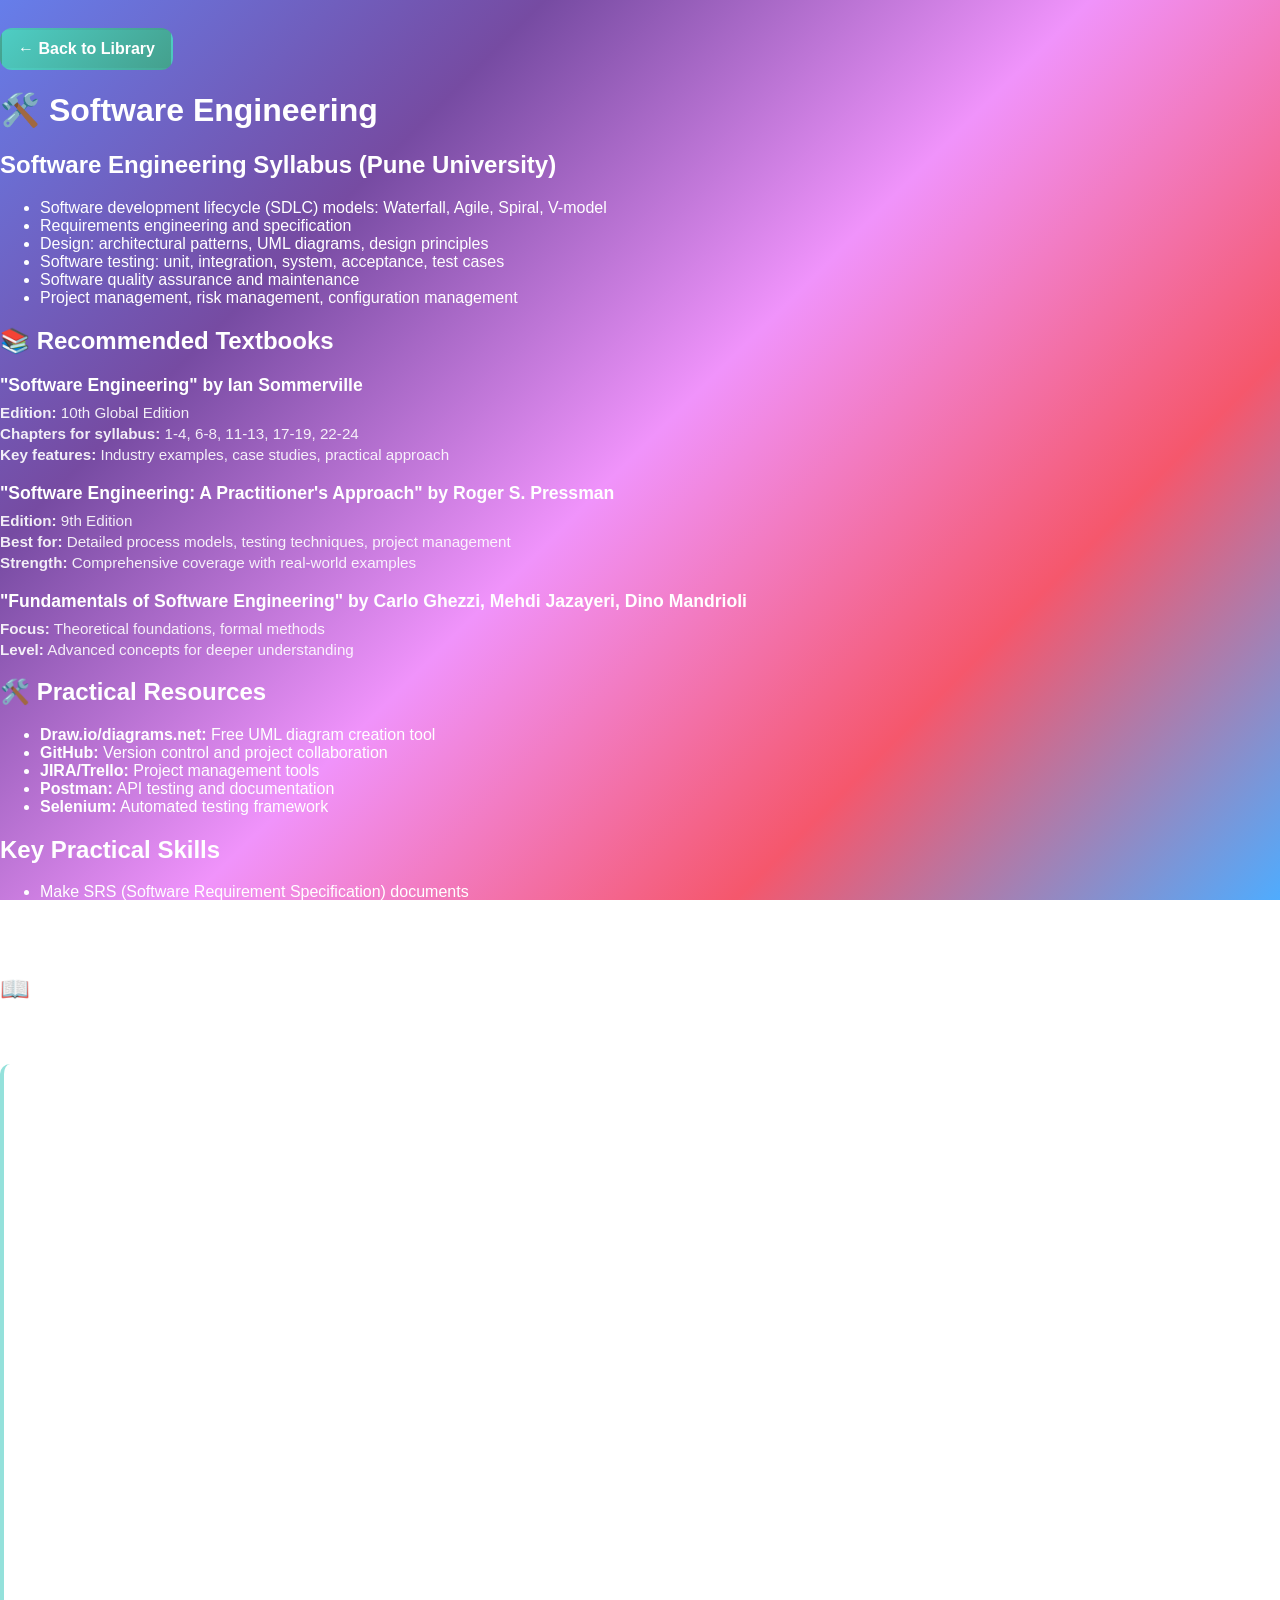
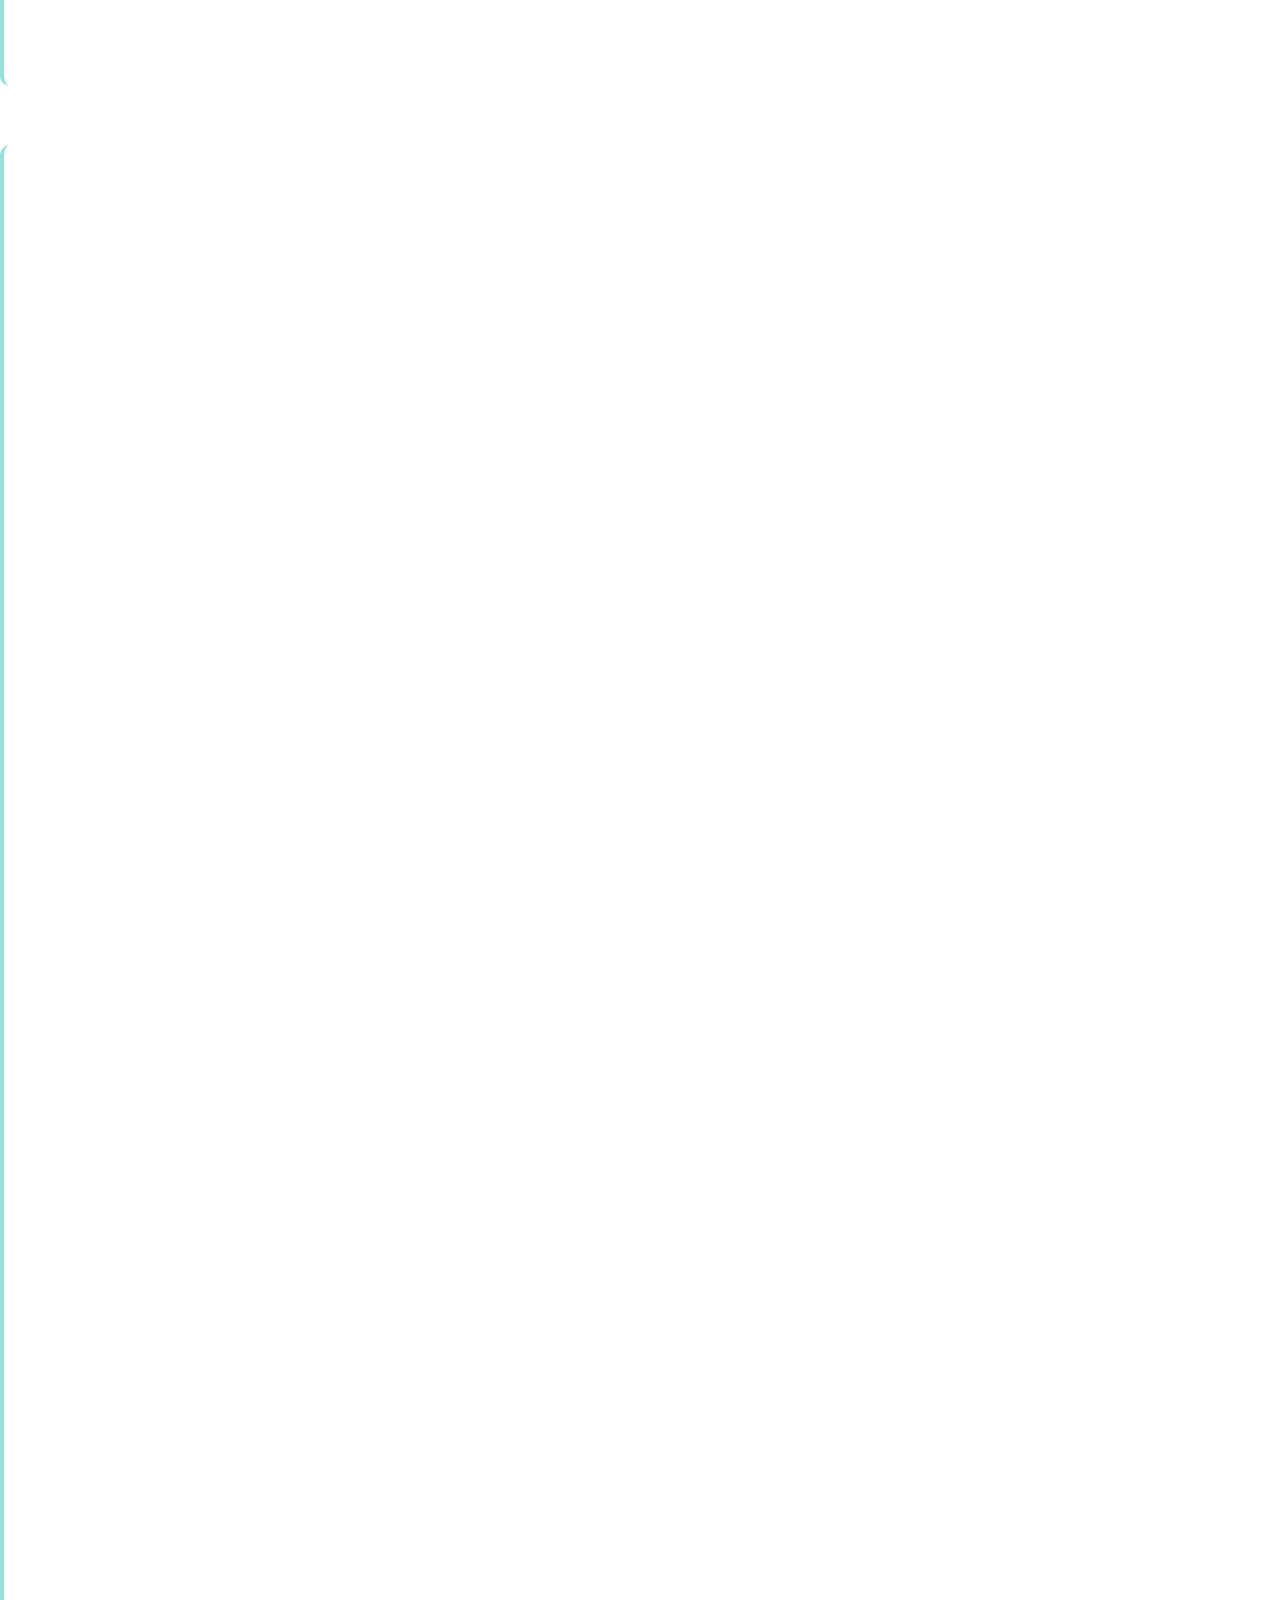
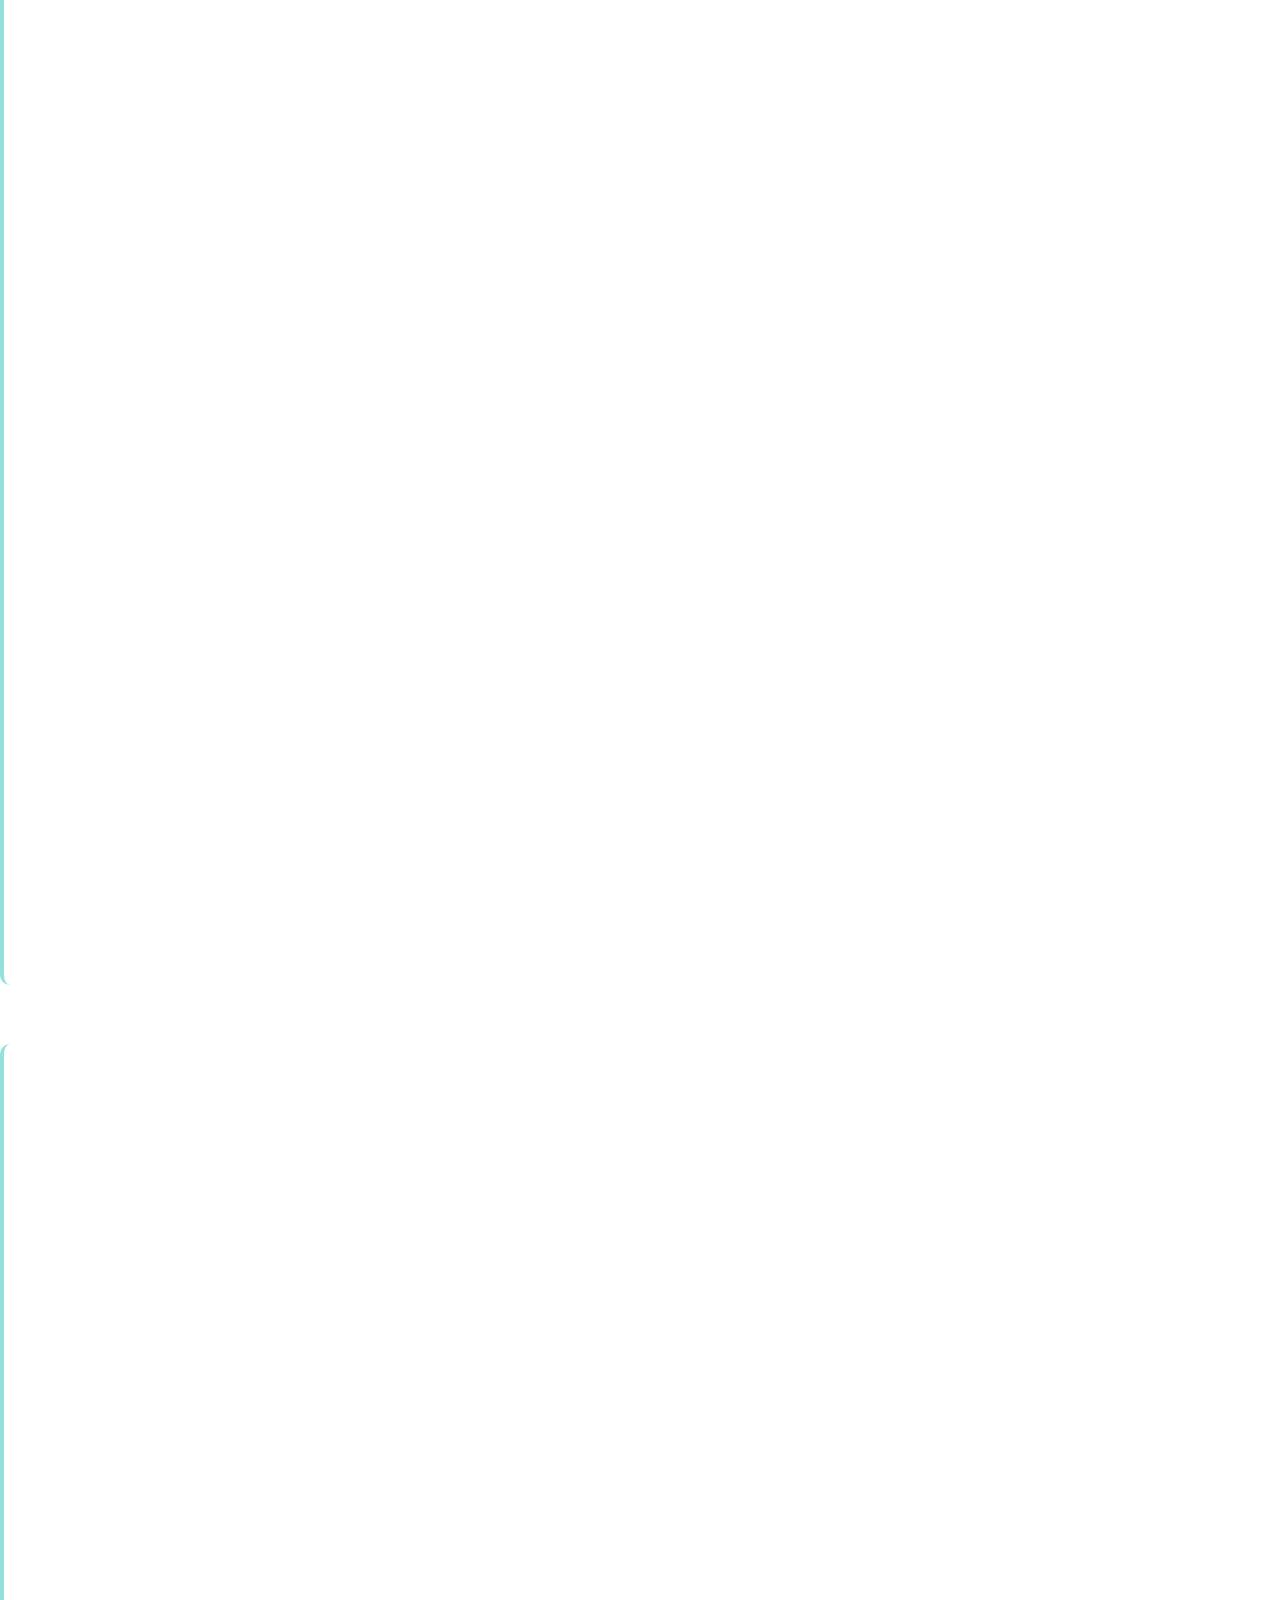
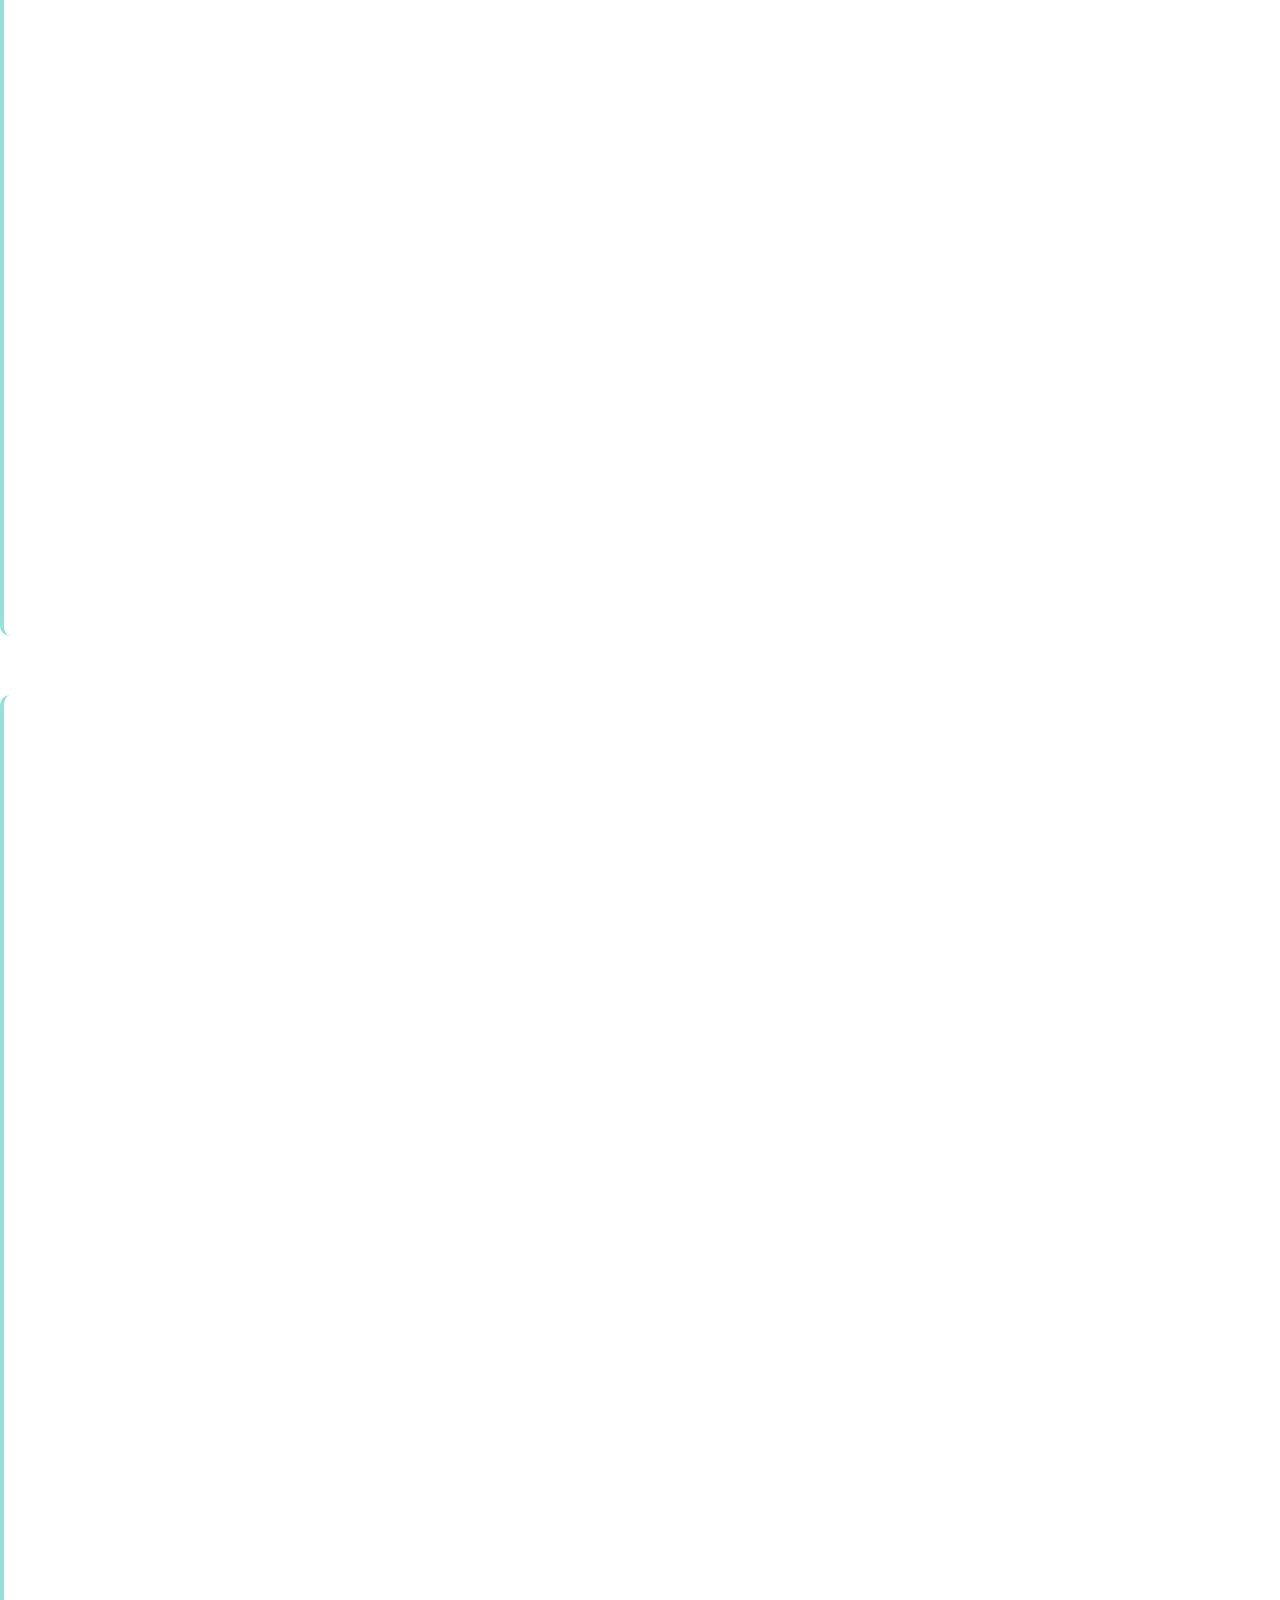
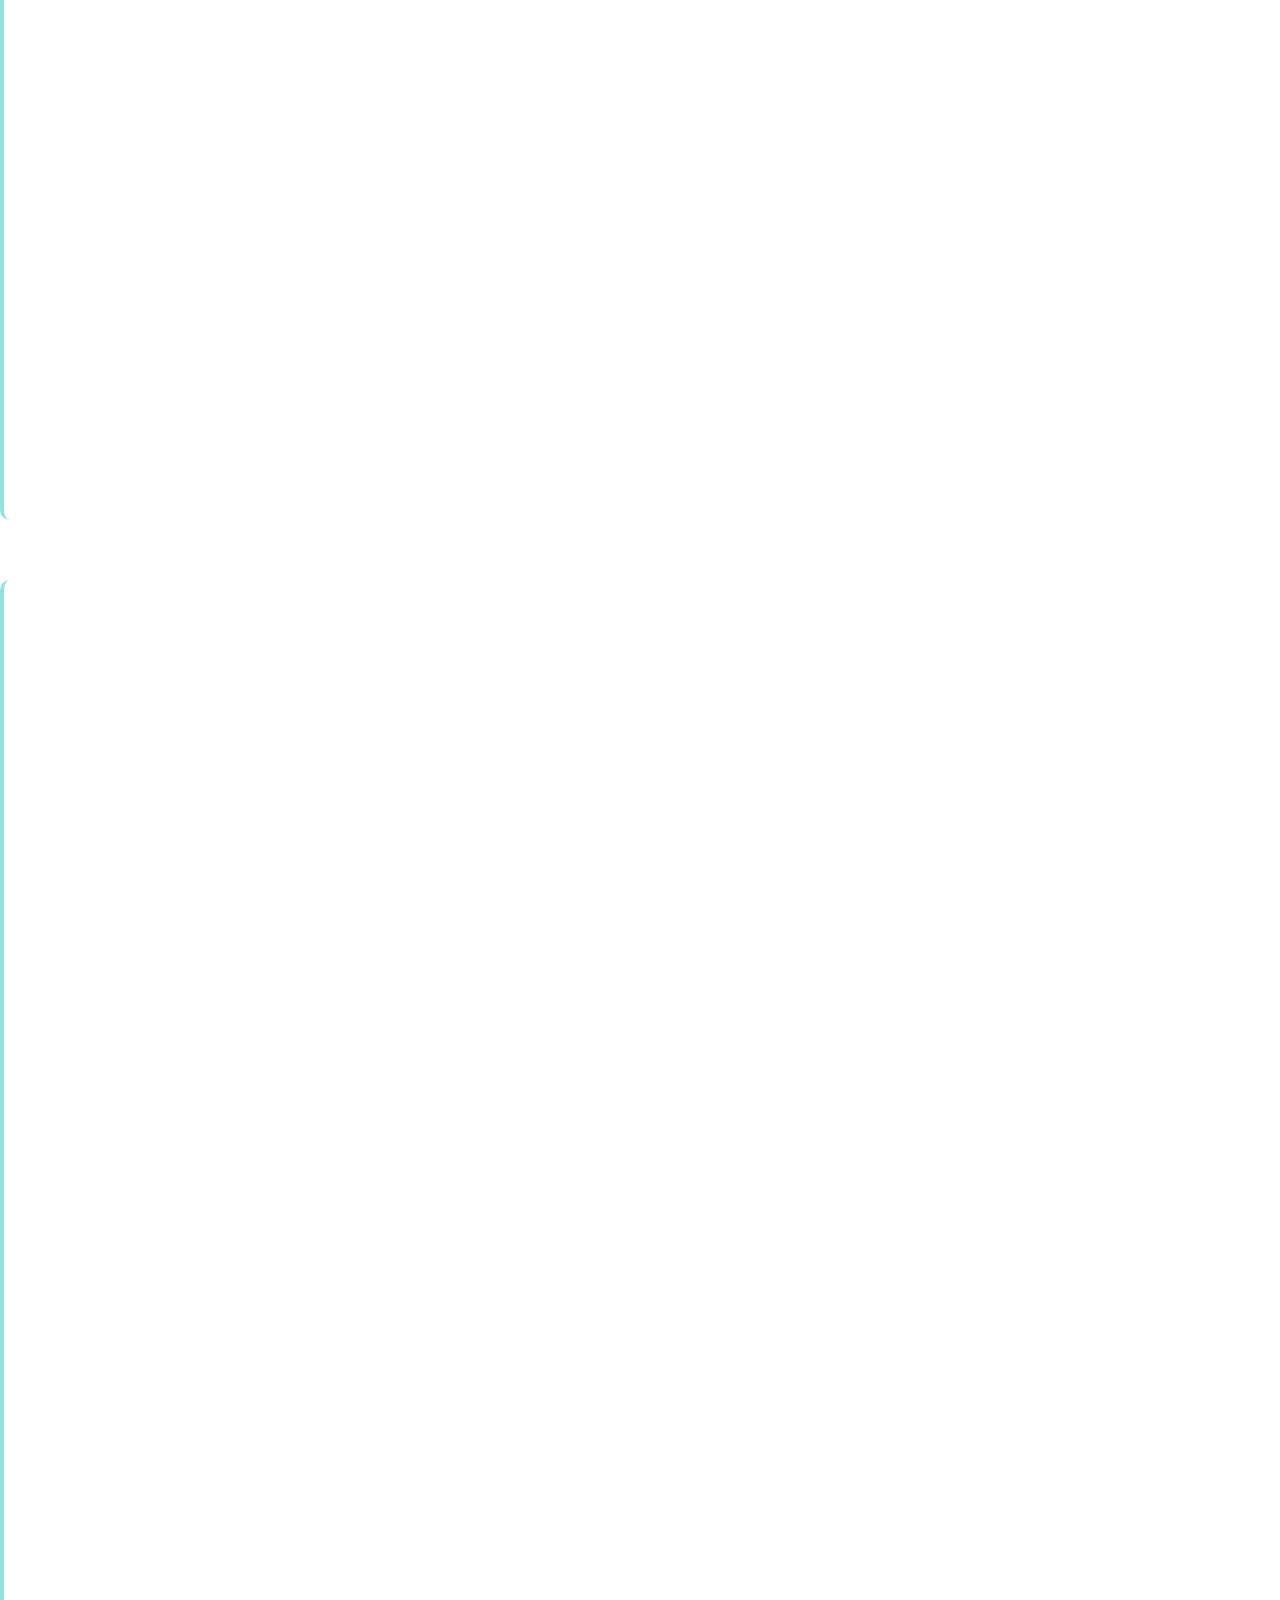
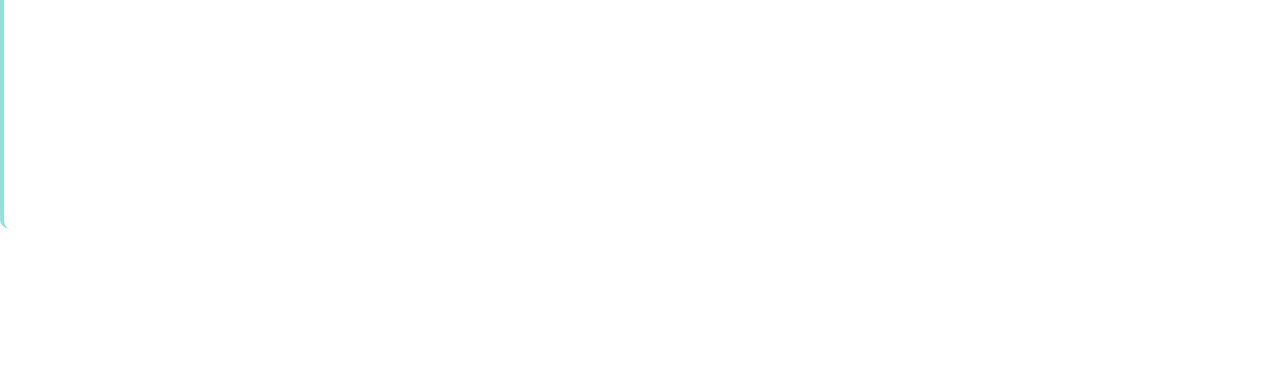
<file: se.html>
<!DOCTYPE html>
<html>
<head>
    <meta charset="UTF-8">
    <meta name="viewport" content="width=device-width, initial-scale=1.0">
    <title>Software Engineering - Pune University BSc CS</title>
    <link rel="stylesheet" href="style.css">
</head>
<body>
    <p><a class="read-link" href="index.html" aria-label="Back to Library">← Back to Library</a></p>
    <h1>🛠️ Software Engineering</h1>

    <section class="syllabus">
        <h2>Software Engineering Syllabus (Pune University)</h2>
        <ul>
            <li>Software development lifecycle (SDLC) models: Waterfall, Agile, Spiral, V-model</li>
            <li>Requirements engineering and specification</li>
            <li>Design: architectural patterns, UML diagrams, design principles</li>
            <li>Software testing: unit, integration, system, acceptance, test cases</li>
            <li>Software quality assurance and maintenance</li>
            <li>Project management, risk management, configuration management</li>
        </ul>
    </section>

    <section class="study-material">
        <h2>📚 Recommended Textbooks</h2>
        <div class="book-details">
            <h3>"Software Engineering" by Ian Sommerville</h3>
            <p><strong>Edition:</strong> 10th Global Edition</p>
            <p><strong>Chapters for syllabus:</strong> 1-4, 6-8, 11-13, 17-19, 22-24</p>
            <p><strong>Key features:</strong> Industry examples, case studies, practical approach</p>

            <h3>"Software Engineering: A Practitioner's Approach" by Roger S. Pressman</h3>
            <p><strong>Edition:</strong> 9th Edition</p>
            <p><strong>Best for:</strong> Detailed process models, testing techniques, project management</p>
            <p><strong>Strength:</strong> Comprehensive coverage with real-world examples</p>

            <h3>"Fundamentals of Software Engineering" by Carlo Ghezzi, Mehdi Jazayeri, Dino Mandrioli</h3>
            <p><strong>Focus:</strong> Theoretical foundations, formal methods</p>
            <p><strong>Level:</strong> Advanced concepts for deeper understanding</p>
        </div>

        <h2>🛠️ Practical Resources</h2>
        <ul>
            <li><strong>Draw.io/diagrams.net:</strong> Free UML diagram creation tool</li>
            <li><strong>GitHub:</strong> Version control and project collaboration</li>
            <li><strong>JIRA/Trello:</strong> Project management tools</li>
            <li><strong>Postman:</strong> API testing and documentation</li>
            <li><strong>Selenium:</strong> Automated testing framework</li>
        </ul>
    </section>

    <section class="core-topics">
        <h2>Key Practical Skills</h2>
        <ul>
            <li>Make SRS (Software Requirement Specification) documents</li>
            <li>Create use-case diagrams, class diagrams, sequence diagrams</li>
            <li>Implement project diagrams in team assignments</li>
            <li>Write structured test cases and traceability matrix</li>
        </ul>
    </section>

    <section class="topic-explanations">
        <h2>📖 Detailed Chapter Breakdown</h2>

        <h3>Chapter 1-2: Introduction & Software Process</h3>
        <div class="chapter-content">
            <h4>1.1 What is Software Engineering?</h4>
            <p>Software engineering is the application of engineering principles to software development. It involves systematic, disciplined, quantifiable approach to development, operation, and maintenance of software.</p>

            <h4>1.2 Software Characteristics</h4>
            <ul>
                <li><strong>Complexity:</strong> Software is more complex than hardware</li>
                <li><strong>Conformity:</strong> Must conform to many external constraints</li>
                <li><strong>Changeability:</strong> Software is easy to change</li>
                <li><strong>Invisibility:</strong> Software is not visible like hardware</li>
            </ul>

            <h4>1.3 Software Crisis</h4>
            <p>The software crisis refers to the difficulties in writing correct, understandable, and verifiable computer programs. Problems:</p>
            <ul>
                <li>Projects running over budget</li>
                <li>Projects running over time</li>
                <li>Software was unreliable</li>
                <li>Software was difficult to maintain</li>
                <li>Software did not meet requirements</li>
            </ul>

            <h4>1.4 Software Process</h4>
            <p>A software process is a set of activities required to develop a software system. It provides framework for managing activities.</p>

            <h4>1.5 Software Development Life Cycle (SDLC)</h4>
            <p>SDLC is a process followed for software development. Common phases:</p>
            <ol>
                <li><strong>Planning:</strong> Define scope, resources, timeline</li>
                <li><strong>Requirements Analysis:</strong> Gather and analyze requirements</li>
                <li><strong>Design:</strong> Create system and software design</li>
                <li><strong>Implementation:</strong> Write the code</li>
                <li><strong>Testing:</strong> Test the software</li>
                <li><strong>Deployment:</strong> Release to production</li>
                <li><strong>Maintenance:</strong> Fix bugs, add features</li>
            </ol>

            <h4>1.6 SDLC Models</h4>

            <h5>1.6.1 Waterfall Model</h5>
            <ul>
                <li>Linear sequential model</li>
                <li>Each phase completed before next begins</li>
                <li>Advantages: Simple, easy to understand, phases well documented</li>
                <li>Disadvantages: No working software until late, difficult to accommodate changes</li>
            </ul>

            <h5>1.6.2 Incremental Model</h5>
            <ul>
                <li>Software developed in increments</li>
                <li>Each increment delivers working software</li>
                <li>Advantages: Early delivery, less risk, easier to test and debug</li>
                <li>Disadvantages: Requires good planning, total cost may be higher</li>
            </ul>

            <h5>1.6.3 Spiral Model</h5>
            <ul>
                <li>Combines waterfall and prototyping</li>
                <li>Emphasizes risk analysis</li>
                <li>Four phases: Determine objectives, Risk analysis, Development, Planning</li>
                <li>Advantages: Risk handling, suitable for large projects</li>
                <li>Disadvantages: Complex, requires risk assessment expertise</li>
            </ul>

            <h5>1.6.4 Agile Model</h5>
            <ul>
                <li>Iterative and incremental approach</li>
                <li>Emphasizes customer collaboration, working software</li>
                <li>Popular methodologies: Scrum, XP, Kanban</li>
                <li>Advantages: Flexible, faster delivery, customer satisfaction</li>
                <li>Disadvantages: Less predictability, requires experienced team</li>
            </ul>

            <h5>1.6.5 V-Model</h5>
            <ul>
                <li>Extension of waterfall model</li>
                <li>Testing activities planned in parallel with development</li>
                <li>Each development phase has corresponding test phase</li>
                <li>Advantages: Verification and validation, early defect detection</li>
            </ul>

            <h5>1.6.6 Prototyping Model</h5>
            <ul>
                <li>Build prototype to understand requirements</li>
                <li>Throw-away prototype vs Evolutionary prototype</li>
                <li>Advantages: Better understanding of requirements, user involvement</li>
                <li>Disadvantages: User may think prototype is final product</li>
            </ul>

            <h4>1.7 Process Activities</h4>
            <ul>
                <li><strong>Software Specification:</strong> Define what the system should do</li>
                <li><strong>Software Design:</strong> Define how the system will do it</li>
                <li><strong>Software Development:</strong> Implement the design</li>
                <li><strong>Software Validation:</strong> Check if system meets requirements</li>
                <li><strong>Software Evolution:</strong> Change system after delivery</li>
            </ul>

            <h4>1.8 Process Models vs Methodologies</h4>
            <ul>
                <li><strong>Process Model:</strong> Framework for development activities</li>
                <li><strong>Methodology:</strong> Set of techniques for performing activities</li>
            </ul>

            <p><strong>SDLC Models:</strong> Waterfall, Incremental, Spiral, Agile, RAD, Prototyping</p>
            <p><strong>Process Activities:</strong> Requirements, Design, Implementation, Testing, Deployment, Maintenance</p>
            <h4>Practice Exercises:</h4>
            <ul>
                <li>Compare SDLC models with advantages/disadvantages</li>
                <li>Create process flow diagram for a project</li>
                <li>Choose appropriate model for different scenarios</li>
            </ul>
        </div>

        <h3>Chapter 3-4: Requirements Engineering</h3>
        <div class="chapter-content">
            <h4>3.1 Introduction to Requirements Engineering</h4>
            <p>Requirements engineering is the process of discovering, documenting, and maintaining a set of requirements for a computer-based system. It bridges the gap between system-level requirements and software design.</p>

            <h4>3.2 Types of Requirements</h4>

            <h5>3.2.1 Functional Requirements</h5>
            <p>Describe what the system should do. They specify the functionality that the system must provide.</p>
            <ul>
                <li>System shall allow users to log in</li>
                <li>System shall generate monthly reports</li>
                <li>System shall validate user input</li>
            </ul>

            <h5>3.2.2 Non-Functional Requirements</h5>
            <p>Describe how the system should behave. They specify quality attributes of the system.</p>
            <ul>
                <li><strong>Performance:</strong> Response time, throughput, availability</li>
                <li><strong>Reliability:</strong> Mean time between failures, recoverability</li>
                <li><strong>Security:</strong> Authentication, authorization, data protection</li>
                <li><strong>Usability:</strong> Ease of use, user interface design</li>
                <li><strong>Portability:</strong> Platform independence</li>
                <li><strong>Maintainability:</strong> Ease of modification</li>
            </ul>

            <h5>3.2.3 Domain Requirements</h5>
            <p>Requirements that come from the application domain of the system.</p>
            <ul>
                <li>Business rules</li>
                <li>Regulatory requirements</li>
                <li>Industry standards</li>
            </ul>

            <h4>3.3 Requirements Engineering Process</h4>
            <ol>
                <li><strong>Requirements Elicitation:</strong> Gather requirements from stakeholders</li>
                <li><strong>Requirements Analysis:</strong> Analyze and refine requirements</li>
                <li><strong>Requirements Specification:</strong> Document requirements</li>
                <li><strong>Requirements Validation:</strong> Check requirements for correctness</li>
                <li><strong>Requirements Management:</strong> Handle changes to requirements</li>
            </ol>

            <h4>3.4 Requirements Elicitation Techniques</h4>
            <ul>
                <li><strong>Interviews:</strong> One-on-one discussions with stakeholders</li>
                <li><strong>Questionnaires:</strong> Written questions for large groups</li>
                <li><strong>Observation:</strong> Watch users perform tasks</li>
                <li><strong>Document Analysis:</strong> Study existing documents</li>
                <li><strong>Prototyping:</strong> Build mock-ups to clarify requirements</li>
                <li><strong>Use Cases:</strong> Describe interactions between users and system</li>
                <li><strong>Brainstorming:</strong> Group discussion to generate ideas</li>
            </ul>

            <h4>3.5 Requirements Analysis</h4>
            <ul>
                <li><strong>Conflict Resolution:</strong> Resolve conflicting requirements</li>
                <li><strong>Prioritization:</strong> Rank requirements by importance</li>
                <li><strong>Feasibility Analysis:</strong> Check technical and economic feasibility</li>
                <li><strong>Requirements Modeling:</strong> Create models to understand requirements</li>
            </ul>

            <h4>3.6 Requirements Specification</h4>
            <p>Requirements specification is the process of writing down the requirements in a clear, unambiguous manner.</p>

            <h4>3.7 Software Requirements Specification (SRS)</h4>
            <p>SRS is a document that describes what the software will do and how it will perform. IEEE 830 standard defines SRS structure:</p>
            <ul>
                <li>Introduction</li>
                <li>Overall description</li>
                <li>Specific requirements</li>
                <li>Appendices</li>
            </ul>

            <h4>3.8 Use Cases</h4>
            <p>Use cases describe how users interact with the system to achieve goals.</p>
            <ul>
                <li><strong>Actor:</strong> User or external system</li>
                <li><strong>Use Case:</strong> Sequence of actions</li>
                <li><strong>Scenario:</strong> Specific path through use case</li>
            </ul>

            <h4>3.9 User Stories</h4>
            <p>User stories are short, simple descriptions of a feature from the perspective of the user. Format: "As a [type of user], I want [some goal] so that [some reason]"</p>

            <h4>3.10 Requirements Validation</h4>
            <p>Validation ensures that requirements are:</p>
            <ul>
                <li>Complete: All requirements specified</li>
                <li>Consistent: No conflicts between requirements</li>
                <li>Unambiguous: Clear interpretation</li>
                <li>Realistic: Achievable with available resources</li>
                <li>Verifiable: Can be checked for satisfaction</li>
                <li>Traceable: Can be traced to source</li>
            </ul>

            <h4>3.11 Requirements Validation Techniques</h4>
            <ul>
                <li><strong>Reviews:</strong> Manual inspection by experts</li>
                <li><strong>Prototyping:</strong> Build prototype to validate requirements</li>
                <li><strong>Model Validation:</strong> Check models for consistency</li>
                <li><strong>Test Case Generation:</strong> Write tests based on requirements</li>
            </ul>

            <h4>3.12 Requirements Management</h4>
            <ul>
                <li><strong>Requirements Traceability:</strong> Track requirements from source to implementation</li>
                <li><strong>Change Control:</strong> Manage changes to requirements</li>
                <li><strong>Version Control:</strong> Maintain different versions of requirements</li>
            </ul>

            <p><strong>Types:</strong> Functional, Non-functional, Domain requirements</p>
            <p><strong>Techniques:</strong> Interviews, questionnaires, observation, document analysis</p>
            <p><strong>Documents:</strong> SRS, use cases, user stories</p>
            <h4>Practice Exercises:</h4>
            <ul>
                <li>Write SRS for library management system</li>
                <li>Create use case diagrams</li>
                <li>Identify functional requirements from user stories</li>
            </ul>
        </div>

        <h3>Chapter 5-6: System Design</h3>
        <div class="chapter-content">
            <h4>5.1 Introduction to System Design</h4>
            <p>System design is the process of defining the architecture, components, modules, interfaces, and data for a system to satisfy specified requirements. It bridges the gap between requirements and implementation.</p>

            <h4>5.2 Design Principles</h4>
            <ul>
                <li><strong>Abstraction:</strong> Focus on essential features, hide details</li>
                <li><strong>Modularity:</strong> Divide system into independent modules</li>
                <li><strong>Information Hiding:</strong> Hide implementation details</li>
                <li><strong>Separation of Concerns:</strong> Divide system into distinct features</li>
                <li><strong>Anticipation of Change:</strong> Design for future modifications</li>
                <li><strong>Generality:</strong> Design for broader applicability</li>
                <li><strong>Incrementality:</strong> Design in small increments</li>
            </ul>

            <h4>5.3 Architectural Design</h4>
            <p>Architectural design defines the overall structure of the system. It identifies the main components and their relationships.</p>

            <h4>5.4 Architectural Patterns</h4>

            <h5>5.4.1 Layered Architecture</h5>
            <ul>
                <li>System organized in layers</li>
                <li>Each layer provides services to layer above</li>
                <li>Examples: OSI model, TCP/IP stack</li>
                <li>Advantages: Abstraction, maintainability</li>
            </ul>

            <h5>5.4.2 Client-Server Architecture</h5>
            <ul>
                <li>Client requests services from server</li>
                <li>Server provides services to clients</li>
                <li>Examples: Web applications, database systems</li>
                <li>Advantages: Centralized control, scalability</li>
            </ul>

            <h5>5.4.3 Model-View-Controller (MVC)</h5>
            <ul>
                <li><strong>Model:</strong> Data and business logic</li>
                <li><strong>View:</strong> User interface</li>
                <li><strong>Controller:</strong> Handles user input, updates model</li>
                <li>Advantages: Separation of concerns, reusability</li>
            </ul>

            <h5>5.4.4 Microservices Architecture</h5>
            <ul>
                <li>System composed of small, independent services</li>
                <li>Each service runs in its own process</li>
                <li>Services communicate via APIs</li>
                <li>Advantages: Scalability, technology diversity, fault isolation</li>
            </ul>

            <h5>5.4.5 Repository Architecture</h5>
            <ul>
                <li>Central data store with independent components</li>
                <li>Components access data through repository</li>
                <li>Examples: Database systems, compilers</li>
            </ul>

            <h4>5.5 Unified Modeling Language (UML)</h4>
            <p>UML is a standard language for specifying, visualizing, constructing, and documenting software systems.</p>

            <h4>5.6 Structural Diagrams</h4>
            <ul>
                <li><strong>Class Diagram:</strong> Shows classes, attributes, operations, relationships</li>
                <li><strong>Object Diagram:</strong> Shows objects and their relationships at runtime</li>
                <li><strong>Component Diagram:</strong> Shows components and their dependencies</li>
                <li><strong>Deployment Diagram:</strong> Shows physical deployment of artifacts</li>
                <li><strong>Package Diagram:</strong> Shows package organization</li>
            </ul>

            <h4>5.7 Behavioral Diagrams</h4>
            <ul>
                <li><strong>Use Case Diagram:</strong> Shows actors and use cases</li>
                <li><strong>Sequence Diagram:</strong> Shows interaction between objects over time</li>
                <li><strong>Collaboration Diagram:</strong> Shows object interactions</li>
                <li><strong>State Diagram:</strong> Shows states and transitions</li>
                <li><strong>Activity Diagram:</strong> Shows workflow and activities</li>
            </ul>

            <h4>5.8 Design Patterns</h4>
            <p>Design patterns are reusable solutions to common software design problems.</p>

            <h5>5.8.1 Creational Patterns</h5>
            <ul>
                <li><strong>Singleton:</strong> Ensures only one instance of a class</li>
                <li><strong>Factory:</strong> Creates objects without specifying exact class</li>
                <li><strong>Abstract Factory:</strong> Creates families of related objects</li>
                <li><strong>Builder:</strong> Separates construction from representation</li>
                <li><strong>Prototype:</strong> Creates objects by cloning existing ones</li>
            </ul>

            <h5>5.8.2 Structural Patterns</h5>
            <ul>
                <li><strong>Adapter:</strong> Converts interface of a class to another interface</li>
                <li><strong>Decorator:</strong> Adds responsibilities to objects dynamically</li>
                <li><strong>Facade:</strong> Provides unified interface to subsystem</li>
                <li><strong>Proxy:</strong> Provides placeholder for another object</li>
                <li><strong>Composite:</strong> Composes objects into tree structures</li>
            </ul>

            <h5>5.8.3 Behavioral Patterns</h5>
            <ul>
                <li><strong>Observer:</strong> Defines dependency between objects</li>
                <li><strong>Strategy:</strong> Encapsulates algorithms</li>
                <li><strong>Command:</strong> Encapsulates requests as objects</li>
                <li><strong>Iterator:</strong> Provides way to access elements sequentially</li>
                <li><strong>Template Method:</strong> Defines skeleton of algorithm</li>
            </ul>

            <h4>5.9 Interface Design</h4>
            <ul>
                <li><strong>User Interface Design:</strong> Design for human-computer interaction</li>
                <li><strong>API Design:</strong> Design for component interaction</li>
                <li><strong>Data Interface:</strong> Design for data exchange</li>
            </ul>

            <h4>5.10 Data Design</h4>
            <ul>
                <li><strong>Data Modeling:</strong> ER diagrams, class diagrams</li>
                <li><strong>Data Structures:</strong> Arrays, lists, trees, graphs</li>
                <li><strong>Database Design:</strong> Normalization, indexing</li>
            </ul>

            <h4>5.11 Component-Level Design</h4>
            <p>Component-level design defines the internal structure of each software component.</p>
            <ul>
                <li>Algorithm design</li>
                <li>Data structure design</li>
                <li>Interface specification</li>
            </ul>

            <p><strong>Architectural Design:</strong> Layered, Client-server, MVC, Microservices</p>
            <p><strong>UML Diagrams:</strong> Class, Sequence, Activity, State diagrams</p>
            <p><strong>Design Patterns:</strong> Singleton, Factory, Observer, Strategy</p>
            <h4>Practice Exercises:</h4>
            <ul>
                <li>Design class diagrams for banking system</li>
                <li>Create sequence diagrams for user authentication</li>
                <li>Apply design patterns to solve problems</li>
            </ul>
        </div>

        <h3>Chapter 7-8: Software Testing</h3>
        <div class="chapter-content">
            <h4>7.1 Introduction to Software Testing</h4>
            <p>Software testing is the process of evaluating a software system to find differences between expected and actual results. The goal is to identify defects and ensure quality.</p>

            <h4>7.2 Testing Objectives</h4>
            <ul>
                <li>Find defects</li>
                <li>Gain confidence in software quality</li>
                <li>Prevent defects from reaching users</li>
                <li>Provide information for decision making</li>
            </ul>

            <h4>7.3 Testing Principles</h4>
            <ul>
                <li>Testing shows presence of defects, not absence</li>
                <li>Exhaustive testing is impossible</li>
                <li>Early testing is essential</li>
                <li>Defects cluster together</li>
                <li>Pesticide paradox: Tests become ineffective over time</li>
                <li>Testing is context dependent</li>
                <li>Absence of errors fallacy: Zero defects doesn't mean good software</li>
            </ul>

            <h4>7.4 Testing Levels</h4>

            <h5>7.4.1 Unit Testing</h5>
            <ul>
                <li>Tests individual components or modules</li>
                <li>Usually done by developers</li>
                <li>White-box testing approach</li>
                <li>Tools: JUnit, NUnit, PyTest</li>
            </ul>

            <h5>7.4.2 Integration Testing</h5>
            <ul>
                <li>Tests interaction between integrated units</li>
                <li>Approaches: Big Bang, Top-down, Bottom-up, Sandwich</li>
                <li>Finds interface defects</li>
            </ul>

            <h5>7.4.3 System Testing</h5>
            <ul>
                <li>Tests complete integrated system</li>
                <li>Validates against system requirements</li>
                <li>Includes functional and non-functional testing</li>
            </ul>

            <h5>7.4.4 Acceptance Testing</h5>
            <ul>
                <li>Tests conducted by end users</li>
                <li>Validates system meets user requirements</li>
                <li>Types: Alpha, Beta, Gamma testing</li>
            </ul>

            <h4>7.5 Testing Types</h4>

            <h5>7.5.1 Black-Box Testing</h5>
            <ul>
                <li>Tests functionality without knowing internal code</li>
                <li>Based on requirements and specifications</li>
                <li>Techniques: Equivalence partitioning, Boundary value analysis</li>
            </ul>

            <h5>7.5.2 White-Box Testing</h5>
            <ul>
                <li>Tests internal code structure and logic</li>
                <li>Requires knowledge of code</li>
                <li>Techniques: Statement coverage, Branch coverage, Path coverage</li>
            </ul>

            <h5>7.5.3 Gray-Box Testing</h5>
            <ul>
                <li>Combination of black-box and white-box testing</li>
                <li>Tester has partial knowledge of internal structure</li>
            </ul>

            <h4>7.6 Test Case Design Techniques</h4>

            <h5>7.6.1 Equivalence Partitioning</h5>
            <ul>
                <li>Divide input data into valid and invalid partitions</li>
                <li>Test one value from each partition</li>
                <li>Reduces number of test cases</li>
            </ul>

            <h5>7.6.2 Boundary Value Analysis</h5>
            <ul>
                <li>Test boundaries of input ranges</li>
                <li>Test values at boundaries: min, min+1, max-1, max</li>
                <li>Defects often occur at boundaries</li>
            </ul>

            <h5>7.6.3 Decision Table Testing</h5>
            <ul>
                <li>Used for complex business logic</li>
                <li>Shows combinations of conditions and actions</li>
                <li>Systematic way to test all combinations</li>
            </ul>

            <h5>7.6.4 State Transition Testing</h5>
            <ul>
                <li>Tests state changes in response to events</li>
                <li>Uses state transition diagrams</li>
                <li>Tests valid and invalid transitions</li>
            </ul>

            <h5>7.6.5 Use Case Testing</h5>
            <ul>
                <li>Tests based on use cases</li>
                <li>Covers main flow and alternative flows</li>
                <li>Tests both positive and negative scenarios</li>
            </ul>

            <h4>7.7 Coverage Criteria</h4>
            <ul>
                <li><strong>Statement Coverage:</strong> Every statement executed at least once</li>
                <li><strong>Branch Coverage:</strong> Every branch (true/false) tested</li>
                <li><strong>Path Coverage:</strong> Every possible path through code</li>
                <li><strong>Function Coverage:</strong> Every function called</li>
                <li><strong>Condition Coverage:</strong> Every condition evaluated</li>
            </ul>

            <h4>7.8 Regression Testing</h4>
            <p>Testing to ensure that recent changes don't break existing functionality.</p>
            <ul>
                <li>Performed after fixes or enhancements</li>
                <li>Uses existing test cases</li>
                <li>Automated regression test suites</li>
            </ul>

            <h4>7.9 Performance Testing</h4>
            <ul>
                <li><strong>Load Testing:</strong> Tests under expected load</li>
                <li><strong>Stress Testing:</strong> Tests under extreme conditions</li>
                <li><strong>Volume Testing:</strong> Tests with large data volumes</li>
                <li><strong>Scalability Testing:</strong> Tests ability to scale</li>
            </ul>

            <h4>7.10 Test Management</h4>
            <ul>
                <li><strong>Test Planning:</strong> Define scope, approach, resources</li>
                <li><strong>Test Execution:</strong> Run tests, log results</li>
                <li><strong>Defect Tracking:</strong> Report and track defects</li>
                <li><strong>Test Reporting:</strong> Communicate test results</li>
            </ul>

            <h4>7.11 Test Automation</h4>
            <ul>
                <li>Benefits: Faster execution, repeatability, coverage</li>
                <li>Tools: Selenium, JUnit, TestNG, Cucumber</li>
                <li>When to automate: Repetitive tests, regression tests</li>
            </ul>

            <p><strong>Testing Levels:</strong> Unit, Integration, System, Acceptance</p>
            <p><strong>Testing Types:</strong> Black-box, White-box, Regression, Performance</p>
            <p><strong>Test Case Design:</strong> Equivalence partitioning, Boundary value analysis</p>
            <h4>Practice Exercises:</h4>
            <ul>
                <li>Write comprehensive test cases</li>
                <li>Perform equivalence class partitioning</li>
                <li>Create test plans for mini-projects</li>
                <li>Practice defect reporting</li>
            </ul>
        </div>

        <h3>Chapter 9-10: Project Management</h3>
        <div class="chapter-content">
            <h4>9.1 Introduction to Software Project Management</h4>
            <p>Software project management involves planning, organizing, and managing resources to successfully complete software projects within time, budget, and quality constraints.</p>

            <h4>9.2 Project Management Activities</h4>
            <ul>
                <li><strong>Project Planning:</strong> Define scope, objectives, resources</li>
                <li><strong>Project Scheduling:</strong> Create timeline and milestones</li>
                <li><strong>Project Monitoring:</strong> Track progress and performance</li>
                <li><strong>Risk Management:</strong> Identify and mitigate risks</li>
                <li><strong>Quality Management:</strong> Ensure quality standards</li>
                <li><strong>Configuration Management:</strong> Control changes</li>
                <li><strong>People Management:</strong> Manage team and stakeholders</li>
            </ul>

            <h4>9.3 Project Planning</h4>

            <h5>9.3.1 Work Breakdown Structure (WBS)</h5>
            <ul>
                <li>Break down project into manageable tasks</li>
                <li>Hierarchical decomposition</li>
                <li>Helps in estimation and scheduling</li>
            </ul>

            <h5>9.3.2 Effort Estimation</h5>
            <p>Estimate the effort required to complete the project.</p>
            <ul>
                <li><strong>Expert Judgment:</strong> Based on experience</li>
                <li><strong>Analogous Estimation:</strong> Use similar past projects</li>
                <li><strong>Parametric Estimation:</strong> Use mathematical models</li>
                <li><strong>Bottom-up Estimation:</strong> Estimate individual tasks</li>
            </ul>

            <h4>9.4 COCOMO Model</h4>
            <p>Constructive Cost Model estimates effort based on lines of code.</p>
            <ul>
                <li><strong>Basic COCOMO:</strong> Effort = a × (KLOC)^b</li>
                <li><strong>Intermediate COCOMO:</strong> Includes cost drivers</li>
                <li><strong>Detailed COCOMO:</strong> Phase-wise estimation</li>
            </ul>

            <h4>9.5 Function Point Analysis</h4>
            <p>Estimates size based on functionality provided to user.</p>
            <ul>
                <li>Counts inputs, outputs, inquiries, files, interfaces</li>
                <li>Adjusts for complexity</li>
                <li>Independent of technology</li>
            </ul>

            <h4>9.6 Project Scheduling</h4>
            <ul>
                <li><strong>Gantt Charts:</strong> Show tasks and timelines</li>
                <li><strong>PERT Charts:</strong> Show task dependencies</li>
                <li><strong>Critical Path Method (CPM):</strong> Identify critical tasks</li>
            </ul>

            <h4>9.7 Risk Management</h4>
            <p>Risk management involves identifying, analyzing, and mitigating risks.</p>

            <h5>9.7.1 Risk Identification</h5>
            <ul>
                <li>Technical risks</li>
                <li>Project risks</li>
                <li>Business risks</li>
                <li>External risks</li>
            </ul>

            <h5>9.7.2 Risk Analysis</h5>
            <ul>
                <li><strong>Risk Probability:</strong> Likelihood of occurrence</li>
                <li><strong>Risk Impact:</strong> Effect on project if occurs</li>
                <li><strong>Risk Exposure:</strong> Probability × Impact</li>
            </ul>

            <h5>9.7.3 Risk Mitigation</h5>
            <ul>
                <li><strong>Avoidance:</strong> Change plan to avoid risk</li>
                <li><strong>Reduction:</strong> Take actions to reduce probability/impact</li>
                <li><strong>Transfer:</strong> Transfer risk to third party</li>
                <li><strong>Acceptance:</strong> Accept risk and prepare contingency</li>
            </ul>

            <h4>9.8 Quality Management</h4>
            <p>Quality management ensures that software meets quality standards.</p>

            <h5>9.8.1 Quality Assurance (QA)</h5>
            <ul>
                <li>Process-oriented activities</li>
                <li>Prevent defects</li>
                <li>Standards and procedures</li>
            </ul>

            <h5>9.8.2 Quality Control (QC)</h5>
            <ul>
                <li>Product-oriented activities</li>
                <li>Detect and fix defects</li>
                <li>Testing and reviews</li>
            </ul>

            <h4>9.9 Reviews and Audits</h4>
            <ul>
                <li><strong>Walkthrough:</strong> Informal review by author</li>
                <li><strong>Technical Review:</strong> Formal review by experts</li>
                <li><strong>Inspection:</strong> Formal, structured review</li>
                <li><strong>Audit:</strong> Independent assessment</li>
            </ul>

            <h4>9.10 Software Metrics</h4>
            <ul>
                <li><strong>Product Metrics:</strong> Size, complexity, quality</li>
                <li><strong>Process Metrics:</strong> Effort, time, defects</li>
                <li><strong>Project Metrics:</strong> Productivity, quality</li>
            </ul>

            <h4>9.11 Configuration Management</h4>
            <p>Configuration management controls changes to software artifacts.</p>
            <ul>
                <li><strong>Version Control:</strong> Track changes to files</li>
                <li><strong>Change Control:</strong> Manage change requests</li>
                <li><strong>Build Management:</strong> Automate builds</li>
                <li><strong>Release Management:</strong> Manage releases</li>
            </ul>

            <h4>9.12 People Management</h4>
            <ul>
                <li><strong>Team Structure:</strong> Hierarchical, flat, matrix</li>
                <li><strong>Motivation:</strong> Maslow's hierarchy, Herzberg's theory</li>
                <li><strong>Communication:</strong> Regular meetings, status reports</li>
                <li><strong>Training:</strong> Skill development</li>
            </ul>

            <h4>9.13 Agile Project Management</h4>
            <ul>
                <li><strong>Scrum:</strong> Sprints, daily standups, retrospectives</li>
                <li><strong>Kanban:</strong> Visualize workflow, limit work in progress</li>
                <li><strong>XP:</strong> Pair programming, test-driven development</li>
            </ul>

            <p><strong>Planning:</strong> Work breakdown, effort estimation, scheduling</p>
            <p><strong>Risk Management:</strong> Risk identification, assessment, mitigation</p>
            <p><strong>Quality Assurance:</strong> Reviews, audits, metrics, standards</p>
            <h4>Practice Exercises:</h4>
            <ul>
                <li>Create project plan with Gantt chart</li>
                <li>Perform COCOMO estimation</li>
                <li>Identify and mitigate project risks</li>
            </ul>
        </div>
    </section>

    <footer class="site-footer">
        <p>Software Engineering reference for BSc CS 2nd year - Pune University.</p>
    </footer>
</body>
</html>
</file>
<file: style.css>
body {
    margin: 0;
    font-family: 'Segoe UI', Tahoma, Geneva, Verdana, sans-serif;
    color: #ffffff;
    background: linear-gradient(135deg, #667eea 0%, #764ba2 25%, #f093fb 50%, #f5576c 75%, #4facfe 100%);
    background-attachment: fixed;
    min-height: 100vh;
}

/* LIBRARY HEADER */
.library-header {
    text-align: center;
    padding: 40px 20px;
    background: linear-gradient(135deg, rgba(52, 152, 219, 0.2), rgba(155, 89, 182, 0.2));
    border-bottom: 3px solid rgba(255, 255, 255, 0.3);
    backdrop-filter: blur(10px);
}

.library-header h1 {
    margin: 0;
    font-size: 2.5em;
    background: linear-gradient(120deg, #00d4ff, #0099ff, #6b5eff, #ff006e);
    -webkit-background-clip: text;
    -webkit-text-fill-color: transparent;
    text-shadow: 0 2px 20px rgba(0, 0, 0, 0.3);
    letter-spacing: 2px;
}

#welcome-text {
    color: #ffffff;
    font-size: 1.2em;
    margin-top: 10px;
    font-weight: 500;
    text-shadow: 0 2px 10px rgba(0, 0, 0, 0.3);
}

/* LIBRARY SECTION */
.library-section {
    padding: 40px 20px;
    margin: 24px auto;
    max-width: 1240px;
    background:
        radial-gradient(circle at 10% 10%, rgba(255, 255, 255, 0.14), transparent 35%),
        radial-gradient(circle at 90% 90%, rgba(255, 255, 255, 0.1), transparent 35%),
        linear-gradient(135deg, rgba(16, 28, 72, 0.38), rgba(78, 26, 84, 0.32));
    border: 1px solid rgba(255, 255, 255, 0.25);
    border-radius: 24px;
    box-shadow: 0 18px 40px rgba(10, 15, 40, 0.28);
    backdrop-filter: blur(8px);
}

.library-section h2 {
    text-align: center;
    font-size: 1.8em;
    color: #ffffff;
    margin-bottom: 34px;
    background: linear-gradient(90deg, #ff6b6b, #ffa500, #ffe45e, #2ed573, #1e90ff, #a55eea);
    padding: 15px;
    border-radius: 16px;
    border: 2px solid rgba(255, 255, 255, 0.3);
    box-shadow: 0 10px 24px rgba(0, 0, 0, 0.25);
    letter-spacing: 0.4px;
}

/* BOOK GRID */
.book-grid {
    display: grid;
    grid-template-columns: repeat(auto-fit, minmax(220px, 1fr));
    gap: 25px;
    max-width: 1200px;
    margin: 0 auto;
}

/* BOOK CARD */
.book-card {
    background: linear-gradient(135deg, rgba(255, 255, 255, 0.95), rgba(245, 245, 255, 0.9));
    color: #2d3748;
    padding: 25px;
    border-radius: 15px;
    border: 2px solid rgba(255, 255, 255, 0.4);
    box-shadow: 0 10px 30px rgba(0, 0, 0, 0.15);
    transition: all 0.3s cubic-bezier(0.34, 1.56, 0.64, 1);
    position: relative;
    overflow: hidden;
    cursor: pointer;
}

.book-card::after {
    content: '';
    position: absolute;
    top: 0;
    left: 0;
    width: 100%;
    height: 6px;
    background: linear-gradient(90deg, #00d2ff, #3a7bd5, #9b5de5, #ff4d6d);
}

.book-card::before {
    content: '';
    position: absolute;
    top: 0;
    left: -100%;
    width: 100%;
    height: 100%;
    background: linear-gradient(90deg, transparent, rgba(255, 255, 255, 0.3), transparent);
    transition: left 0.5s;
}

.book-card:hover::before {
    left: 100%;
}

.book-card:hover {
    transform: translateY(-12px) scale(1.05);
    box-shadow: 0 20px 50px rgba(0, 0, 0, 0.25);
    border-color: rgba(100, 200, 255, 0.8);
    background: linear-gradient(135deg, rgba(255, 255, 255, 0.99), rgba(240, 248, 255, 0.95));
}

.book-grid .book-card:nth-child(1) {
    background: linear-gradient(145deg, rgba(240, 252, 255, 0.96), rgba(227, 246, 255, 0.92));
}

.book-grid .book-card:nth-child(2) {
    background: linear-gradient(145deg, rgba(255, 246, 247, 0.96), rgba(255, 235, 240, 0.92));
}

.book-grid .book-card:nth-child(3) {
    background: linear-gradient(145deg, rgba(240, 255, 245, 0.96), rgba(226, 252, 235, 0.92));
}

.book-grid .book-card:nth-child(4) {
    background: linear-gradient(145deg, rgba(255, 251, 240, 0.96), rgba(255, 243, 223, 0.92));
}

.book-icon {
    font-size: 2.5em;
    margin-bottom: 12px;
    animation: bounce 2s infinite;
    filter: drop-shadow(0 6px 10px rgba(60, 72, 88, 0.25));
}

@keyframes bounce {
    0%, 100% { transform: translateY(0); }
    50% { transform: translateY(-10px); }
}

.book-card a {
    display: block;
    font-size: 1.3em;
    font-weight: 700;
    color: #2d3748;
    text-decoration: none;
    margin-bottom: 10px;
    background: linear-gradient(135deg, #00b4db, #4364f7, #7f42ff);
    background-size: 180% 180%;
    padding: 10px 15px;
    border-radius: 8px;
    color: white;
    transition: all 0.3s ease;
    text-align: center;
}

.book-card a:hover {
    background-position: 100% 50%;
    transform: scale(1.05);
}

.book-desc {
    font-size: 0.9em;
    color: #555555;
    margin: 0;
    font-style: italic;
    line-height: 1.5;
}

/* LOGIN OVERLAY */
.overlay {
    position: fixed;
    top: 0;
    left: 0;
    width: 100%;
    height: 100%;
    background:
        radial-gradient(circle at 20% 20%, rgba(0, 212, 255, 0.2), transparent 35%),
        radial-gradient(circle at 80% 80%, rgba(255, 0, 110, 0.2), transparent 40%),
        rgba(6, 10, 20, 0.82);
    display: flex;
    justify-content: center;
    align-items: center;
    backdrop-filter: blur(8px);
}

.overlay-content {
    background:
        linear-gradient(165deg, rgba(255, 255, 255, 0.16), rgba(255, 255, 255, 0.05)),
        linear-gradient(135deg, rgba(14, 30, 64, 0.92), rgba(35, 22, 80, 0.92));
    border-radius: 24px;
    padding: 42px 36px;
    box-shadow: 0 24px 70px rgba(0, 0, 0, 0.5);
    max-width: 400px;
    width: 90%;
    border: 1px solid rgba(255, 255, 255, 0.28);
    backdrop-filter: blur(16px);
    animation: modal-pop 0.45s ease-out;
}

@keyframes modal-pop {
    from {
        transform: translateY(16px) scale(0.97);
        opacity: 0;
    }
    to {
        transform: translateY(0) scale(1);
        opacity: 1;
    }
}

.overlay-content h2 {
    text-align: center;
    color: #ffffff;
    background: linear-gradient(90deg, #8be9ff, #51b9ff, #ff9dd4);
    -webkit-background-clip: text;
    -webkit-text-fill-color: transparent;
    margin-bottom: 12px;
    font-size: 1.95em;
    letter-spacing: 0.4px;
}

.overlay-content p {
    text-align: center;
    color: #dbe7ff;
    margin: 10px 0 22px;
    font-size: 1rem;
}

#error-msg {
    background: rgba(231, 76, 60, 0.2);
    border: 2px solid rgba(231, 76, 60, 0.8);
    color: #ff6b6b;
    padding: 10px;
    border-radius: 8px;
    margin-bottom: 15px;
    text-align: center;
    font-weight: 600;
}

#auth-form input {
    width: 100%;
    padding: 12px 15px;
    margin-bottom: 12px;
    border: 2px solid rgba(255, 255, 255, 0.35);
    border-radius: 8px;
    background: rgba(255, 255, 255, 0.92);
    color: #1f2937;
    caret-color: #1f2937;
    font-size: 1em;
    transition: all 0.25s ease;
}

#auth-form input::placeholder {
    color: #6b7280;
}

#auth-form input:focus {
    outline: none;
    border-color: rgba(52, 152, 219, 0.8);
    background: #ffffff;
    box-shadow: 0 0 15px rgba(52, 152, 219, 0.35);
    transform: translateY(-1px);
}

#auth-form input:-webkit-autofill,
#auth-form input:-webkit-autofill:hover,
#auth-form input:-webkit-autofill:focus {
    -webkit-text-fill-color: #1f2937;
    -webkit-box-shadow: 0 0 0 1000px #ffffff inset;
    transition: background-color 5000s ease-in-out 0s;
}

#login-btn {
    width: 100%;
    padding: 12px;
    background: linear-gradient(135deg, #00b4db, #4364f7, #7f42ff);
    background-size: 180% 180%;
    color: white;
    border: none;
    border-radius: 10px;
    font-size: 1.1em;
    font-weight: 700;
    letter-spacing: 0.3px;
    cursor: pointer;
    transition: all 0.3s ease;
    box-shadow: 0 10px 24px rgba(67, 100, 247, 0.4);
}

#login-btn:hover {
    background-position: 100% 50%;
    transform: translateY(-2px);
    box-shadow: 0 14px 28px rgba(67, 100, 247, 0.5);
}

#login-btn:active {
    transform: translateY(0);
}

#toggle-auth {
    text-align: center;
    color: #86d5ff;
    margin-top: 15px;
    cursor: pointer;
    transition: all 0.3s ease;
    font-weight: 600;
}

#toggle-auth:hover {
    color: #ffffff;
    text-decoration: underline;
}

/* HIDDEN CLASS */
.hidden {
    display: none !important;
}

/* ✅ Ensure modals stay hidden */
.modal.hidden {
    display: none !important;
    visibility: hidden !important;
}

/* LOGOUT BUTTON */
.logout-button {
    position: fixed;
    top: 20px;
    right: 20px;
    padding: 12px 20px;
    background: linear-gradient(135deg, #e74c3c, #c0392b);
    color: white;
    border: 2px solid rgba(255, 255, 255, 0.3);
    border-radius: 25px;
    cursor: pointer;
    display: none;
    font-weight: 700;
    font-size: 1em;
    transition: all 0.3s ease;
    box-shadow: 0 5px 15px rgba(231, 76, 60, 0.4);
    z-index: 1000;
}

.logout-button:hover {
    background: linear-gradient(135deg, #c0392b, #a93226);
    transform: translateY(-2px);
    box-shadow: 0 8px 20px rgba(231, 76, 60, 0.6);
}

.logout-button:active {
    transform: translateY(0);
}

.book-card h3 {
    margin-top: 0;
}

.book-card p {
    margin: 6px 0 12px;
}

.book-card ul {
    margin: 0 0 10px;
    padding-left: 20px;
}

.book-card ul li {
    margin: 4px 0;
    font-size: 0.93rem;
}

/* Image */
.book-card img {
    width: 100%;
    border-radius: 10px;
}

/* Button */
.book-card button {
    margin-top: 10px;
    padding: 10px 16px;
    border: none;
    background: linear-gradient(135deg, #ff6b6b, #ffa500);
    color: white;
    border-radius: 12px;
    cursor: pointer;
    font-weight: 600;
    transition: all 0.3s ease;
}

.book-card button:hover {
    background: linear-gradient(135deg, #ff5252, #ff8c00);
    transform: translateY(-2px);
    box-shadow: 0 6px 15px rgba(255, 107, 107, 0.4);
}

.read-link,
.book-card a.link {
    display: inline-block;
    margin-top: 12px;
    padding: 10px 16px;
    background: linear-gradient(135deg, #4ecdc4, #44a08d);
    color: white;
    border-radius: 12px;
    text-decoration: none;
    font-weight: 600;
    transition: all 0.3s ease;
    border: 2px solid transparent;
}

.read-link:hover,
.book-card a.link:hover {
    background: linear-gradient(135deg, #26d0ce, #2e8b57);
    transform: translateY(-2px);
    box-shadow: 0 6px 15px rgba(78, 205, 196, 0.4);
    border-color: rgba(78, 205, 196, 0.5);
}

button:focus,
a:focus {
    outline: 2px dotted #ff0;
    outline-offset: 3px;
}

.search-bar {
    margin: 0 20px 1rem;
}

.search-bar input {
    width: 100%;
    max-width: 460px;
    padding: 14px 18px;
    border-radius: 15px;
    border: 2px solid rgba(255, 255, 255, 0.3);
    background: rgba(255, 255, 255, 0.15);
    color: #ffffff;
    box-shadow: inset 0 4px 12px rgba(0,0,0,0.1);
    backdrop-filter: blur(10px);
    font-size: 16px;
}

.search-bar input::placeholder {
    color: rgba(255, 255, 255, 0.7);
}

/* Navigation */
.top-nav {
    display: flex;
    justify-content: space-between;
    align-items: center;
    padding: 20px 30px;
    background: rgba(255, 255, 255, 0.1);
    backdrop-filter: blur(10px);
    border-bottom: 1px solid rgba(255, 255, 255, 0.2);
    position: sticky;
    top: 0;
    z-index: 100;
}

.top-nav .logo {
    font-size: 24px;
    font-weight: 700;
    background: linear-gradient(135deg, #ff6b6b, #ffa500, #ffff00);
    -webkit-background-clip: text;
    -webkit-text-fill-color: transparent;
    background-clip: text;
    text-shadow: none;
}

.top-nav .tagline {
    font-size: 16px;
    color: rgba(255, 255, 255, 0.8);
    font-weight: 500;
}

/* Footer */
.site-footer {
    margin: 40px 20px 20px;
    padding: 20px;
    border-radius: 15px;
    background: rgba(255, 255, 255, 0.1);
    backdrop-filter: blur(10px);
    border: 1px solid rgba(255, 255, 255, 0.2);
    text-align: center;
    color: rgba(255, 255, 255, 0.8);
    font-weight: 500;
}

/* Book Details Styling */
.book-details {
    margin: 20px 0;
}

.book-details h3 {
    color: #ffffff;
    margin-top: 20px;
    margin-bottom: 8px;
    font-size: 1.1em;
}

.book-details p {
    margin: 4px 0;
    color: rgba(255, 255, 255, 0.9);
    font-size: 0.95em;
}

/* Chapter Content Styling */
.chapter-content {
    margin: 15px 0;
    padding: 15px;
    background: rgba(255, 255, 255, 0.05);
    border-radius: 10px;
    border-left: 4px solid rgba(78, 205, 196, 0.6);
}

.overlay {
    position: fixed;
    inset: 0;
    display: flex;
    justify-content: center;
    align-items: center;
    background: rgba(0,0,0,0.65);
    z-index: 999;
}

.overlay-content {
    background: rgba(255,255,255,0.97);
    border-radius: 14px;
    width: min(420px, 90vw);
    padding: 24px;
    text-align: center;
    box-shadow: 0 24px 44px rgba(0,0,0,0.35);
    color: #1a202c;
}

.overlay-content h2 {
    margin: 0 0 10px;
    color: #2d3748;
}

.overlay-content label {
    display: block;
    margin: 10px 0 4px;
    font-weight: 700;
    color: #4a5568;
    text-align: left;
}

.overlay-content input {
    width: 100%;
    padding: 10px 12px;
    border-radius: 10px;
    border: 1px solid #cbd5e0;
    margin-bottom: 10px;
    box-sizing: border-box;
}

.overlay-content button {
    width: 100%;
    padding: 11px;
    margin-top: 8px;
    border: none;
    border-radius: 10px;
    background: linear-gradient(135deg, #4ecdc4, #44a08d);
    color: #ffffff;
    cursor: pointer;
    font-size: 1rem;
}

.overlay-content button:hover {
    background: linear-gradient(135deg, #26d0ce, #2e8b57);
}

.toggle-auth {
    display: block;
    margin-top: 12px;
    color: #3182ce;
    cursor: pointer;
}

/* ✅ NAVIGATION TABS */
.nav-tabs {
    display: flex;
    gap: 15px;
    justify-content: center;
    margin-top: 20px;
    flex-wrap: wrap;
}

.nav-tab {
    padding: 12px 24px;
    border: 2px solid rgba(255, 255, 255, 0.3);
    background: rgba(255, 255, 255, 0.1);
    color: #ffffff;
    border-radius: 25px;
    cursor: pointer;
    font-weight: 600;
    transition: all 0.3s ease;
    backdrop-filter: blur(10px);
}

.nav-tab:hover {
    background: rgba(255, 255, 255, 0.2);
    border-color: rgba(255, 255, 255, 0.6);
    transform: translateY(-2px);
}

.nav-tab.active {
    background: linear-gradient(135deg, #00b4db, #4364f7, #7f42ff);
    border-color: rgba(67, 100, 247, 0.8);
    box-shadow: 0 10px 24px rgba(67, 100, 247, 0.4);
}

/* ✅ CART CONTROLS */
.cart-controls {
    position: fixed;
    top: 20px;
    right: 180px;
    display: flex;
    gap: 10px;
    z-index: 500;
}

.cart-icon-btn,
.order-history-btn {
    padding: 12px 20px;
    background: linear-gradient(135deg, #4ecdc4, #44a08d);
    color: white;
    border: 2px solid rgba(255, 255, 255, 0.3);
    border-radius: 25px;
    cursor: pointer;
    display: block;
    font-weight: 700;
    font-size: 0.95em;
    transition: all 0.3s ease;
    box-shadow: 0 5px 15px rgba(78, 205, 196, 0.4);
}

.cart-icon-btn:hover,
.order-history-btn:hover {
    background: linear-gradient(135deg, #26d0ce, #2e8b57);
    transform: translateY(-2px);
    box-shadow: 0 8px 20px rgba(78, 205, 196, 0.6);
}

/* ✅ CART SIDEBAR */
.cart-sidebar {
    position: fixed;
    right: 0;
    top: 0;
    width: 380px;
    height: 100vh;
    background: linear-gradient(135deg, rgba(20, 20, 40, 0.98), rgba(40, 30, 60, 0.98));
    border-left: 2px solid rgba(255, 255, 255, 0.2);
    box-shadow: -10px 0 30px rgba(0, 0, 0, 0.5);
    z-index: 450;
    display: flex;
    flex-direction: column;
    animation: slideIn 0.3s ease;
    overflow-y: auto;
}

@keyframes slideIn {
    from {
        transform: translateX(100%);
    }
    to {
        transform: translateX(0);
    }
}

.cart-header {
    display: flex;
    justify-content: space-between;
    align-items: center;
    padding: 20px;
    border-bottom: 2px solid rgba(255, 255, 255, 0.1);
    background: rgba(255, 255, 255, 0.05);
}

.cart-header h2 {
    margin: 0;
    color: #ffffff;
    font-size: 1.5em;
}

.close-btn {
    background: none;
    border: none;
    color: #ffffff;
    font-size: 1.5em;
    cursor: pointer;
    transition: all 0.3s ease;
}

.close-btn:hover {
    transform: scale(1.2);
    color: #ff6b6b;
}

.cart-items-list {
    flex: 1;
    overflow-y: auto;
    padding: 15px;
}

.cart-item {
    background: rgba(255, 255, 255, 0.08);
    border: 1px solid rgba(255, 255, 255, 0.1);
    border-radius: 12px;
    padding: 15px;
    margin-bottom: 12px;
    color: #ffffff;
}

.cart-item-info strong {
    display: block;
    margin-bottom: 8px;
    font-size: 1.05em;
}

.cart-item-info p {
    margin: 0;
    color: rgba(255, 255, 255, 0.7);
    font-size: 0.9em;
}

.cart-item-actions {
    display: flex;
    gap: 8px;
    align-items: center;
    margin: 10px 0;
    justify-content: center;
}

.cart-item-actions button {
    background: rgba(78, 205, 196, 0.3);
    border: 1px solid rgba(78, 205, 196, 0.6);
    color: #4ecdc4;
    width: 32px;
    height: 32px;
    border-radius: 50%;
    cursor: pointer;
    font-weight: bold;
    transition: all 0.2s ease;
}

.cart-item-actions button:hover {
    background: rgba(78, 205, 196, 0.6);
    transform: scale(1.1);
}

.remove-btn {
    background: rgba(255, 107, 107, 0.3) !important;
    border-color: rgba(255, 107, 107, 0.6) !important;
    color: #ff6b6b !important;
}

.remove-btn:hover {
    background: rgba(255, 107, 107, 0.6) !important;
}

.cart-item-subtotal {
    text-align: right;
    font-weight: bold;
    color: #4ecdc4;
    margin-top: 8px;
}

.cart-footer {
    border-top: 2px solid rgba(255, 255, 255, 0.1);
    padding: 15px;
    background: rgba(0, 0, 0, 0.3);
}

.cart-total {
    text-align: center;
    color: #4ecdc4;
    font-size: 1.3em;
    margin-bottom: 15px;
    padding: 10px;
}

.checkout-btn,
.continue-shopping-btn {
    width: 100%;
    padding: 12px;
    border: none;
    border-radius: 10px;
    cursor: pointer;
    font-weight: 700;
    margin-bottom: 8px;
    transition: all 0.3s ease;
}

.checkout-btn {
    background: linear-gradient(135deg, #00b4db, #4364f7, #7f42ff);
    color: white;
    box-shadow: 0 5px 15px rgba(67, 100, 247, 0.4);
}

.checkout-btn:hover {
    transform: translateY(-2px);
    box-shadow: 0 8px 20px rgba(67, 100, 247, 0.6);
}

.continue-shopping-btn {
    background: rgba(255, 255, 255, 0.1);
    color: #ffffff;
    border: 2px solid rgba(255, 255, 255, 0.3);
}

.continue-shopping-btn:hover {
    background: rgba(255, 255, 255, 0.2);
}

/* ✅ SHOP SECTION */
.shop-filters {
    display: flex;
    gap: 10px;
    justify-content: center;
    padding: 20px;
    flex-wrap: wrap;
}

.filter-btn {
    padding: 10px 20px;
    border: 2px solid rgba(255, 255, 255, 0.3);
    background: rgba(255, 255, 255, 0.1);
    color: #ffffff;
    border-radius: 20px;
    cursor: pointer;
    font-weight: 600;
    transition: all 0.3s ease;
    backdrop-filter: blur(10px);
}

.filter-btn:hover {
    background: rgba(255, 255, 255, 0.15);
    border-color: rgba(255, 255, 255, 0.5);
}

.filter-btn.active {
    background: linear-gradient(135deg, #ff6b6b, #ffa500);
    border-color: rgba(255, 107, 107, 0.8);
    box-shadow: 0 5px 15px rgba(255, 107, 107, 0.4);
}

/* ✅ SHOP BOOK CARD */
.shop-book-card {
    background: linear-gradient(135deg, rgba(255, 255, 255, 0.93), rgba(245, 245, 255, 0.88));
    color: #2d3748;
    padding: 20px;
    border-radius: 15px;
    border: 2px solid rgba(255, 255, 255, 0.4);
    box-shadow: 0 10px 30px rgba(0, 0, 0, 0.15);
    transition: all 0.3s cubic-bezier(0.34, 1.56, 0.64, 1);
    position: relative;
    overflow: hidden;
}

.shop-book-card::before {
    content: '';
    position: absolute;
    top: 0;
    left: -100%;
    width: 100%;
    height: 100%;
    background: linear-gradient(90deg, transparent, rgba(255, 255, 255, 0.3), transparent);
    transition: left 0.5s;
}

.shop-book-card:hover {
    transform: translateY(-12px) scale(1.03);
    box-shadow: 0 20px 50px rgba(0, 0, 0, 0.25);
    border-color: rgba(78, 205, 196, 0.8);
}

.shop-book-card:hover::before {
    left: 100%;
}

.shop-book-card .book-icon {
    font-size: 3em;
    margin-bottom: 10px;
}

.shop-book-card h3 {
    margin: 10px 0 5px;
    font-size: 1.2em;
    color: #2d3748;
}

.shop-book-card .author {
    color: #666;
    font-size: 0.95em;
    margin: 3px 0;
    font-style: italic;
}

.shop-book-card .description {
    color: #555;
    font-size: 0.9em;
    margin: 8px 0;
    line-height: 1.4;
}

.shop-book-card .category {
    color: #999;
    font-size: 0.85em;
    margin-top: 8px;
}

.book-footer {
    display: flex;
    justify-content: space-between;
    align-items: center;
    margin-top: 15px;
    padding-top: 12px;
    border-top: 1px solid rgba(0, 0, 0, 0.1);
}

.price {
    font-size: 1.4em;
    font-weight: bold;
    color: #27ae60;
}

.add-to-cart-btn {
    padding: 10px 16px;
    background: linear-gradient(135deg, #4ecdc4, #44a08d);
    color: white;
    border: none;
    border-radius: 10px;
    cursor: pointer;
    font-weight: 600;
    transition: all 0.3s ease;
    box-shadow: 0 4px 12px rgba(78, 205, 196, 0.3);
}

.add-to-cart-btn:hover {
    background: linear-gradient(135deg, #26d0ce, #2e8b57);
    transform: translateY(-2px);
    box-shadow: 0 6px 16px rgba(78, 205, 196, 0.5);
}

/* ✅ MODAL STYLES */
.modal {
    position: fixed;
    top: 0;
    left: 0;
    width: 100%;
    height: 100%;
    background: rgba(0, 0, 0, 0.7);
    display: flex;
    justify-content: center;
    align-items: center;
    z-index: 600;
    animation: fadeIn 0.3s ease;
}

@keyframes fadeIn {
    from {
        opacity: 0;
    }
    to {
        opacity: 1;
    }
}

.modal-content {
    background: linear-gradient(135deg, rgba(20, 20, 40, 0.99), rgba(40, 30, 60, 0.99));
    border-radius: 20px;
    padding: 30px;
    max-width: 600px;
    width: 90%;
    max-height: 80vh;
    overflow-y: auto;
    position: relative;
    border: 2px solid rgba(255, 255, 255, 0.2);
    box-shadow: 0 20px 60px rgba(0, 0, 0, 0.5);
    animation: popUp 0.3s ease;
}

@keyframes popUp {
    from {
        transform: scale(0.9) translateY(-20px);
        opacity: 0;
    }
    to {
        transform: scale(1) translateY(0);
        opacity: 1;
    }
}

.modal-close {
    position: absolute;
    top: 15px;
    right: 15px;
    background: none;
    border: none;
    color: #ffffff;
    font-size: 1.8em;
    cursor: pointer;
    transition: all 0.3s ease;
    width: 40px;
    height: 40px;
    display: flex;
    align-items: center;
    justify-content: center;
    border-radius: 50%;
}

.modal-close:hover {
    background: rgba(255, 107, 107, 0.2);
    color: #ff6b6b;
    transform: rotate(90deg);
}

.modal-content h2 {
    color: #ffffff;
    margin-top: 0;
    background: linear-gradient(90deg, #4ecdc4, #44a08d);
    -webkit-background-clip: text;
    -webkit-text-fill-color: transparent;
    font-size: 1.8em;
}

/* ✅ CHECKOUT FORM */
.checkout-items {
    background: rgba(255, 255, 255, 0.05);
    border-radius: 12px;
    padding: 15px;
    margin-bottom: 20px;
    max-height: 300px;
    overflow-y: auto;
}

.order-item {
    background: rgba(78, 205, 196, 0.1);
    border: 1px solid rgba(78, 205, 196, 0.3);
    border-radius: 8px;
    padding: 12px;
    margin-bottom: 10px;
    color: #ffffff;
}

.order-item strong {
    display: block;
    color: #4ecdc4;
    margin-bottom: 5px;
}

.order-item p {
    margin: 0;
    font-size: 0.9em;
    color: rgba(255, 255, 255, 0.8);
}

.checkout-total {
    text-align: center;
    padding: 20px;
    background: rgba(78, 205, 196, 0.15);
    border-radius: 12px;
    margin-bottom: 20px;
}

.checkout-total h3 {
    margin: 0;
    color: #4ecdc4;
    font-size: 1.5em;
}

.checkout-form {
    display: flex;
    flex-direction: column;
    gap: 12px;
}

.checkout-form input {
    padding: 12px 15px;
    border: 2px solid rgba(255, 255, 255, 0.2);
    border-radius: 8px;
    background: rgba(255, 255, 255, 0.1);
    color: #ffffff;
    font-size: 1em;
    transition: all 0.3s ease;
}

.checkout-form input::placeholder {
    color: rgba(255, 255, 255, 0.5);
}

.checkout-form input:focus {
    outline: none;
    border-color: rgba(78, 205, 196, 0.8);
    background: rgba(255, 255, 255, 0.15);
    box-shadow: 0 0 15px rgba(78, 205, 196, 0.3);
}

.place-order-btn {
    padding: 12px;
    background: linear-gradient(135deg, #00b4db, #4364f7, #7f42ff);
    color: white;
    border: none;
    border-radius: 10px;
    cursor: pointer;
    font-weight: 700;
    font-size: 1.05em;
    transition: all 0.3s ease;
    box-shadow: 0 5px 15px rgba(67, 100, 247, 0.4);
}

.place-order-btn:hover {
    transform: translateY(-2px);
    box-shadow: 0 8px 20px rgba(67, 100, 247, 0.6);
}

.place-order-btn:active {
    transform: translateY(0);
}

/* ✅ ORDER HISTORY */
.order-history-list {
    display: flex;
    flex-direction: column;
    gap: 12px;
}

.order-card {
    background: rgba(255, 255, 255, 0.08);
    border: 2px solid rgba(78, 205, 196, 0.3);
    border-radius: 12px;
    padding: 15px;
    color: #ffffff;
    transition: all 0.3s ease;
}

.order-card:hover {
    background: rgba(255, 255, 255, 0.12);
    border-color: rgba(78, 205, 196, 0.6);
    transform: translateX(5px);
}

.order-header {
    display: flex;
    justify-content: space-between;
    align-items: center;
    margin-bottom: 10px;
}

.order-header strong {
    color: #4ecdc4;
    font-size: 1.1em;
}

.order-status {
    background: rgba(78, 205, 196, 0.2);
    color: #4ecdc4;
    padding: 5px 12px;
    border-radius: 15px;
    font-size: 0.85em;
    font-weight: 600;
}

.order-date {
    font-size: 0.9em;
    color: rgba(255, 255, 255, 0.6);
    margin: 5px 0;
}

.order-total {
    font-size: 1.2em;
    color: #27ae60;
    font-weight: bold;
    margin: 10px 0;
}

.view-details-btn {
    width: 100%;
    padding: 10px;
    background: linear-gradient(135deg, #4ecdc4, #44a08d);
    color: white;
    border: none;
    border-radius: 8px;
    cursor: pointer;
    font-weight: 600;
    transition: all 0.3s ease;
    margin-top: 10px;
}

.view-details-btn:hover {
    background: linear-gradient(135deg, #26d0ce, #2e8b57);
    transform: translateY(-2px);
}

/* ✅ SECTION CONTENT */
.section-content {
    animation: fadeIn 0.3s ease;
}

.section-content.hidden {
    display: none;
}

/* ============================================ */
/* 📱 MOBILE RESPONSIVE STYLES (768px and below) */
/* ============================================ */

@media (max-width: 768px) {
    /* ✅ Library Header */
    .library-header {
        padding: 20px 10px;
    }
    
    .library-header h1 {
        font-size: 1.8em;
        letter-spacing: 1px;
    }
    
    #welcome-text {
        font-size: 1em;
    }
    
    /* ✅ Navigation Tabs */
    .nav-tabs {
        gap: 8px;
        margin-top: 15px;
    }
    
    .nav-tab {
        padding: 10px 16px;
        font-size: 0.9em;
        border-radius: 20px;
    }
    
    /* ✅ Cart Controls - FIX FOR MOBILE */
    .cart-controls {
        position: fixed;
        top: 75px;
        right: 10px;
        left: 10px;
        display: flex;
        gap: 8px;
        z-index: 500;
        flex-wrap: wrap;
        justify-content: flex-end;
        width: auto;
    }
    
    .cart-icon-btn,
    .order-history-btn {
        padding: 10px 14px;
        font-size: 0.85em;
        white-space: nowrap;
        min-height: 44px;
        min-width: 44px;
    }
    
    /* ✅ Logout Button */
    .logout-button {
        top: 10px;
        right: 10px;
        padding: 10px 16px;
        font-size: 0.9em;
    }
    
    /* ✅ Cart Sidebar - Responsive Width */
    .cart-sidebar {
        width: 90vw;
        max-width: 350px;
        right: 0;
    }
    
    .cart-header {
        padding: 15px;
    }
    
    .cart-header h2 {
        font-size: 1.3em;
    }
    
    /* ✅ Shop Section */
    .shop-filters {
        padding: 15px 10px;
        gap: 8px;
    }
    
    .filter-btn {
        padding: 8px 12px;
        font-size: 0.85em;
    }
    
    /* ✅ Book Grid - Responsive */
    .book-grid {
        grid-template-columns: repeat(auto-fit, minmax(150px, 1fr));
        gap: 15px;
        padding: 10px;
    }
    
    .shop-book-card {
        padding: 15px;
    }
    
    .shop-book-card .book-icon {
        font-size: 2.5em;
    }
    
    .shop-book-card h3 {
        font-size: 1em;
        margin: 8px 0 4px;
    }
    
    .shop-book-card .description {
        font-size: 0.85em;
        margin: 6px 0;
    }
    
    .book-footer {
        margin-top: 10px;
        padding-top: 8px;
    }
    
    .price {
        font-size: 1.2em;
    }
    
    .add-to-cart-btn {
        padding: 8px 12px;
        font-size: 0.85em;
        min-height: 40px;
    }
    
    /* ✅ Modal - Responsive */
    .modal-content {
        width: 95vw;
        max-width: 500px;
        padding: 20px;
        max-height: 85vh;
    }
    
    .modal-close {
        width: 36px;
        height: 36px;
        font-size: 1.5em;
    }
    
    .modal-content h2 {
        font-size: 1.5em;
    }
    
    /* ✅ Checkout Form */
    .checkout-form input {
        padding: 12px;
        font-size: 16px;
        min-height: 44px;
    }
    
    .place-order-btn {
        min-height: 44px;
        font-size: 1em;
    }
    
    /* ✅ Library Section */
    .library-section {
        padding: 20px 10px;
        margin: 15px auto;
    }
    
    .library-section h2 {
        font-size: 1.3em;
        padding: 10px;
        margin-bottom: 15px;
    }
    
    /* ✅ Book Card */
    .book-card {
        padding: 15px;
    }
    
    .book-card a {
        padding: 8px 12px;
        font-size: 1em;
        min-height: 40px;
    }
    
    .book-desc {
        font-size: 0.85em;
    }
    
    /* ✅ Buttons - Touch Friendly */
    button {
        min-height: 44px;
        min-width: 44px;
    }
}

/* ============================================ */
/* 📱 SMALL SCREENS (480px and below) */
/* ============================================ */

@media (max-width: 480px) {
    body {
        font-size: 14px;
    }
    
    /* ✅ Header */
    .library-header {
        padding: 15px 8px;
    }
    
    .library-header h1 {
        font-size: 1.4em;
        margin: 0;
    }
    
    #welcome-text {
        font-size: 0.9em;
        margin-top: 8px;
    }
    
    /* ✅ Navigation Tabs - Stack on very small screens */
    .nav-tabs {
        flex-direction: column;
        gap: 6px;
    }
    
    .nav-tab {
        width: 100%;
        padding: 10px 12px;
    }
    
    /* ✅ Buttons at top */
    .logout-button {
        top: 8px;
        right: 8px;
        padding: 8px 12px;
        font-size: 0.8em;
    }
    
    .cart-controls {
        top: 60px;
        right: 8px;
        left: 8px;
        gap: 6px;
    }
    
    .cart-icon-btn,
    .order-history-btn {
        flex: 1;
        padding: 8px 10px;
        font-size: 0.75em;
    }
    
    /* ✅ Book Grid - Single or double column */
    .book-grid {
        grid-template-columns: repeat(auto-fit, minmax(120px, 1fr));
        gap: 10px;
        padding: 8px;
    }
    
    .shop-book-card {
        padding: 12px;
    }
    
    .shop-book-card .book-icon {
        font-size: 2em;
    }
    
    .shop-book-card h3 {
        font-size: 0.9em;
        margin: 6px 0 2px;
    }
    
    /* ✅ Modal Full Width */
    .modal-content {
        width: 98vw;
        padding: 15px;
    }
    
    .modal-content h2 {
        font-size: 1.2em;
    }
    
    /* ✅ Cart Sidebar Full Width */
    .cart-sidebar {
        width: 100%;
        max-width: none;
    }
    
    /* ✅ Library Section */
    .library-section {
        padding: 15px 8px;
        margin: 10px auto;
    }
    
    .library-section h2 {
        font-size: 1.1em;
        padding: 8px;
        margin-bottom: 10px;
    }
    
    /* ✅ Forms */
    .checkout-form input {
        padding: 10px;
        font-size: 16px;
    }
    
    .place-order-btn {
        min-height: 44px;
        font-size: 0.95em;
    }
    
    /* ✅ Cart Items */
    .cart-item {
        padding: 10px;
        margin-bottom: 8px;
    }
    
    .cart-item-actions {
        gap: 6px;
    }
    
    .cart-item-actions button {
        width: 28px;
        height: 28px;
    }
    
    /* ✅ Order Card */
    .order-card {
        padding: 10px;
    }
    
    .order-header {
        flex-direction: column;
        align-items: flex-start;
        gap: 5px;
    }
    
    .view-details-btn {
        padding: 10px;
        font-size: 0.9em;
    }
}
.order-history-list {
    display: flex;
    flex-direction: column;
    gap: 12px;
}

.order-card {
    background: rgba(255, 255, 255, 0.08);
    border: 2px solid rgba(78, 205, 196, 0.3);
    border-radius: 12px;
    padding: 15px;
    color: #ffffff;
    transition: all 0.3s ease;
}

.order-card:hover {
    background: rgba(255, 255, 255, 0.12);
    border-color: rgba(78, 205, 196, 0.6);
    transform: translateX(5px);
}

.order-header {
    display: flex;
    justify-content: space-between;
    align-items: center;
    margin-bottom: 10px;
}

.order-header strong {
    color: #4ecdc4;
    font-size: 1.1em;
}

.order-status {
    background: rgba(78, 205, 196, 0.2);
    color: #4ecdc4;
    padding: 5px 12px;
    border-radius: 15px;
    font-size: 0.85em;
    font-weight: 600;
}

.order-date {
    font-size: 0.9em;
    color: rgba(255, 255, 255, 0.6);
    margin: 5px 0;
}

.order-total {
    font-size: 1.2em;
    color: #27ae60;
    font-weight: bold;
    margin: 10px 0;
}

.view-details-btn {
    width: 100%;
    padding: 10px;
    background: linear-gradient(135deg, #4ecdc4, #44a08d);
    color: white;
    border: none;
    border-radius: 8px;
    cursor: pointer;
    font-weight: 600;
    transition: all 0.3s ease;
    margin-top: 10px;
}

.view-details-btn:hover {
    background: linear-gradient(135deg, #26d0ce, #2e8b57);
    transform: translateY(-2px);
}

/* ✅ SECTION CONTENT */
.section-content {
    animation: fadeIn 0.3s ease;
}

.section-content.hidden {
    display: none;
}

.error-msg {
    min-height: 18px;
    margin-bottom: 8px;
    color: #d53f8c;
    font-weight: 700;
}

.report-panel {
    margin: 20px;
    padding: 16px;
    border: 2px solid rgba(255,255,255,0.5);
    border-radius: 16px;
    background: rgba(255,255,255,0.18);
    backdrop-filter: blur(8px);
    box-shadow: 0 12px 25px rgba(0,0,0,0.15);
}

.report-panel h2 {
    color: #ffffff;
    margin: 0 0 10px;
}

.report-panel p {
    color: #f5f5f5;
    margin: 0;
}

}

.chapter-content h4 {
    color: #ffffff;
    margin: 15px 0 8px 0;
    font-size: 1em;
}

.chapter-content p {
    margin: 8px 0;
    color: rgba(255, 255, 255, 0.9);
    line-height: 1.5;
}

.chapter-content ul {
    margin: 8px 0;
    padding-left: 20px;
}

.chapter-content li {
    margin: 4px 0;
    color: rgba(255, 255, 255, 0.85);
}

/* Responsive Design */
@media (max-width: 768px) {
    .top-nav {
        flex-direction: column;
        gap: 10px;
        padding: 15px 20px;
    }

    .categories {
        flex-wrap: wrap;
        gap: 8px;
    }

    .categories button {
        padding: 8px 14px;
        font-size: 14px;
    }

    .book-container {
        grid-template-columns: 1fr;
        gap: 15px;
        padding: 15px;
    }

    .chapter-content {
        padding: 12px;
        margin: 12px 0;
    }
}
</file>
